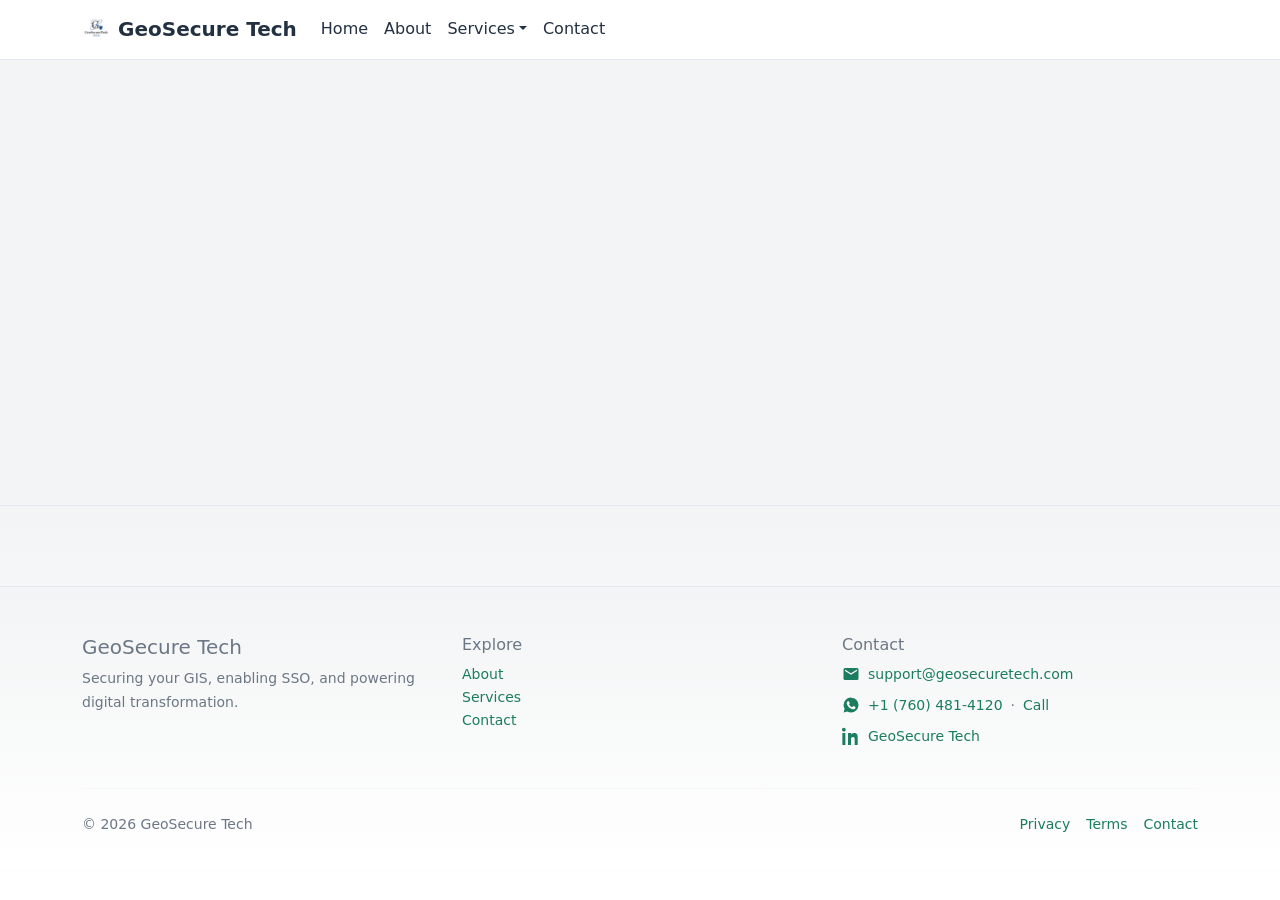
<file: index.html>
<!doctype html>
<html lang="en">
  <head>
    <meta charset="UTF-8" />
    <link rel="icon" href="/favicon.png" type="image/png" />
    <meta name="viewport" content="width=device-width, initial-scale=1.0" />

    <!-- Primary SEO -->
    <title>GeoSecure Tech</title>
    <meta
      name="description"
      content="GeoSecure Tech secures GIS platforms (ArcGIS Enterprise, ArcGIS Server, Portal for ArcGIS, GeoNetwork), enables Single Sign-On (Keycloak, SAML, OIDC, OAuth2), and builds modern bilingual web applications."
    />
    <meta
      name="keywords"
      content="GeoSecure Tech, GIS Security, ArcGIS, GeoNetwork, Keycloak, SAML, OIDC, OAuth2, Web Development, React, Node.js, DevOps"
    />
    <meta name="author" content="GeoSecure Tech" />

    <!-- Open Graph (Facebook/LinkedIn) -->
    <meta property="og:title" content="GeoSecure Tech | GIS Security & Modern Web Solutions" />
    <meta
      property="og:description"
      content="We specialize in securing GIS, enabling SSO, and building modern bilingual web apps."
    />
    <meta property="og:image" content="/og-image.jpg" />
    <meta property="og:url" content="https://www.geosecuretech.com/" />
    <meta property="og:type" content="website" />

    <!-- Twitter Card -->
    <meta name="twitter:card" content="summary_large_image" />
    <meta name="twitter:title" content="GeoSecure Tech | GIS Security & Modern Web Solutions" />
    <meta name="twitter:description" content="Secure GIS. Enable SSO. Build modern web apps." />
    <meta name="twitter:image" content="/og-image.jpg" />

    <!-- Canonical -->
    <link rel="canonical" href="https://www.geosecuretech.com/" />
    <script type="module" crossorigin src="/assets/index-DulRg8Bh.js"></script>
    <link rel="stylesheet" crossorigin href="/assets/index-C80bWF3i.css">
  </head>
  <body>
    <div id="root"></div>
  </body>
</html>
</file>
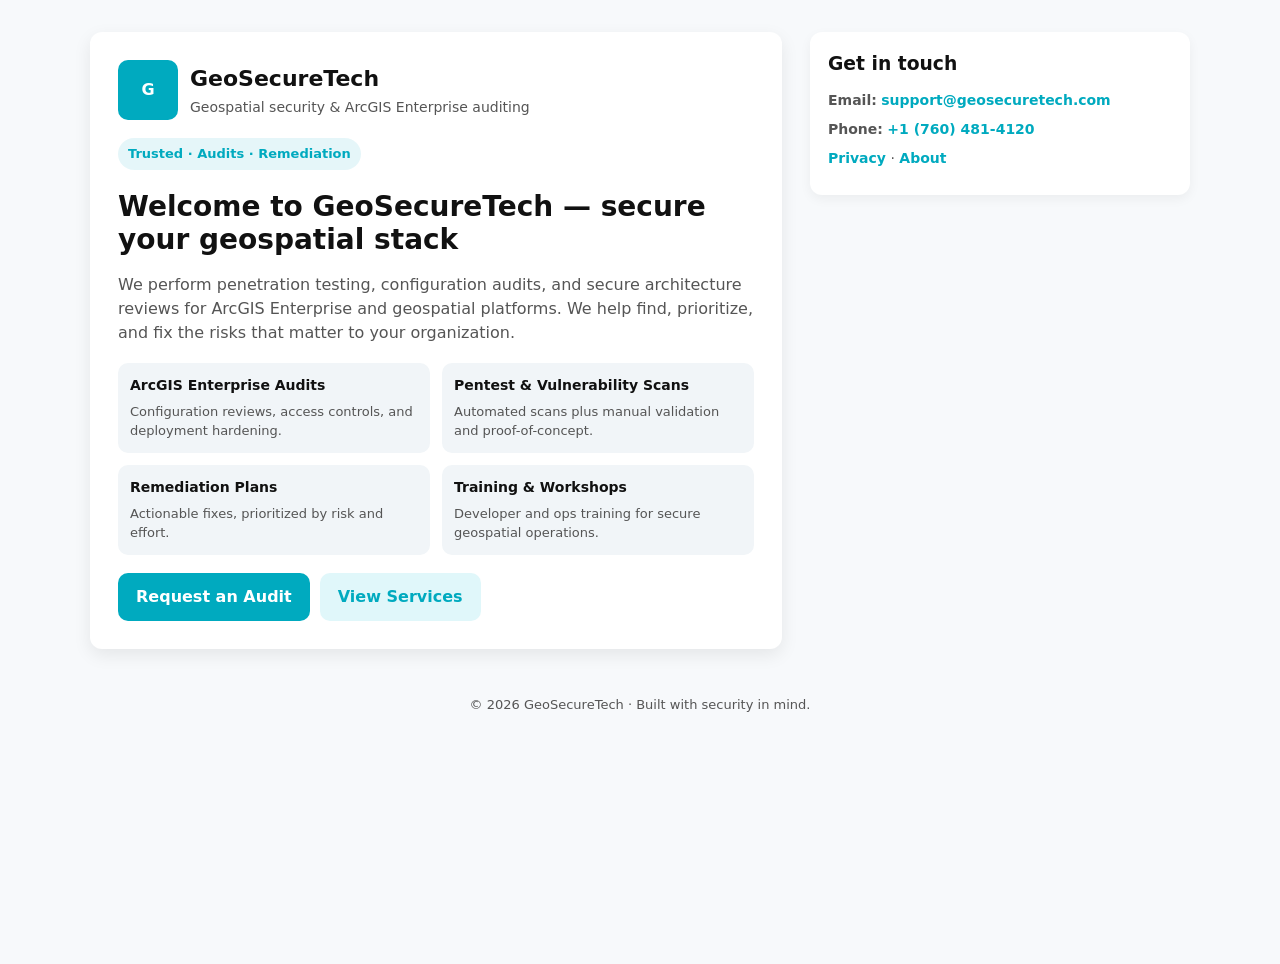
<file: index.old.html>
<!doctype html>
<html lang="en">
<head>
  <meta charset="utf-8" />
  <meta name="viewport" content="width=device-width,initial-scale=1" />
  <title>GeoSecureTech — Welcome</title>
  <meta name="description" content="GeoSecureTech — security, consulting and audit services for ArcGIS Enterprise and geospatial platforms." />
  <link rel="icon" href="favicon.ico" />

  <style>
    :root{
      --bg:#f7f9fb; /* light neutral background */
      --card:#ffffff; /* cards/panels */
      --muted:#555; /* secondary text */
      --accent:#00aabf; /* cyan/teal for links/buttons */
      --accent-hover:#007d8a;
      --radius:12px;
      font-family: Inter, ui-sans-serif, system-ui, -apple-system, "Segoe UI", Roboto, "Helvetica Neue", Arial;
    }

    body{
      margin:0;
      background: var(--bg);
      color:#111;
      line-height:1.5;
      min-height:100vh;
      padding:32px;
    }

    .container{
      max-width:1100px;
      margin:0 auto;
      display:grid;
      grid-template-columns: 1fr 380px;
      gap:28px;
      align-items:start;
    }

    header.site-brand{
      display:flex;
      gap:12px;
      align-items:center;
      margin-bottom:18px;
    }
    .logo{
      width:60px;
      height:60px;
      border-radius:10px;
      background:var(--accent);
      display:flex;
      align-items:center;
      justify-content:center;
      font-weight:700;
      color:#fff;
      flex-shrink:0;
    }
    .brand-title h1{ margin:0; font-size:22px; }
    .brand-title p{ margin:2px 0 0; color:var(--muted); font-size:14px; }

    .hero{
      background: var(--card);
      border-radius: var(--radius);
      padding:28px;
      box-shadow: 0 6px 18px rgba(0,0,0,0.08);
    }

    .tag{
      display:inline-block;
      padding:6px 10px;
      background:rgba(0,170,191,0.1);
      color:var(--accent);
      border-radius:999px;
      font-weight:600;
      font-size:13px;
      margin-bottom:14px;
    }

    .hero h2{ margin:6px 0 12px; font-size:28px; line-height:1.2; }
    .hero p.lead{ margin-bottom:18px; color:var(--muted); }

    .features{
      display:grid;
      grid-template-columns:repeat(2,1fr);
      gap:12px;
      margin-top:14px;
    }
    .feature{
      background: #f1f5f8;
      padding:12px;
      border-radius:10px;
      font-size:14px;
      color:#111;
    }
    .feature .title{ font-weight:700; margin-bottom:6px; }

    .actions{
      margin-top:18px;
      display:flex;
      gap:10px;
      flex-wrap:wrap;
    }

    a {
      color: var(--accent);
      text-decoration:none;
      font-weight:600;
      transition: color 0.2s ease, text-decoration 0.2s ease;
    }
    a:hover, a:focus { color: var(--accent-hover); text-decoration:underline; }

    /* Button Links */
    .btn-link{
      display:inline-block;
      padding:12px 18px;
      border-radius:10px;
      font-weight:700;
      text-decoration:none;
      transition:background 0.2s ease, transform 0.1s ease;
    }
    .btn-primary{
      background: var(--accent);
      color:#fff !important;
    }
    .btn-primary:hover{
      background: var(--accent-hover);
      transform: translateY(-2px);
    }
    .btn-ghost{
      background:#e0f7fa;
      color:var(--accent);
    }
    .btn-ghost:hover{
      background:#b2ebf2;
      transform: translateY(-2px);
    }

    .panel{
      background: var(--card);
      border-radius: var(--radius);
      padding:18px;
      box-shadow: 0 4px 12px rgba(0,0,0,0.05);
    }
    .panel h3{ margin:0 0 12px 0; }
    .contact-info p{ margin:8px 0; color:var(--muted); font-size:14px; }
    .small{ font-size:13px; color:var(--muted); }

    footer{ margin-top:18px; grid-column:1 / -1; text-align:center; color:var(--muted); font-size:13px; }

    @media (max-width:980px){
      .container{ grid-template-columns:1fr; gap:18px; padding:18px; }
      .hero h2{ font-size:22px; }
    }
  </style>
</head>
<body>
  <main class="container">
    <section class="hero">
      <header class="site-brand">
        <div class="logo">G</div>
        <div class="brand-title">
          <h1>GeoSecureTech</h1>
          <p>Geospatial security & ArcGIS Enterprise auditing</p>
        </div>
      </header>

      <span class="tag">Trusted · Audits · Remediation</span>

      <h2>Welcome to GeoSecureTech — secure your geospatial stack</h2>
      <p class="lead">We perform penetration testing, configuration audits, and secure architecture reviews for ArcGIS Enterprise and geospatial platforms. We help find, prioritize, and fix the risks that matter to your organization.</p>

      <div class="features">
        <div class="feature">
          <div class="title">ArcGIS Enterprise Audits</div>
          <div class="desc small">Configuration reviews, access controls, and deployment hardening.</div>
        </div>
        <div class="feature">
          <div class="title">Pentest & Vulnerability Scans</div>
          <div class="desc small">Automated scans plus manual validation and proof-of-concept.</div>
        </div>
        <div class="feature">
          <div class="title">Remediation Plans</div>
          <div class="desc small">Actionable fixes, prioritized by risk and effort.</div>
        </div>
        <div class="feature">
          <div class="title">Training & Workshops</div>
          <div class="desc small">Developer and ops training for secure geospatial operations.</div>
        </div>
      </div>

      <div class="actions">
        <a href="#contact" class="btn-link btn-primary">Request an Audit</a>
        <a href="#services" class="btn-link btn-ghost">View Services</a>
      </div>
    </section>

    <aside class="panel" id="contact">
      <h3>Get in touch</h3>
      <div class="contact-info">
        <p><strong>Email:</strong> <a href="mailto:support@geosecuretech.com">support@geosecuretech.com</a></p>
        <p><strong>Phone:</strong> <a href="tel:+17604814120">+1 (760) 481-4120</a></p>
        <p class="small">
          <a href="/privacy.html">Privacy</a> · 
          <a href="/about.html">About</a>
        </p>
      </div>
    </aside>

    <footer>
      © <span id="year"></span> GeoSecureTech · Built with security in mind.
    </footer>
  </main>

  <script>
    document.getElementById('year').textContent = new Date().getFullYear();
  </script>
</body>
</html>
</file>
<file: assets/index-C80bWF3i.css>
@charset "UTF-8";/*!
* Bootstrap  v5.3.8 (https://getbootstrap.com/)
* Copyright 2011-2025 The Bootstrap Authors
* Licensed under MIT (https://github.com/twbs/bootstrap/blob/main/LICENSE)
*/:root,[data-bs-theme=light]{--bs-blue:#0d6efd;--bs-indigo:#6610f2;--bs-purple:#6f42c1;--bs-pink:#d63384;--bs-red:#dc3545;--bs-orange:#fd7e14;--bs-yellow:#ffc107;--bs-green:#198754;--bs-teal:#20c997;--bs-cyan:#0dcaf0;--bs-black:#000;--bs-white:#fff;--bs-gray:#6c757d;--bs-gray-dark:#343a40;--bs-gray-100:#f8f9fa;--bs-gray-200:#e9ecef;--bs-gray-300:#dee2e6;--bs-gray-400:#ced4da;--bs-gray-500:#adb5bd;--bs-gray-600:#6c757d;--bs-gray-700:#495057;--bs-gray-800:#343a40;--bs-gray-900:#212529;--bs-primary:#0d6efd;--bs-secondary:#6c757d;--bs-success:#198754;--bs-info:#0dcaf0;--bs-warning:#ffc107;--bs-danger:#dc3545;--bs-light:#f8f9fa;--bs-dark:#212529;--bs-primary-rgb:13,110,253;--bs-secondary-rgb:108,117,125;--bs-success-rgb:25,135,84;--bs-info-rgb:13,202,240;--bs-warning-rgb:255,193,7;--bs-danger-rgb:220,53,69;--bs-light-rgb:248,249,250;--bs-dark-rgb:33,37,41;--bs-primary-text-emphasis:#052c65;--bs-secondary-text-emphasis:#2b2f32;--bs-success-text-emphasis:#0a3622;--bs-info-text-emphasis:#055160;--bs-warning-text-emphasis:#664d03;--bs-danger-text-emphasis:#58151c;--bs-light-text-emphasis:#495057;--bs-dark-text-emphasis:#495057;--bs-primary-bg-subtle:#cfe2ff;--bs-secondary-bg-subtle:#e2e3e5;--bs-success-bg-subtle:#d1e7dd;--bs-info-bg-subtle:#cff4fc;--bs-warning-bg-subtle:#fff3cd;--bs-danger-bg-subtle:#f8d7da;--bs-light-bg-subtle:#fcfcfd;--bs-dark-bg-subtle:#ced4da;--bs-primary-border-subtle:#9ec5fe;--bs-secondary-border-subtle:#c4c8cb;--bs-success-border-subtle:#a3cfbb;--bs-info-border-subtle:#9eeaf9;--bs-warning-border-subtle:#ffe69c;--bs-danger-border-subtle:#f1aeb5;--bs-light-border-subtle:#e9ecef;--bs-dark-border-subtle:#adb5bd;--bs-white-rgb:255,255,255;--bs-black-rgb:0,0,0;--bs-font-sans-serif:system-ui,-apple-system,"Segoe UI",Roboto,"Helvetica Neue","Noto Sans","Liberation Sans",Arial,sans-serif,"Apple Color Emoji","Segoe UI Emoji","Segoe UI Symbol","Noto Color Emoji";--bs-font-monospace:SFMono-Regular,Menlo,Monaco,Consolas,"Liberation Mono","Courier New",monospace;--bs-gradient:linear-gradient(180deg, rgba(255, 255, 255, .15), rgba(255, 255, 255, 0));--bs-body-font-family:var(--bs-font-sans-serif);--bs-body-font-size:1rem;--bs-body-font-weight:400;--bs-body-line-height:1.5;--bs-body-color:#212529;--bs-body-color-rgb:33,37,41;--bs-body-bg:#fff;--bs-body-bg-rgb:255,255,255;--bs-emphasis-color:#000;--bs-emphasis-color-rgb:0,0,0;--bs-secondary-color:rgba(33, 37, 41, .75);--bs-secondary-color-rgb:33,37,41;--bs-secondary-bg:#e9ecef;--bs-secondary-bg-rgb:233,236,239;--bs-tertiary-color:rgba(33, 37, 41, .5);--bs-tertiary-color-rgb:33,37,41;--bs-tertiary-bg:#f8f9fa;--bs-tertiary-bg-rgb:248,249,250;--bs-heading-color:inherit;--bs-link-color:#0d6efd;--bs-link-color-rgb:13,110,253;--bs-link-decoration:underline;--bs-link-hover-color:#0a58ca;--bs-link-hover-color-rgb:10,88,202;--bs-code-color:#d63384;--bs-highlight-color:#212529;--bs-highlight-bg:#fff3cd;--bs-border-width:1px;--bs-border-style:solid;--bs-border-color:#dee2e6;--bs-border-color-translucent:rgba(0, 0, 0, .175);--bs-border-radius:.375rem;--bs-border-radius-sm:.25rem;--bs-border-radius-lg:.5rem;--bs-border-radius-xl:1rem;--bs-border-radius-xxl:2rem;--bs-border-radius-2xl:var(--bs-border-radius-xxl);--bs-border-radius-pill:50rem;--bs-box-shadow:0 .5rem 1rem rgba(0, 0, 0, .15);--bs-box-shadow-sm:0 .125rem .25rem rgba(0, 0, 0, .075);--bs-box-shadow-lg:0 1rem 3rem rgba(0, 0, 0, .175);--bs-box-shadow-inset:inset 0 1px 2px rgba(0, 0, 0, .075);--bs-focus-ring-width:.25rem;--bs-focus-ring-opacity:.25;--bs-focus-ring-color:rgba(13, 110, 253, .25);--bs-form-valid-color:#198754;--bs-form-valid-border-color:#198754;--bs-form-invalid-color:#dc3545;--bs-form-invalid-border-color:#dc3545}[data-bs-theme=dark]{color-scheme:dark;--bs-body-color:#dee2e6;--bs-body-color-rgb:222,226,230;--bs-body-bg:#212529;--bs-body-bg-rgb:33,37,41;--bs-emphasis-color:#fff;--bs-emphasis-color-rgb:255,255,255;--bs-secondary-color:rgba(222, 226, 230, .75);--bs-secondary-color-rgb:222,226,230;--bs-secondary-bg:#343a40;--bs-secondary-bg-rgb:52,58,64;--bs-tertiary-color:rgba(222, 226, 230, .5);--bs-tertiary-color-rgb:222,226,230;--bs-tertiary-bg:#2b3035;--bs-tertiary-bg-rgb:43,48,53;--bs-primary-text-emphasis:#6ea8fe;--bs-secondary-text-emphasis:#a7acb1;--bs-success-text-emphasis:#75b798;--bs-info-text-emphasis:#6edff6;--bs-warning-text-emphasis:#ffda6a;--bs-danger-text-emphasis:#ea868f;--bs-light-text-emphasis:#f8f9fa;--bs-dark-text-emphasis:#dee2e6;--bs-primary-bg-subtle:#031633;--bs-secondary-bg-subtle:#161719;--bs-success-bg-subtle:#051b11;--bs-info-bg-subtle:#032830;--bs-warning-bg-subtle:#332701;--bs-danger-bg-subtle:#2c0b0e;--bs-light-bg-subtle:#343a40;--bs-dark-bg-subtle:#1a1d20;--bs-primary-border-subtle:#084298;--bs-secondary-border-subtle:#41464b;--bs-success-border-subtle:#0f5132;--bs-info-border-subtle:#087990;--bs-warning-border-subtle:#997404;--bs-danger-border-subtle:#842029;--bs-light-border-subtle:#495057;--bs-dark-border-subtle:#343a40;--bs-heading-color:inherit;--bs-link-color:#6ea8fe;--bs-link-hover-color:#8bb9fe;--bs-link-color-rgb:110,168,254;--bs-link-hover-color-rgb:139,185,254;--bs-code-color:#e685b5;--bs-highlight-color:#dee2e6;--bs-highlight-bg:#664d03;--bs-border-color:#495057;--bs-border-color-translucent:rgba(255, 255, 255, .15);--bs-form-valid-color:#75b798;--bs-form-valid-border-color:#75b798;--bs-form-invalid-color:#ea868f;--bs-form-invalid-border-color:#ea868f}*,:after,:before{box-sizing:border-box}@media (prefers-reduced-motion:no-preference){:root{scroll-behavior:smooth}}body{margin:0;font-family:var(--bs-body-font-family);font-size:var(--bs-body-font-size);font-weight:var(--bs-body-font-weight);line-height:var(--bs-body-line-height);color:var(--bs-body-color);text-align:var(--bs-body-text-align);background-color:var(--bs-body-bg);-webkit-text-size-adjust:100%;-webkit-tap-highlight-color:transparent}hr{margin:1rem 0;color:inherit;border:0;border-top:var(--bs-border-width) solid;opacity:.25}.h1,.h2,.h3,.h4,.h5,.h6,h1,h2,h3,h4,h5,h6{margin-top:0;margin-bottom:.5rem;font-weight:500;line-height:1.2;color:var(--bs-heading-color)}.h1,h1{font-size:calc(1.375rem + 1.5vw)}@media (min-width:1200px){.h1,h1{font-size:2.5rem}}.h2,h2{font-size:calc(1.325rem + .9vw)}@media (min-width:1200px){.h2,h2{font-size:2rem}}.h3,h3{font-size:calc(1.3rem + .6vw)}@media (min-width:1200px){.h3,h3{font-size:1.75rem}}.h4,h4{font-size:calc(1.275rem + .3vw)}@media (min-width:1200px){.h4,h4{font-size:1.5rem}}.h5,h5{font-size:1.25rem}.h6,h6{font-size:1rem}p{margin-top:0;margin-bottom:1rem}abbr[title]{-webkit-text-decoration:underline dotted;text-decoration:underline dotted;cursor:help;-webkit-text-decoration-skip-ink:none;text-decoration-skip-ink:none}address{margin-bottom:1rem;font-style:normal;line-height:inherit}ol,ul{padding-left:2rem}dl,ol,ul{margin-top:0;margin-bottom:1rem}ol ol,ol ul,ul ol,ul ul{margin-bottom:0}dt{font-weight:700}dd{margin-bottom:.5rem;margin-left:0}blockquote{margin:0 0 1rem}b,strong{font-weight:bolder}.small,small{font-size:.875em}.mark,mark{padding:.1875em;color:var(--bs-highlight-color);background-color:var(--bs-highlight-bg)}sub,sup{position:relative;font-size:.75em;line-height:0;vertical-align:baseline}sub{bottom:-.25em}sup{top:-.5em}a{color:rgba(var(--bs-link-color-rgb),var(--bs-link-opacity,1));text-decoration:underline}a:hover{--bs-link-color-rgb:var(--bs-link-hover-color-rgb)}a:not([href]):not([class]),a:not([href]):not([class]):hover{color:inherit;text-decoration:none}code,kbd,pre,samp{font-family:var(--bs-font-monospace);font-size:1em}pre{display:block;margin-top:0;margin-bottom:1rem;overflow:auto;font-size:.875em}pre code{font-size:inherit;color:inherit;word-break:normal}code{font-size:.875em;color:var(--bs-code-color);word-wrap:break-word}a>code{color:inherit}kbd{padding:.1875rem .375rem;font-size:.875em;color:var(--bs-body-bg);background-color:var(--bs-body-color);border-radius:.25rem}kbd kbd{padding:0;font-size:1em}figure{margin:0 0 1rem}img,svg{vertical-align:middle}table{caption-side:bottom;border-collapse:collapse}caption{padding-top:.5rem;padding-bottom:.5rem;color:var(--bs-secondary-color);text-align:left}th{text-align:inherit;text-align:-webkit-match-parent}tbody,td,tfoot,th,thead,tr{border-color:inherit;border-style:solid;border-width:0}label{display:inline-block}button{border-radius:0}button:focus:not(:focus-visible){outline:0}button,input,optgroup,select,textarea{margin:0;font-family:inherit;font-size:inherit;line-height:inherit}button,select{text-transform:none}[role=button]{cursor:pointer}select{word-wrap:normal}select:disabled{opacity:1}[list]:not([type=date]):not([type=datetime-local]):not([type=month]):not([type=week]):not([type=time])::-webkit-calendar-picker-indicator{display:none!important}[type=button],[type=reset],[type=submit],button{-webkit-appearance:button}[type=button]:not(:disabled),[type=reset]:not(:disabled),[type=submit]:not(:disabled),button:not(:disabled){cursor:pointer}::-moz-focus-inner{padding:0;border-style:none}textarea{resize:vertical}fieldset{min-width:0;padding:0;margin:0;border:0}legend{float:left;width:100%;padding:0;margin-bottom:.5rem;line-height:inherit;font-size:calc(1.275rem + .3vw)}@media (min-width:1200px){legend{font-size:1.5rem}}legend+*{clear:left}::-webkit-datetime-edit-day-field,::-webkit-datetime-edit-fields-wrapper,::-webkit-datetime-edit-hour-field,::-webkit-datetime-edit-minute,::-webkit-datetime-edit-month-field,::-webkit-datetime-edit-text,::-webkit-datetime-edit-year-field{padding:0}::-webkit-inner-spin-button{height:auto}[type=search]{-webkit-appearance:textfield;outline-offset:-2px}[type=search]::-webkit-search-cancel-button{cursor:pointer;filter:grayscale(1)}::-webkit-search-decoration{-webkit-appearance:none}::-webkit-color-swatch-wrapper{padding:0}::-webkit-file-upload-button{font:inherit;-webkit-appearance:button}::file-selector-button{font:inherit;-webkit-appearance:button}output{display:inline-block}iframe{border:0}summary{display:list-item;cursor:pointer}progress{vertical-align:baseline}[hidden]{display:none!important}.lead{font-size:1.25rem;font-weight:300}.display-1{font-weight:300;line-height:1.2;font-size:calc(1.625rem + 4.5vw)}@media (min-width:1200px){.display-1{font-size:5rem}}.display-2{font-weight:300;line-height:1.2;font-size:calc(1.575rem + 3.9vw)}@media (min-width:1200px){.display-2{font-size:4.5rem}}.display-3{font-weight:300;line-height:1.2;font-size:calc(1.525rem + 3.3vw)}@media (min-width:1200px){.display-3{font-size:4rem}}.display-4{font-weight:300;line-height:1.2;font-size:calc(1.475rem + 2.7vw)}@media (min-width:1200px){.display-4{font-size:3.5rem}}.display-5{font-weight:300;line-height:1.2;font-size:calc(1.425rem + 2.1vw)}@media (min-width:1200px){.display-5{font-size:3rem}}.display-6{font-weight:300;line-height:1.2;font-size:calc(1.375rem + 1.5vw)}@media (min-width:1200px){.display-6{font-size:2.5rem}}.list-unstyled,.list-inline{padding-left:0;list-style:none}.list-inline-item{display:inline-block}.list-inline-item:not(:last-child){margin-right:.5rem}.initialism{font-size:.875em;text-transform:uppercase}.blockquote{margin-bottom:1rem;font-size:1.25rem}.blockquote>:last-child{margin-bottom:0}.blockquote-footer{margin-top:-1rem;margin-bottom:1rem;font-size:.875em;color:#6c757d}.blockquote-footer:before{content:"— "}.img-fluid{max-width:100%;height:auto}.img-thumbnail{padding:.25rem;background-color:var(--bs-body-bg);border:var(--bs-border-width) solid var(--bs-border-color);border-radius:var(--bs-border-radius);max-width:100%;height:auto}.figure{display:inline-block}.figure-img{margin-bottom:.5rem;line-height:1}.figure-caption{font-size:.875em;color:var(--bs-secondary-color)}.container,.container-fluid,.container-lg,.container-md,.container-sm,.container-xl,.container-xxl{--bs-gutter-x:1.5rem;--bs-gutter-y:0;width:100%;padding-right:calc(var(--bs-gutter-x) * .5);padding-left:calc(var(--bs-gutter-x) * .5);margin-right:auto;margin-left:auto}@media (min-width:576px){.container,.container-sm{max-width:540px}}@media (min-width:768px){.container,.container-md,.container-sm{max-width:720px}}@media (min-width:992px){.container,.container-lg,.container-md,.container-sm{max-width:960px}}@media (min-width:1200px){.container,.container-lg,.container-md,.container-sm,.container-xl{max-width:1140px}}@media (min-width:1400px){.container,.container-lg,.container-md,.container-sm,.container-xl,.container-xxl{max-width:1320px}}:root{--bs-breakpoint-xs:0;--bs-breakpoint-sm:576px;--bs-breakpoint-md:768px;--bs-breakpoint-lg:992px;--bs-breakpoint-xl:1200px;--bs-breakpoint-xxl:1400px}.row{--bs-gutter-x:1.5rem;--bs-gutter-y:0;display:flex;flex-wrap:wrap;margin-top:calc(-1 * var(--bs-gutter-y));margin-right:calc(-.5 * var(--bs-gutter-x));margin-left:calc(-.5 * var(--bs-gutter-x))}.row>*{flex-shrink:0;width:100%;max-width:100%;padding-right:calc(var(--bs-gutter-x) * .5);padding-left:calc(var(--bs-gutter-x) * .5);margin-top:var(--bs-gutter-y)}.col{flex:1 0 0}.row-cols-auto>*{flex:0 0 auto;width:auto}.row-cols-1>*{flex:0 0 auto;width:100%}.row-cols-2>*{flex:0 0 auto;width:50%}.row-cols-3>*{flex:0 0 auto;width:33.33333333%}.row-cols-4>*{flex:0 0 auto;width:25%}.row-cols-5>*{flex:0 0 auto;width:20%}.row-cols-6>*{flex:0 0 auto;width:16.66666667%}.col-auto{flex:0 0 auto;width:auto}.col-1{flex:0 0 auto;width:8.33333333%}.col-2{flex:0 0 auto;width:16.66666667%}.col-3{flex:0 0 auto;width:25%}.col-4{flex:0 0 auto;width:33.33333333%}.col-5{flex:0 0 auto;width:41.66666667%}.col-6{flex:0 0 auto;width:50%}.col-7{flex:0 0 auto;width:58.33333333%}.col-8{flex:0 0 auto;width:66.66666667%}.col-9{flex:0 0 auto;width:75%}.col-10{flex:0 0 auto;width:83.33333333%}.col-11{flex:0 0 auto;width:91.66666667%}.col-12{flex:0 0 auto;width:100%}.offset-1{margin-left:8.33333333%}.offset-2{margin-left:16.66666667%}.offset-3{margin-left:25%}.offset-4{margin-left:33.33333333%}.offset-5{margin-left:41.66666667%}.offset-6{margin-left:50%}.offset-7{margin-left:58.33333333%}.offset-8{margin-left:66.66666667%}.offset-9{margin-left:75%}.offset-10{margin-left:83.33333333%}.offset-11{margin-left:91.66666667%}.g-0,.gx-0{--bs-gutter-x:0}.g-0,.gy-0{--bs-gutter-y:0}.g-1,.gx-1{--bs-gutter-x:.25rem}.g-1,.gy-1{--bs-gutter-y:.25rem}.g-2,.gx-2{--bs-gutter-x:.5rem}.g-2,.gy-2{--bs-gutter-y:.5rem}.g-3,.gx-3{--bs-gutter-x:1rem}.g-3,.gy-3{--bs-gutter-y:1rem}.g-4,.gx-4{--bs-gutter-x:1.5rem}.g-4,.gy-4{--bs-gutter-y:1.5rem}.g-5,.gx-5{--bs-gutter-x:3rem}.g-5,.gy-5{--bs-gutter-y:3rem}@media (min-width:576px){.col-sm{flex:1 0 0}.row-cols-sm-auto>*{flex:0 0 auto;width:auto}.row-cols-sm-1>*{flex:0 0 auto;width:100%}.row-cols-sm-2>*{flex:0 0 auto;width:50%}.row-cols-sm-3>*{flex:0 0 auto;width:33.33333333%}.row-cols-sm-4>*{flex:0 0 auto;width:25%}.row-cols-sm-5>*{flex:0 0 auto;width:20%}.row-cols-sm-6>*{flex:0 0 auto;width:16.66666667%}.col-sm-auto{flex:0 0 auto;width:auto}.col-sm-1{flex:0 0 auto;width:8.33333333%}.col-sm-2{flex:0 0 auto;width:16.66666667%}.col-sm-3{flex:0 0 auto;width:25%}.col-sm-4{flex:0 0 auto;width:33.33333333%}.col-sm-5{flex:0 0 auto;width:41.66666667%}.col-sm-6{flex:0 0 auto;width:50%}.col-sm-7{flex:0 0 auto;width:58.33333333%}.col-sm-8{flex:0 0 auto;width:66.66666667%}.col-sm-9{flex:0 0 auto;width:75%}.col-sm-10{flex:0 0 auto;width:83.33333333%}.col-sm-11{flex:0 0 auto;width:91.66666667%}.col-sm-12{flex:0 0 auto;width:100%}.offset-sm-0{margin-left:0}.offset-sm-1{margin-left:8.33333333%}.offset-sm-2{margin-left:16.66666667%}.offset-sm-3{margin-left:25%}.offset-sm-4{margin-left:33.33333333%}.offset-sm-5{margin-left:41.66666667%}.offset-sm-6{margin-left:50%}.offset-sm-7{margin-left:58.33333333%}.offset-sm-8{margin-left:66.66666667%}.offset-sm-9{margin-left:75%}.offset-sm-10{margin-left:83.33333333%}.offset-sm-11{margin-left:91.66666667%}.g-sm-0,.gx-sm-0{--bs-gutter-x:0}.g-sm-0,.gy-sm-0{--bs-gutter-y:0}.g-sm-1,.gx-sm-1{--bs-gutter-x:.25rem}.g-sm-1,.gy-sm-1{--bs-gutter-y:.25rem}.g-sm-2,.gx-sm-2{--bs-gutter-x:.5rem}.g-sm-2,.gy-sm-2{--bs-gutter-y:.5rem}.g-sm-3,.gx-sm-3{--bs-gutter-x:1rem}.g-sm-3,.gy-sm-3{--bs-gutter-y:1rem}.g-sm-4,.gx-sm-4{--bs-gutter-x:1.5rem}.g-sm-4,.gy-sm-4{--bs-gutter-y:1.5rem}.g-sm-5,.gx-sm-5{--bs-gutter-x:3rem}.g-sm-5,.gy-sm-5{--bs-gutter-y:3rem}}@media (min-width:768px){.col-md{flex:1 0 0}.row-cols-md-auto>*{flex:0 0 auto;width:auto}.row-cols-md-1>*{flex:0 0 auto;width:100%}.row-cols-md-2>*{flex:0 0 auto;width:50%}.row-cols-md-3>*{flex:0 0 auto;width:33.33333333%}.row-cols-md-4>*{flex:0 0 auto;width:25%}.row-cols-md-5>*{flex:0 0 auto;width:20%}.row-cols-md-6>*{flex:0 0 auto;width:16.66666667%}.col-md-auto{flex:0 0 auto;width:auto}.col-md-1{flex:0 0 auto;width:8.33333333%}.col-md-2{flex:0 0 auto;width:16.66666667%}.col-md-3{flex:0 0 auto;width:25%}.col-md-4{flex:0 0 auto;width:33.33333333%}.col-md-5{flex:0 0 auto;width:41.66666667%}.col-md-6{flex:0 0 auto;width:50%}.col-md-7{flex:0 0 auto;width:58.33333333%}.col-md-8{flex:0 0 auto;width:66.66666667%}.col-md-9{flex:0 0 auto;width:75%}.col-md-10{flex:0 0 auto;width:83.33333333%}.col-md-11{flex:0 0 auto;width:91.66666667%}.col-md-12{flex:0 0 auto;width:100%}.offset-md-0{margin-left:0}.offset-md-1{margin-left:8.33333333%}.offset-md-2{margin-left:16.66666667%}.offset-md-3{margin-left:25%}.offset-md-4{margin-left:33.33333333%}.offset-md-5{margin-left:41.66666667%}.offset-md-6{margin-left:50%}.offset-md-7{margin-left:58.33333333%}.offset-md-8{margin-left:66.66666667%}.offset-md-9{margin-left:75%}.offset-md-10{margin-left:83.33333333%}.offset-md-11{margin-left:91.66666667%}.g-md-0,.gx-md-0{--bs-gutter-x:0}.g-md-0,.gy-md-0{--bs-gutter-y:0}.g-md-1,.gx-md-1{--bs-gutter-x:.25rem}.g-md-1,.gy-md-1{--bs-gutter-y:.25rem}.g-md-2,.gx-md-2{--bs-gutter-x:.5rem}.g-md-2,.gy-md-2{--bs-gutter-y:.5rem}.g-md-3,.gx-md-3{--bs-gutter-x:1rem}.g-md-3,.gy-md-3{--bs-gutter-y:1rem}.g-md-4,.gx-md-4{--bs-gutter-x:1.5rem}.g-md-4,.gy-md-4{--bs-gutter-y:1.5rem}.g-md-5,.gx-md-5{--bs-gutter-x:3rem}.g-md-5,.gy-md-5{--bs-gutter-y:3rem}}@media (min-width:992px){.col-lg{flex:1 0 0}.row-cols-lg-auto>*{flex:0 0 auto;width:auto}.row-cols-lg-1>*{flex:0 0 auto;width:100%}.row-cols-lg-2>*{flex:0 0 auto;width:50%}.row-cols-lg-3>*{flex:0 0 auto;width:33.33333333%}.row-cols-lg-4>*{flex:0 0 auto;width:25%}.row-cols-lg-5>*{flex:0 0 auto;width:20%}.row-cols-lg-6>*{flex:0 0 auto;width:16.66666667%}.col-lg-auto{flex:0 0 auto;width:auto}.col-lg-1{flex:0 0 auto;width:8.33333333%}.col-lg-2{flex:0 0 auto;width:16.66666667%}.col-lg-3{flex:0 0 auto;width:25%}.col-lg-4{flex:0 0 auto;width:33.33333333%}.col-lg-5{flex:0 0 auto;width:41.66666667%}.col-lg-6{flex:0 0 auto;width:50%}.col-lg-7{flex:0 0 auto;width:58.33333333%}.col-lg-8{flex:0 0 auto;width:66.66666667%}.col-lg-9{flex:0 0 auto;width:75%}.col-lg-10{flex:0 0 auto;width:83.33333333%}.col-lg-11{flex:0 0 auto;width:91.66666667%}.col-lg-12{flex:0 0 auto;width:100%}.offset-lg-0{margin-left:0}.offset-lg-1{margin-left:8.33333333%}.offset-lg-2{margin-left:16.66666667%}.offset-lg-3{margin-left:25%}.offset-lg-4{margin-left:33.33333333%}.offset-lg-5{margin-left:41.66666667%}.offset-lg-6{margin-left:50%}.offset-lg-7{margin-left:58.33333333%}.offset-lg-8{margin-left:66.66666667%}.offset-lg-9{margin-left:75%}.offset-lg-10{margin-left:83.33333333%}.offset-lg-11{margin-left:91.66666667%}.g-lg-0,.gx-lg-0{--bs-gutter-x:0}.g-lg-0,.gy-lg-0{--bs-gutter-y:0}.g-lg-1,.gx-lg-1{--bs-gutter-x:.25rem}.g-lg-1,.gy-lg-1{--bs-gutter-y:.25rem}.g-lg-2,.gx-lg-2{--bs-gutter-x:.5rem}.g-lg-2,.gy-lg-2{--bs-gutter-y:.5rem}.g-lg-3,.gx-lg-3{--bs-gutter-x:1rem}.g-lg-3,.gy-lg-3{--bs-gutter-y:1rem}.g-lg-4,.gx-lg-4{--bs-gutter-x:1.5rem}.g-lg-4,.gy-lg-4{--bs-gutter-y:1.5rem}.g-lg-5,.gx-lg-5{--bs-gutter-x:3rem}.g-lg-5,.gy-lg-5{--bs-gutter-y:3rem}}@media (min-width:1200px){.col-xl{flex:1 0 0}.row-cols-xl-auto>*{flex:0 0 auto;width:auto}.row-cols-xl-1>*{flex:0 0 auto;width:100%}.row-cols-xl-2>*{flex:0 0 auto;width:50%}.row-cols-xl-3>*{flex:0 0 auto;width:33.33333333%}.row-cols-xl-4>*{flex:0 0 auto;width:25%}.row-cols-xl-5>*{flex:0 0 auto;width:20%}.row-cols-xl-6>*{flex:0 0 auto;width:16.66666667%}.col-xl-auto{flex:0 0 auto;width:auto}.col-xl-1{flex:0 0 auto;width:8.33333333%}.col-xl-2{flex:0 0 auto;width:16.66666667%}.col-xl-3{flex:0 0 auto;width:25%}.col-xl-4{flex:0 0 auto;width:33.33333333%}.col-xl-5{flex:0 0 auto;width:41.66666667%}.col-xl-6{flex:0 0 auto;width:50%}.col-xl-7{flex:0 0 auto;width:58.33333333%}.col-xl-8{flex:0 0 auto;width:66.66666667%}.col-xl-9{flex:0 0 auto;width:75%}.col-xl-10{flex:0 0 auto;width:83.33333333%}.col-xl-11{flex:0 0 auto;width:91.66666667%}.col-xl-12{flex:0 0 auto;width:100%}.offset-xl-0{margin-left:0}.offset-xl-1{margin-left:8.33333333%}.offset-xl-2{margin-left:16.66666667%}.offset-xl-3{margin-left:25%}.offset-xl-4{margin-left:33.33333333%}.offset-xl-5{margin-left:41.66666667%}.offset-xl-6{margin-left:50%}.offset-xl-7{margin-left:58.33333333%}.offset-xl-8{margin-left:66.66666667%}.offset-xl-9{margin-left:75%}.offset-xl-10{margin-left:83.33333333%}.offset-xl-11{margin-left:91.66666667%}.g-xl-0,.gx-xl-0{--bs-gutter-x:0}.g-xl-0,.gy-xl-0{--bs-gutter-y:0}.g-xl-1,.gx-xl-1{--bs-gutter-x:.25rem}.g-xl-1,.gy-xl-1{--bs-gutter-y:.25rem}.g-xl-2,.gx-xl-2{--bs-gutter-x:.5rem}.g-xl-2,.gy-xl-2{--bs-gutter-y:.5rem}.g-xl-3,.gx-xl-3{--bs-gutter-x:1rem}.g-xl-3,.gy-xl-3{--bs-gutter-y:1rem}.g-xl-4,.gx-xl-4{--bs-gutter-x:1.5rem}.g-xl-4,.gy-xl-4{--bs-gutter-y:1.5rem}.g-xl-5,.gx-xl-5{--bs-gutter-x:3rem}.g-xl-5,.gy-xl-5{--bs-gutter-y:3rem}}@media (min-width:1400px){.col-xxl{flex:1 0 0}.row-cols-xxl-auto>*{flex:0 0 auto;width:auto}.row-cols-xxl-1>*{flex:0 0 auto;width:100%}.row-cols-xxl-2>*{flex:0 0 auto;width:50%}.row-cols-xxl-3>*{flex:0 0 auto;width:33.33333333%}.row-cols-xxl-4>*{flex:0 0 auto;width:25%}.row-cols-xxl-5>*{flex:0 0 auto;width:20%}.row-cols-xxl-6>*{flex:0 0 auto;width:16.66666667%}.col-xxl-auto{flex:0 0 auto;width:auto}.col-xxl-1{flex:0 0 auto;width:8.33333333%}.col-xxl-2{flex:0 0 auto;width:16.66666667%}.col-xxl-3{flex:0 0 auto;width:25%}.col-xxl-4{flex:0 0 auto;width:33.33333333%}.col-xxl-5{flex:0 0 auto;width:41.66666667%}.col-xxl-6{flex:0 0 auto;width:50%}.col-xxl-7{flex:0 0 auto;width:58.33333333%}.col-xxl-8{flex:0 0 auto;width:66.66666667%}.col-xxl-9{flex:0 0 auto;width:75%}.col-xxl-10{flex:0 0 auto;width:83.33333333%}.col-xxl-11{flex:0 0 auto;width:91.66666667%}.col-xxl-12{flex:0 0 auto;width:100%}.offset-xxl-0{margin-left:0}.offset-xxl-1{margin-left:8.33333333%}.offset-xxl-2{margin-left:16.66666667%}.offset-xxl-3{margin-left:25%}.offset-xxl-4{margin-left:33.33333333%}.offset-xxl-5{margin-left:41.66666667%}.offset-xxl-6{margin-left:50%}.offset-xxl-7{margin-left:58.33333333%}.offset-xxl-8{margin-left:66.66666667%}.offset-xxl-9{margin-left:75%}.offset-xxl-10{margin-left:83.33333333%}.offset-xxl-11{margin-left:91.66666667%}.g-xxl-0,.gx-xxl-0{--bs-gutter-x:0}.g-xxl-0,.gy-xxl-0{--bs-gutter-y:0}.g-xxl-1,.gx-xxl-1{--bs-gutter-x:.25rem}.g-xxl-1,.gy-xxl-1{--bs-gutter-y:.25rem}.g-xxl-2,.gx-xxl-2{--bs-gutter-x:.5rem}.g-xxl-2,.gy-xxl-2{--bs-gutter-y:.5rem}.g-xxl-3,.gx-xxl-3{--bs-gutter-x:1rem}.g-xxl-3,.gy-xxl-3{--bs-gutter-y:1rem}.g-xxl-4,.gx-xxl-4{--bs-gutter-x:1.5rem}.g-xxl-4,.gy-xxl-4{--bs-gutter-y:1.5rem}.g-xxl-5,.gx-xxl-5{--bs-gutter-x:3rem}.g-xxl-5,.gy-xxl-5{--bs-gutter-y:3rem}}.table{--bs-table-color-type:initial;--bs-table-bg-type:initial;--bs-table-color-state:initial;--bs-table-bg-state:initial;--bs-table-color:var(--bs-emphasis-color);--bs-table-bg:var(--bs-body-bg);--bs-table-border-color:var(--bs-border-color);--bs-table-accent-bg:transparent;--bs-table-striped-color:var(--bs-emphasis-color);--bs-table-striped-bg:rgba(var(--bs-emphasis-color-rgb), .05);--bs-table-active-color:var(--bs-emphasis-color);--bs-table-active-bg:rgba(var(--bs-emphasis-color-rgb), .1);--bs-table-hover-color:var(--bs-emphasis-color);--bs-table-hover-bg:rgba(var(--bs-emphasis-color-rgb), .075);width:100%;margin-bottom:1rem;vertical-align:top;border-color:var(--bs-table-border-color)}.table>:not(caption)>*>*{padding:.5rem;color:var(--bs-table-color-state,var(--bs-table-color-type,var(--bs-table-color)));background-color:var(--bs-table-bg);border-bottom-width:var(--bs-border-width);box-shadow:inset 0 0 0 9999px var(--bs-table-bg-state,var(--bs-table-bg-type,var(--bs-table-accent-bg)))}.table>tbody{vertical-align:inherit}.table>thead{vertical-align:bottom}.table-group-divider{border-top:calc(var(--bs-border-width) * 2) solid currentcolor}.caption-top{caption-side:top}.table-sm>:not(caption)>*>*{padding:.25rem}.table-bordered>:not(caption)>*{border-width:var(--bs-border-width) 0}.table-bordered>:not(caption)>*>*{border-width:0 var(--bs-border-width)}.table-borderless>:not(caption)>*>*{border-bottom-width:0}.table-borderless>:not(:first-child){border-top-width:0}.table-striped>tbody>tr:nth-of-type(odd)>*{--bs-table-color-type:var(--bs-table-striped-color);--bs-table-bg-type:var(--bs-table-striped-bg)}.table-striped-columns>:not(caption)>tr>:nth-child(2n){--bs-table-color-type:var(--bs-table-striped-color);--bs-table-bg-type:var(--bs-table-striped-bg)}.table-active{--bs-table-color-state:var(--bs-table-active-color);--bs-table-bg-state:var(--bs-table-active-bg)}.table-hover>tbody>tr:hover>*{--bs-table-color-state:var(--bs-table-hover-color);--bs-table-bg-state:var(--bs-table-hover-bg)}.table-primary{--bs-table-color:#000;--bs-table-bg:#cfe2ff;--bs-table-border-color:#a6b5cc;--bs-table-striped-bg:#c5d7f2;--bs-table-striped-color:#000;--bs-table-active-bg:#bacbe6;--bs-table-active-color:#000;--bs-table-hover-bg:#bfd1ec;--bs-table-hover-color:#000;color:var(--bs-table-color);border-color:var(--bs-table-border-color)}.table-secondary{--bs-table-color:#000;--bs-table-bg:#e2e3e5;--bs-table-border-color:#b5b6b7;--bs-table-striped-bg:#d7d8da;--bs-table-striped-color:#000;--bs-table-active-bg:#cbccce;--bs-table-active-color:#000;--bs-table-hover-bg:#d1d2d4;--bs-table-hover-color:#000;color:var(--bs-table-color);border-color:var(--bs-table-border-color)}.table-success{--bs-table-color:#000;--bs-table-bg:#d1e7dd;--bs-table-border-color:#a7b9b1;--bs-table-striped-bg:#c7dbd2;--bs-table-striped-color:#000;--bs-table-active-bg:#bcd0c7;--bs-table-active-color:#000;--bs-table-hover-bg:#c1d6cc;--bs-table-hover-color:#000;color:var(--bs-table-color);border-color:var(--bs-table-border-color)}.table-info{--bs-table-color:#000;--bs-table-bg:#cff4fc;--bs-table-border-color:#a6c3ca;--bs-table-striped-bg:#c5e8ef;--bs-table-striped-color:#000;--bs-table-active-bg:#badce3;--bs-table-active-color:#000;--bs-table-hover-bg:#bfe2e9;--bs-table-hover-color:#000;color:var(--bs-table-color);border-color:var(--bs-table-border-color)}.table-warning{--bs-table-color:#000;--bs-table-bg:#fff3cd;--bs-table-border-color:#ccc2a4;--bs-table-striped-bg:#f2e7c3;--bs-table-striped-color:#000;--bs-table-active-bg:#e6dbb9;--bs-table-active-color:#000;--bs-table-hover-bg:#ece1be;--bs-table-hover-color:#000;color:var(--bs-table-color);border-color:var(--bs-table-border-color)}.table-danger{--bs-table-color:#000;--bs-table-bg:#f8d7da;--bs-table-border-color:#c6acae;--bs-table-striped-bg:#eccccf;--bs-table-striped-color:#000;--bs-table-active-bg:#dfc2c4;--bs-table-active-color:#000;--bs-table-hover-bg:#e5c7ca;--bs-table-hover-color:#000;color:var(--bs-table-color);border-color:var(--bs-table-border-color)}.table-light{--bs-table-color:#000;--bs-table-bg:#f8f9fa;--bs-table-border-color:#c6c7c8;--bs-table-striped-bg:#ecedee;--bs-table-striped-color:#000;--bs-table-active-bg:#dfe0e1;--bs-table-active-color:#000;--bs-table-hover-bg:#e5e6e7;--bs-table-hover-color:#000;color:var(--bs-table-color);border-color:var(--bs-table-border-color)}.table-dark{--bs-table-color:#fff;--bs-table-bg:#212529;--bs-table-border-color:#4d5154;--bs-table-striped-bg:#2c3034;--bs-table-striped-color:#fff;--bs-table-active-bg:#373b3e;--bs-table-active-color:#fff;--bs-table-hover-bg:#323539;--bs-table-hover-color:#fff;color:var(--bs-table-color);border-color:var(--bs-table-border-color)}.table-responsive{overflow-x:auto;-webkit-overflow-scrolling:touch}@media (max-width:575.98px){.table-responsive-sm{overflow-x:auto;-webkit-overflow-scrolling:touch}}@media (max-width:767.98px){.table-responsive-md{overflow-x:auto;-webkit-overflow-scrolling:touch}}@media (max-width:991.98px){.table-responsive-lg{overflow-x:auto;-webkit-overflow-scrolling:touch}}@media (max-width:1199.98px){.table-responsive-xl{overflow-x:auto;-webkit-overflow-scrolling:touch}}@media (max-width:1399.98px){.table-responsive-xxl{overflow-x:auto;-webkit-overflow-scrolling:touch}}.form-label{margin-bottom:.5rem}.col-form-label{padding-top:calc(.375rem + var(--bs-border-width));padding-bottom:calc(.375rem + var(--bs-border-width));margin-bottom:0;font-size:inherit;line-height:1.5}.col-form-label-lg{padding-top:calc(.5rem + var(--bs-border-width));padding-bottom:calc(.5rem + var(--bs-border-width));font-size:1.25rem}.col-form-label-sm{padding-top:calc(.25rem + var(--bs-border-width));padding-bottom:calc(.25rem + var(--bs-border-width));font-size:.875rem}.form-text{margin-top:.25rem;font-size:.875em;color:var(--bs-secondary-color)}.form-control{display:block;width:100%;padding:.375rem .75rem;font-size:1rem;font-weight:400;line-height:1.5;color:var(--bs-body-color);-webkit-appearance:none;-moz-appearance:none;appearance:none;background-color:var(--bs-body-bg);background-clip:padding-box;border:var(--bs-border-width) solid var(--bs-border-color);border-radius:var(--bs-border-radius);transition:border-color .15s ease-in-out,box-shadow .15s ease-in-out}@media (prefers-reduced-motion:reduce){.form-control{transition:none}}.form-control[type=file]{overflow:hidden}.form-control[type=file]:not(:disabled):not([readonly]){cursor:pointer}.form-control:focus{color:var(--bs-body-color);background-color:var(--bs-body-bg);border-color:#86b7fe;outline:0;box-shadow:0 0 0 .25rem #0d6efd40}.form-control::-webkit-date-and-time-value{min-width:85px;height:1.5em;margin:0}.form-control::-webkit-datetime-edit{display:block;padding:0}.form-control::placeholder{color:var(--bs-secondary-color);opacity:1}.form-control:disabled{background-color:var(--bs-secondary-bg);opacity:1}.form-control::-webkit-file-upload-button{padding:.375rem .75rem;margin:-.375rem -.75rem;-webkit-margin-end:.75rem;margin-inline-end:.75rem;color:var(--bs-body-color);background-color:var(--bs-tertiary-bg);pointer-events:none;border-color:inherit;border-style:solid;border-width:0;border-inline-end-width:var(--bs-border-width);border-radius:0;-webkit-transition:color .15s ease-in-out,background-color .15s ease-in-out,border-color .15s ease-in-out,box-shadow .15s ease-in-out;transition:color .15s ease-in-out,background-color .15s ease-in-out,border-color .15s ease-in-out,box-shadow .15s ease-in-out}.form-control::file-selector-button{padding:.375rem .75rem;margin:-.375rem -.75rem;-webkit-margin-end:.75rem;margin-inline-end:.75rem;color:var(--bs-body-color);background-color:var(--bs-tertiary-bg);pointer-events:none;border-color:inherit;border-style:solid;border-width:0;border-inline-end-width:var(--bs-border-width);border-radius:0;transition:color .15s ease-in-out,background-color .15s ease-in-out,border-color .15s ease-in-out,box-shadow .15s ease-in-out}@media (prefers-reduced-motion:reduce){.form-control::-webkit-file-upload-button{-webkit-transition:none;transition:none}.form-control::file-selector-button{transition:none}}.form-control:hover:not(:disabled):not([readonly])::-webkit-file-upload-button{background-color:var(--bs-secondary-bg)}.form-control:hover:not(:disabled):not([readonly])::file-selector-button{background-color:var(--bs-secondary-bg)}.form-control-plaintext{display:block;width:100%;padding:.375rem 0;margin-bottom:0;line-height:1.5;color:var(--bs-body-color);background-color:transparent;border:solid transparent;border-width:var(--bs-border-width) 0}.form-control-plaintext:focus{outline:0}.form-control-plaintext.form-control-lg,.form-control-plaintext.form-control-sm{padding-right:0;padding-left:0}.form-control-sm{min-height:calc(1.5em + .5rem + calc(var(--bs-border-width) * 2));padding:.25rem .5rem;font-size:.875rem;border-radius:var(--bs-border-radius-sm)}.form-control-sm::-webkit-file-upload-button{padding:.25rem .5rem;margin:-.25rem -.5rem;-webkit-margin-end:.5rem;margin-inline-end:.5rem}.form-control-sm::file-selector-button{padding:.25rem .5rem;margin:-.25rem -.5rem;-webkit-margin-end:.5rem;margin-inline-end:.5rem}.form-control-lg{min-height:calc(1.5em + 1rem + calc(var(--bs-border-width) * 2));padding:.5rem 1rem;font-size:1.25rem;border-radius:var(--bs-border-radius-lg)}.form-control-lg::-webkit-file-upload-button{padding:.5rem 1rem;margin:-.5rem -1rem;-webkit-margin-end:1rem;margin-inline-end:1rem}.form-control-lg::file-selector-button{padding:.5rem 1rem;margin:-.5rem -1rem;-webkit-margin-end:1rem;margin-inline-end:1rem}textarea.form-control{min-height:calc(1.5em + .75rem + calc(var(--bs-border-width) * 2))}textarea.form-control-sm{min-height:calc(1.5em + .5rem + calc(var(--bs-border-width) * 2))}textarea.form-control-lg{min-height:calc(1.5em + 1rem + calc(var(--bs-border-width) * 2))}.form-control-color{width:3rem;height:calc(1.5em + .75rem + calc(var(--bs-border-width) * 2));padding:.375rem}.form-control-color:not(:disabled):not([readonly]){cursor:pointer}.form-control-color::-moz-color-swatch{border:0!important;border-radius:var(--bs-border-radius)}.form-control-color::-webkit-color-swatch{border:0!important;border-radius:var(--bs-border-radius)}.form-control-color.form-control-sm{height:calc(1.5em + .5rem + calc(var(--bs-border-width) * 2))}.form-control-color.form-control-lg{height:calc(1.5em + 1rem + calc(var(--bs-border-width) * 2))}.form-select{--bs-form-select-bg-img:url("data:image/svg+xml,%3csvg xmlns='http://www.w3.org/2000/svg' viewBox='0 0 16 16'%3e%3cpath fill='none' stroke='%23343a40' stroke-linecap='round' stroke-linejoin='round' stroke-width='2' d='m2 5 6 6 6-6'/%3e%3c/svg%3e");display:block;width:100%;padding:.375rem 2.25rem .375rem .75rem;font-size:1rem;font-weight:400;line-height:1.5;color:var(--bs-body-color);-webkit-appearance:none;-moz-appearance:none;appearance:none;background-color:var(--bs-body-bg);background-image:var(--bs-form-select-bg-img),var(--bs-form-select-bg-icon,none);background-repeat:no-repeat;background-position:right .75rem center;background-size:16px 12px;border:var(--bs-border-width) solid var(--bs-border-color);border-radius:var(--bs-border-radius);transition:border-color .15s ease-in-out,box-shadow .15s ease-in-out}@media (prefers-reduced-motion:reduce){.form-select{transition:none}}.form-select:focus{border-color:#86b7fe;outline:0;box-shadow:0 0 0 .25rem #0d6efd40}.form-select[multiple],.form-select[size]:not([size="1"]){padding-right:.75rem;background-image:none}.form-select:disabled{background-color:var(--bs-secondary-bg)}.form-select:-moz-focusring{color:transparent;text-shadow:0 0 0 var(--bs-body-color)}.form-select-sm{padding-top:.25rem;padding-bottom:.25rem;padding-left:.5rem;font-size:.875rem;border-radius:var(--bs-border-radius-sm)}.form-select-lg{padding-top:.5rem;padding-bottom:.5rem;padding-left:1rem;font-size:1.25rem;border-radius:var(--bs-border-radius-lg)}[data-bs-theme=dark] .form-select{--bs-form-select-bg-img:url("data:image/svg+xml,%3csvg xmlns='http://www.w3.org/2000/svg' viewBox='0 0 16 16'%3e%3cpath fill='none' stroke='%23dee2e6' stroke-linecap='round' stroke-linejoin='round' stroke-width='2' d='m2 5 6 6 6-6'/%3e%3c/svg%3e")}.form-check{display:block;min-height:1.5rem;padding-left:1.5em;margin-bottom:.125rem}.form-check .form-check-input{float:left;margin-left:-1.5em}.form-check-reverse{padding-right:1.5em;padding-left:0;text-align:right}.form-check-reverse .form-check-input{float:right;margin-right:-1.5em;margin-left:0}.form-check-input{--bs-form-check-bg:var(--bs-body-bg);flex-shrink:0;width:1em;height:1em;margin-top:.25em;vertical-align:top;-webkit-appearance:none;-moz-appearance:none;appearance:none;background-color:var(--bs-form-check-bg);background-image:var(--bs-form-check-bg-image);background-repeat:no-repeat;background-position:center;background-size:contain;border:var(--bs-border-width) solid var(--bs-border-color);-webkit-print-color-adjust:exact;color-adjust:exact;print-color-adjust:exact}.form-check-input[type=checkbox]{border-radius:.25em}.form-check-input[type=radio]{border-radius:50%}.form-check-input:active{filter:brightness(90%)}.form-check-input:focus{border-color:#86b7fe;outline:0;box-shadow:0 0 0 .25rem #0d6efd40}.form-check-input:checked{background-color:#0d6efd;border-color:#0d6efd}.form-check-input:checked[type=checkbox]{--bs-form-check-bg-image:url("data:image/svg+xml,%3csvg xmlns='http://www.w3.org/2000/svg' viewBox='0 0 20 20'%3e%3cpath fill='none' stroke='%23fff' stroke-linecap='round' stroke-linejoin='round' stroke-width='3' d='m6 10 3 3 6-6'/%3e%3c/svg%3e")}.form-check-input:checked[type=radio]{--bs-form-check-bg-image:url("data:image/svg+xml,%3csvg xmlns='http://www.w3.org/2000/svg' viewBox='-4 -4 8 8'%3e%3ccircle r='2' fill='%23fff'/%3e%3c/svg%3e")}.form-check-input[type=checkbox]:indeterminate{background-color:#0d6efd;border-color:#0d6efd;--bs-form-check-bg-image:url("data:image/svg+xml,%3csvg xmlns='http://www.w3.org/2000/svg' viewBox='0 0 20 20'%3e%3cpath fill='none' stroke='%23fff' stroke-linecap='round' stroke-linejoin='round' stroke-width='3' d='M6 10h8'/%3e%3c/svg%3e")}.form-check-input:disabled{pointer-events:none;filter:none;opacity:.5}.form-check-input:disabled~.form-check-label,.form-check-input[disabled]~.form-check-label{cursor:default;opacity:.5}.form-switch{padding-left:2.5em}.form-switch .form-check-input{--bs-form-switch-bg:url("data:image/svg+xml,%3csvg xmlns='http://www.w3.org/2000/svg' viewBox='-4 -4 8 8'%3e%3ccircle r='3' fill='rgba%280, 0, 0, 0.25%29'/%3e%3c/svg%3e");width:2em;margin-left:-2.5em;background-image:var(--bs-form-switch-bg);background-position:left center;border-radius:2em;transition:background-position .15s ease-in-out}@media (prefers-reduced-motion:reduce){.form-switch .form-check-input{transition:none}}.form-switch .form-check-input:focus{--bs-form-switch-bg:url("data:image/svg+xml,%3csvg xmlns='http://www.w3.org/2000/svg' viewBox='-4 -4 8 8'%3e%3ccircle r='3' fill='%2386b7fe'/%3e%3c/svg%3e")}.form-switch .form-check-input:checked{background-position:right center;--bs-form-switch-bg:url("data:image/svg+xml,%3csvg xmlns='http://www.w3.org/2000/svg' viewBox='-4 -4 8 8'%3e%3ccircle r='3' fill='%23fff'/%3e%3c/svg%3e")}.form-switch.form-check-reverse{padding-right:2.5em;padding-left:0}.form-switch.form-check-reverse .form-check-input{margin-right:-2.5em;margin-left:0}.form-check-inline{display:inline-block;margin-right:1rem}.btn-check{position:absolute;clip:rect(0,0,0,0);pointer-events:none}.btn-check:disabled+.btn,.btn-check[disabled]+.btn{pointer-events:none;filter:none;opacity:.65}[data-bs-theme=dark] .form-switch .form-check-input:not(:checked):not(:focus){--bs-form-switch-bg:url("data:image/svg+xml,%3csvg xmlns='http://www.w3.org/2000/svg' viewBox='-4 -4 8 8'%3e%3ccircle r='3' fill='rgba%28255, 255, 255, 0.25%29'/%3e%3c/svg%3e")}.form-range{width:100%;height:1.5rem;padding:0;-webkit-appearance:none;-moz-appearance:none;appearance:none;background-color:transparent}.form-range:focus{outline:0}.form-range:focus::-webkit-slider-thumb{box-shadow:0 0 0 1px #fff,0 0 0 .25rem #0d6efd40}.form-range:focus::-moz-range-thumb{box-shadow:0 0 0 1px #fff,0 0 0 .25rem #0d6efd40}.form-range::-moz-focus-outer{border:0}.form-range::-webkit-slider-thumb{width:1rem;height:1rem;margin-top:-.25rem;-webkit-appearance:none;appearance:none;background-color:#0d6efd;border:0;border-radius:1rem;-webkit-transition:background-color .15s ease-in-out,border-color .15s ease-in-out,box-shadow .15s ease-in-out;transition:background-color .15s ease-in-out,border-color .15s ease-in-out,box-shadow .15s ease-in-out}@media (prefers-reduced-motion:reduce){.form-range::-webkit-slider-thumb{-webkit-transition:none;transition:none}}.form-range::-webkit-slider-thumb:active{background-color:#b6d4fe}.form-range::-webkit-slider-runnable-track{width:100%;height:.5rem;color:transparent;cursor:pointer;background-color:var(--bs-secondary-bg);border-color:transparent;border-radius:1rem}.form-range::-moz-range-thumb{width:1rem;height:1rem;-moz-appearance:none;appearance:none;background-color:#0d6efd;border:0;border-radius:1rem;-moz-transition:background-color .15s ease-in-out,border-color .15s ease-in-out,box-shadow .15s ease-in-out;transition:background-color .15s ease-in-out,border-color .15s ease-in-out,box-shadow .15s ease-in-out}@media (prefers-reduced-motion:reduce){.form-range::-moz-range-thumb{-moz-transition:none;transition:none}}.form-range::-moz-range-thumb:active{background-color:#b6d4fe}.form-range::-moz-range-track{width:100%;height:.5rem;color:transparent;cursor:pointer;background-color:var(--bs-secondary-bg);border-color:transparent;border-radius:1rem}.form-range:disabled{pointer-events:none}.form-range:disabled::-webkit-slider-thumb{background-color:var(--bs-secondary-color)}.form-range:disabled::-moz-range-thumb{background-color:var(--bs-secondary-color)}.form-floating{position:relative}.form-floating>.form-control,.form-floating>.form-control-plaintext,.form-floating>.form-select{height:calc(3.5rem + calc(var(--bs-border-width) * 2));min-height:calc(3.5rem + calc(var(--bs-border-width) * 2));line-height:1.25}.form-floating>label{position:absolute;top:0;left:0;z-index:2;max-width:100%;height:100%;padding:1rem .75rem;overflow:hidden;color:rgba(var(--bs-body-color-rgb),.65);text-align:start;text-overflow:ellipsis;white-space:nowrap;pointer-events:none;border:var(--bs-border-width) solid transparent;transform-origin:0 0;transition:opacity .1s ease-in-out,transform .1s ease-in-out}@media (prefers-reduced-motion:reduce){.form-floating>label{transition:none}}.form-floating>.form-control,.form-floating>.form-control-plaintext{padding:1rem .75rem}.form-floating>.form-control-plaintext::placeholder,.form-floating>.form-control::placeholder{color:transparent}.form-floating>.form-control-plaintext:focus,.form-floating>.form-control-plaintext:not(:placeholder-shown),.form-floating>.form-control:focus,.form-floating>.form-control:not(:placeholder-shown){padding-top:1.625rem;padding-bottom:.625rem}.form-floating>.form-control-plaintext:-webkit-autofill,.form-floating>.form-control:-webkit-autofill{padding-top:1.625rem;padding-bottom:.625rem}.form-floating>.form-select{padding-top:1.625rem;padding-bottom:.625rem;padding-left:.75rem}.form-floating>.form-control-plaintext~label,.form-floating>.form-control:focus~label,.form-floating>.form-control:not(:placeholder-shown)~label,.form-floating>.form-select~label{transform:scale(.85) translateY(-.5rem) translate(.15rem)}.form-floating>.form-control:-webkit-autofill~label{transform:scale(.85) translateY(-.5rem) translate(.15rem)}.form-floating>textarea:focus~label:after,.form-floating>textarea:not(:placeholder-shown)~label:after{position:absolute;inset:1rem .375rem;z-index:-1;height:1.5em;content:"";background-color:var(--bs-body-bg);border-radius:var(--bs-border-radius)}.form-floating>textarea:disabled~label:after{background-color:var(--bs-secondary-bg)}.form-floating>.form-control-plaintext~label{border-width:var(--bs-border-width) 0}.form-floating>.form-control:disabled~label,.form-floating>:disabled~label{color:#6c757d}.input-group{position:relative;display:flex;flex-wrap:wrap;align-items:stretch;width:100%}.input-group>.form-control,.input-group>.form-floating,.input-group>.form-select{position:relative;flex:1 1 auto;width:1%;min-width:0}.input-group>.form-control:focus,.input-group>.form-floating:focus-within,.input-group>.form-select:focus{z-index:5}.input-group .btn{position:relative;z-index:2}.input-group .btn:focus{z-index:5}.input-group-text{display:flex;align-items:center;padding:.375rem .75rem;font-size:1rem;font-weight:400;line-height:1.5;color:var(--bs-body-color);text-align:center;white-space:nowrap;background-color:var(--bs-tertiary-bg);border:var(--bs-border-width) solid var(--bs-border-color);border-radius:var(--bs-border-radius)}.input-group-lg>.btn,.input-group-lg>.form-control,.input-group-lg>.form-select,.input-group-lg>.input-group-text{padding:.5rem 1rem;font-size:1.25rem;border-radius:var(--bs-border-radius-lg)}.input-group-sm>.btn,.input-group-sm>.form-control,.input-group-sm>.form-select,.input-group-sm>.input-group-text{padding:.25rem .5rem;font-size:.875rem;border-radius:var(--bs-border-radius-sm)}.input-group-lg>.form-select,.input-group-sm>.form-select{padding-right:3rem}.input-group:not(.has-validation)>.dropdown-toggle:nth-last-child(n+3),.input-group:not(.has-validation)>.form-floating:not(:last-child)>.form-control,.input-group:not(.has-validation)>.form-floating:not(:last-child)>.form-select,.input-group:not(.has-validation)>:not(:last-child):not(.dropdown-toggle):not(.dropdown-menu):not(.form-floating){border-top-right-radius:0;border-bottom-right-radius:0}.input-group.has-validation>.dropdown-toggle:nth-last-child(n+4),.input-group.has-validation>.form-floating:nth-last-child(n+3)>.form-control,.input-group.has-validation>.form-floating:nth-last-child(n+3)>.form-select,.input-group.has-validation>:nth-last-child(n+3):not(.dropdown-toggle):not(.dropdown-menu):not(.form-floating){border-top-right-radius:0;border-bottom-right-radius:0}.input-group>:not(:first-child):not(.dropdown-menu):not(.valid-tooltip):not(.valid-feedback):not(.invalid-tooltip):not(.invalid-feedback){margin-left:calc(-1 * var(--bs-border-width));border-top-left-radius:0;border-bottom-left-radius:0}.input-group>.form-floating:not(:first-child)>.form-control,.input-group>.form-floating:not(:first-child)>.form-select{border-top-left-radius:0;border-bottom-left-radius:0}.valid-feedback{display:none;width:100%;margin-top:.25rem;font-size:.875em;color:var(--bs-form-valid-color)}.valid-tooltip{position:absolute;top:100%;z-index:5;display:none;max-width:100%;padding:.25rem .5rem;margin-top:.1rem;font-size:.875rem;color:#fff;background-color:var(--bs-success);border-radius:var(--bs-border-radius)}.is-valid~.valid-feedback,.is-valid~.valid-tooltip,.was-validated :valid~.valid-feedback,.was-validated :valid~.valid-tooltip{display:block}.form-control.is-valid,.was-validated .form-control:valid{border-color:var(--bs-form-valid-border-color);padding-right:calc(1.5em + .75rem);background-image:url("data:image/svg+xml,%3csvg xmlns='http://www.w3.org/2000/svg' viewBox='0 0 8 8'%3e%3cpath fill='%23198754' d='M2.3 6.73.6 4.53c-.4-1.04.46-1.4 1.1-.8l1.1 1.4 3.4-3.8c.6-.63 1.6-.27 1.2.7l-4 4.6c-.43.5-.8.4-1.1.1'/%3e%3c/svg%3e");background-repeat:no-repeat;background-position:right calc(.375em + .1875rem) center;background-size:calc(.75em + .375rem) calc(.75em + .375rem)}.form-control.is-valid:focus,.was-validated .form-control:valid:focus{border-color:var(--bs-form-valid-border-color);box-shadow:0 0 0 .25rem rgba(var(--bs-success-rgb),.25)}.was-validated textarea.form-control:valid,textarea.form-control.is-valid{padding-right:calc(1.5em + .75rem);background-position:top calc(.375em + .1875rem) right calc(.375em + .1875rem)}.form-select.is-valid,.was-validated .form-select:valid{border-color:var(--bs-form-valid-border-color)}.form-select.is-valid:not([multiple]):not([size]),.form-select.is-valid:not([multiple])[size="1"],.was-validated .form-select:valid:not([multiple]):not([size]),.was-validated .form-select:valid:not([multiple])[size="1"]{--bs-form-select-bg-icon:url("data:image/svg+xml,%3csvg xmlns='http://www.w3.org/2000/svg' viewBox='0 0 8 8'%3e%3cpath fill='%23198754' d='M2.3 6.73.6 4.53c-.4-1.04.46-1.4 1.1-.8l1.1 1.4 3.4-3.8c.6-.63 1.6-.27 1.2.7l-4 4.6c-.43.5-.8.4-1.1.1'/%3e%3c/svg%3e");padding-right:4.125rem;background-position:right .75rem center,center right 2.25rem;background-size:16px 12px,calc(.75em + .375rem) calc(.75em + .375rem)}.form-select.is-valid:focus,.was-validated .form-select:valid:focus{border-color:var(--bs-form-valid-border-color);box-shadow:0 0 0 .25rem rgba(var(--bs-success-rgb),.25)}.form-control-color.is-valid,.was-validated .form-control-color:valid{width:calc(3.75rem + 1.5em)}.form-check-input.is-valid,.was-validated .form-check-input:valid{border-color:var(--bs-form-valid-border-color)}.form-check-input.is-valid:checked,.was-validated .form-check-input:valid:checked{background-color:var(--bs-form-valid-color)}.form-check-input.is-valid:focus,.was-validated .form-check-input:valid:focus{box-shadow:0 0 0 .25rem rgba(var(--bs-success-rgb),.25)}.form-check-input.is-valid~.form-check-label,.was-validated .form-check-input:valid~.form-check-label{color:var(--bs-form-valid-color)}.form-check-inline .form-check-input~.valid-feedback{margin-left:.5em}.input-group>.form-control:not(:focus).is-valid,.input-group>.form-floating:not(:focus-within).is-valid,.input-group>.form-select:not(:focus).is-valid,.was-validated .input-group>.form-control:not(:focus):valid,.was-validated .input-group>.form-floating:not(:focus-within):valid,.was-validated .input-group>.form-select:not(:focus):valid{z-index:3}.invalid-feedback{display:none;width:100%;margin-top:.25rem;font-size:.875em;color:var(--bs-form-invalid-color)}.invalid-tooltip{position:absolute;top:100%;z-index:5;display:none;max-width:100%;padding:.25rem .5rem;margin-top:.1rem;font-size:.875rem;color:#fff;background-color:var(--bs-danger);border-radius:var(--bs-border-radius)}.is-invalid~.invalid-feedback,.is-invalid~.invalid-tooltip,.was-validated :invalid~.invalid-feedback,.was-validated :invalid~.invalid-tooltip{display:block}.form-control.is-invalid,.was-validated .form-control:invalid{border-color:var(--bs-form-invalid-border-color);padding-right:calc(1.5em + .75rem);background-image:url("data:image/svg+xml,%3csvg xmlns='http://www.w3.org/2000/svg' viewBox='0 0 12 12' width='12' height='12' fill='none' stroke='%23dc3545'%3e%3ccircle cx='6' cy='6' r='4.5'/%3e%3cpath stroke-linejoin='round' d='M5.8 3.6h.4L6 6.5z'/%3e%3ccircle cx='6' cy='8.2' r='.6' fill='%23dc3545' stroke='none'/%3e%3c/svg%3e");background-repeat:no-repeat;background-position:right calc(.375em + .1875rem) center;background-size:calc(.75em + .375rem) calc(.75em + .375rem)}.form-control.is-invalid:focus,.was-validated .form-control:invalid:focus{border-color:var(--bs-form-invalid-border-color);box-shadow:0 0 0 .25rem rgba(var(--bs-danger-rgb),.25)}.was-validated textarea.form-control:invalid,textarea.form-control.is-invalid{padding-right:calc(1.5em + .75rem);background-position:top calc(.375em + .1875rem) right calc(.375em + .1875rem)}.form-select.is-invalid,.was-validated .form-select:invalid{border-color:var(--bs-form-invalid-border-color)}.form-select.is-invalid:not([multiple]):not([size]),.form-select.is-invalid:not([multiple])[size="1"],.was-validated .form-select:invalid:not([multiple]):not([size]),.was-validated .form-select:invalid:not([multiple])[size="1"]{--bs-form-select-bg-icon:url("data:image/svg+xml,%3csvg xmlns='http://www.w3.org/2000/svg' viewBox='0 0 12 12' width='12' height='12' fill='none' stroke='%23dc3545'%3e%3ccircle cx='6' cy='6' r='4.5'/%3e%3cpath stroke-linejoin='round' d='M5.8 3.6h.4L6 6.5z'/%3e%3ccircle cx='6' cy='8.2' r='.6' fill='%23dc3545' stroke='none'/%3e%3c/svg%3e");padding-right:4.125rem;background-position:right .75rem center,center right 2.25rem;background-size:16px 12px,calc(.75em + .375rem) calc(.75em + .375rem)}.form-select.is-invalid:focus,.was-validated .form-select:invalid:focus{border-color:var(--bs-form-invalid-border-color);box-shadow:0 0 0 .25rem rgba(var(--bs-danger-rgb),.25)}.form-control-color.is-invalid,.was-validated .form-control-color:invalid{width:calc(3.75rem + 1.5em)}.form-check-input.is-invalid,.was-validated .form-check-input:invalid{border-color:var(--bs-form-invalid-border-color)}.form-check-input.is-invalid:checked,.was-validated .form-check-input:invalid:checked{background-color:var(--bs-form-invalid-color)}.form-check-input.is-invalid:focus,.was-validated .form-check-input:invalid:focus{box-shadow:0 0 0 .25rem rgba(var(--bs-danger-rgb),.25)}.form-check-input.is-invalid~.form-check-label,.was-validated .form-check-input:invalid~.form-check-label{color:var(--bs-form-invalid-color)}.form-check-inline .form-check-input~.invalid-feedback{margin-left:.5em}.input-group>.form-control:not(:focus).is-invalid,.input-group>.form-floating:not(:focus-within).is-invalid,.input-group>.form-select:not(:focus).is-invalid,.was-validated .input-group>.form-control:not(:focus):invalid,.was-validated .input-group>.form-floating:not(:focus-within):invalid,.was-validated .input-group>.form-select:not(:focus):invalid{z-index:4}.btn{--bs-btn-padding-x:.75rem;--bs-btn-padding-y:.375rem;--bs-btn-font-family: ;--bs-btn-font-size:1rem;--bs-btn-font-weight:400;--bs-btn-line-height:1.5;--bs-btn-color:var(--bs-body-color);--bs-btn-bg:transparent;--bs-btn-border-width:var(--bs-border-width);--bs-btn-border-color:transparent;--bs-btn-border-radius:var(--bs-border-radius);--bs-btn-hover-border-color:transparent;--bs-btn-box-shadow:inset 0 1px 0 rgba(255, 255, 255, .15),0 1px 1px rgba(0, 0, 0, .075);--bs-btn-disabled-opacity:.65;--bs-btn-focus-box-shadow:0 0 0 .25rem rgba(var(--bs-btn-focus-shadow-rgb), .5);display:inline-block;padding:var(--bs-btn-padding-y) var(--bs-btn-padding-x);font-family:var(--bs-btn-font-family);font-size:var(--bs-btn-font-size);font-weight:var(--bs-btn-font-weight);line-height:var(--bs-btn-line-height);color:var(--bs-btn-color);text-align:center;text-decoration:none;vertical-align:middle;cursor:pointer;-webkit-user-select:none;-moz-user-select:none;user-select:none;border:var(--bs-btn-border-width) solid var(--bs-btn-border-color);border-radius:var(--bs-btn-border-radius);background-color:var(--bs-btn-bg);transition:color .15s ease-in-out,background-color .15s ease-in-out,border-color .15s ease-in-out,box-shadow .15s ease-in-out}@media (prefers-reduced-motion:reduce){.btn{transition:none}}.btn:hover{color:var(--bs-btn-hover-color);background-color:var(--bs-btn-hover-bg);border-color:var(--bs-btn-hover-border-color)}.btn-check+.btn:hover{color:var(--bs-btn-color);background-color:var(--bs-btn-bg);border-color:var(--bs-btn-border-color)}.btn:focus-visible{color:var(--bs-btn-hover-color);background-color:var(--bs-btn-hover-bg);border-color:var(--bs-btn-hover-border-color);outline:0;box-shadow:var(--bs-btn-focus-box-shadow)}.btn-check:focus-visible+.btn{border-color:var(--bs-btn-hover-border-color);outline:0;box-shadow:var(--bs-btn-focus-box-shadow)}.btn-check:checked+.btn,.btn.active,.btn.show,.btn:first-child:active,:not(.btn-check)+.btn:active{color:var(--bs-btn-active-color);background-color:var(--bs-btn-active-bg);border-color:var(--bs-btn-active-border-color)}.btn-check:checked+.btn:focus-visible,.btn.active:focus-visible,.btn.show:focus-visible,.btn:first-child:active:focus-visible,:not(.btn-check)+.btn:active:focus-visible{box-shadow:var(--bs-btn-focus-box-shadow)}.btn-check:checked:focus-visible+.btn{box-shadow:var(--bs-btn-focus-box-shadow)}.btn.disabled,.btn:disabled,fieldset:disabled .btn{color:var(--bs-btn-disabled-color);pointer-events:none;background-color:var(--bs-btn-disabled-bg);border-color:var(--bs-btn-disabled-border-color);opacity:var(--bs-btn-disabled-opacity)}.btn-primary{--bs-btn-color:#fff;--bs-btn-bg:#0d6efd;--bs-btn-border-color:#0d6efd;--bs-btn-hover-color:#fff;--bs-btn-hover-bg:#0b5ed7;--bs-btn-hover-border-color:#0a58ca;--bs-btn-focus-shadow-rgb:49,132,253;--bs-btn-active-color:#fff;--bs-btn-active-bg:#0a58ca;--bs-btn-active-border-color:#0a53be;--bs-btn-active-shadow:inset 0 3px 5px rgba(0, 0, 0, .125);--bs-btn-disabled-color:#fff;--bs-btn-disabled-bg:#0d6efd;--bs-btn-disabled-border-color:#0d6efd}.btn-secondary{--bs-btn-color:#fff;--bs-btn-bg:#6c757d;--bs-btn-border-color:#6c757d;--bs-btn-hover-color:#fff;--bs-btn-hover-bg:#5c636a;--bs-btn-hover-border-color:#565e64;--bs-btn-focus-shadow-rgb:130,138,145;--bs-btn-active-color:#fff;--bs-btn-active-bg:#565e64;--bs-btn-active-border-color:#51585e;--bs-btn-active-shadow:inset 0 3px 5px rgba(0, 0, 0, .125);--bs-btn-disabled-color:#fff;--bs-btn-disabled-bg:#6c757d;--bs-btn-disabled-border-color:#6c757d}.btn-success{--bs-btn-color:#fff;--bs-btn-bg:#198754;--bs-btn-border-color:#198754;--bs-btn-hover-color:#fff;--bs-btn-hover-bg:#157347;--bs-btn-hover-border-color:#146c43;--bs-btn-focus-shadow-rgb:60,153,110;--bs-btn-active-color:#fff;--bs-btn-active-bg:#146c43;--bs-btn-active-border-color:#13653f;--bs-btn-active-shadow:inset 0 3px 5px rgba(0, 0, 0, .125);--bs-btn-disabled-color:#fff;--bs-btn-disabled-bg:#198754;--bs-btn-disabled-border-color:#198754}.btn-info{--bs-btn-color:#000;--bs-btn-bg:#0dcaf0;--bs-btn-border-color:#0dcaf0;--bs-btn-hover-color:#000;--bs-btn-hover-bg:#31d2f2;--bs-btn-hover-border-color:#25cff2;--bs-btn-focus-shadow-rgb:11,172,204;--bs-btn-active-color:#000;--bs-btn-active-bg:#3dd5f3;--bs-btn-active-border-color:#25cff2;--bs-btn-active-shadow:inset 0 3px 5px rgba(0, 0, 0, .125);--bs-btn-disabled-color:#000;--bs-btn-disabled-bg:#0dcaf0;--bs-btn-disabled-border-color:#0dcaf0}.btn-warning{--bs-btn-color:#000;--bs-btn-bg:#ffc107;--bs-btn-border-color:#ffc107;--bs-btn-hover-color:#000;--bs-btn-hover-bg:#ffca2c;--bs-btn-hover-border-color:#ffc720;--bs-btn-focus-shadow-rgb:217,164,6;--bs-btn-active-color:#000;--bs-btn-active-bg:#ffcd39;--bs-btn-active-border-color:#ffc720;--bs-btn-active-shadow:inset 0 3px 5px rgba(0, 0, 0, .125);--bs-btn-disabled-color:#000;--bs-btn-disabled-bg:#ffc107;--bs-btn-disabled-border-color:#ffc107}.btn-danger{--bs-btn-color:#fff;--bs-btn-bg:#dc3545;--bs-btn-border-color:#dc3545;--bs-btn-hover-color:#fff;--bs-btn-hover-bg:#bb2d3b;--bs-btn-hover-border-color:#b02a37;--bs-btn-focus-shadow-rgb:225,83,97;--bs-btn-active-color:#fff;--bs-btn-active-bg:#b02a37;--bs-btn-active-border-color:#a52834;--bs-btn-active-shadow:inset 0 3px 5px rgba(0, 0, 0, .125);--bs-btn-disabled-color:#fff;--bs-btn-disabled-bg:#dc3545;--bs-btn-disabled-border-color:#dc3545}.btn-light{--bs-btn-color:#000;--bs-btn-bg:#f8f9fa;--bs-btn-border-color:#f8f9fa;--bs-btn-hover-color:#000;--bs-btn-hover-bg:#d3d4d5;--bs-btn-hover-border-color:#c6c7c8;--bs-btn-focus-shadow-rgb:211,212,213;--bs-btn-active-color:#000;--bs-btn-active-bg:#c6c7c8;--bs-btn-active-border-color:#babbbc;--bs-btn-active-shadow:inset 0 3px 5px rgba(0, 0, 0, .125);--bs-btn-disabled-color:#000;--bs-btn-disabled-bg:#f8f9fa;--bs-btn-disabled-border-color:#f8f9fa}.btn-dark{--bs-btn-color:#fff;--bs-btn-bg:#212529;--bs-btn-border-color:#212529;--bs-btn-hover-color:#fff;--bs-btn-hover-bg:#424649;--bs-btn-hover-border-color:#373b3e;--bs-btn-focus-shadow-rgb:66,70,73;--bs-btn-active-color:#fff;--bs-btn-active-bg:#4d5154;--bs-btn-active-border-color:#373b3e;--bs-btn-active-shadow:inset 0 3px 5px rgba(0, 0, 0, .125);--bs-btn-disabled-color:#fff;--bs-btn-disabled-bg:#212529;--bs-btn-disabled-border-color:#212529}.btn-outline-primary{--bs-btn-color:#0d6efd;--bs-btn-border-color:#0d6efd;--bs-btn-hover-color:#fff;--bs-btn-hover-bg:#0d6efd;--bs-btn-hover-border-color:#0d6efd;--bs-btn-focus-shadow-rgb:13,110,253;--bs-btn-active-color:#fff;--bs-btn-active-bg:#0d6efd;--bs-btn-active-border-color:#0d6efd;--bs-btn-active-shadow:inset 0 3px 5px rgba(0, 0, 0, .125);--bs-btn-disabled-color:#0d6efd;--bs-btn-disabled-bg:transparent;--bs-btn-disabled-border-color:#0d6efd;--bs-gradient:none}.btn-outline-secondary{--bs-btn-color:#6c757d;--bs-btn-border-color:#6c757d;--bs-btn-hover-color:#fff;--bs-btn-hover-bg:#6c757d;--bs-btn-hover-border-color:#6c757d;--bs-btn-focus-shadow-rgb:108,117,125;--bs-btn-active-color:#fff;--bs-btn-active-bg:#6c757d;--bs-btn-active-border-color:#6c757d;--bs-btn-active-shadow:inset 0 3px 5px rgba(0, 0, 0, .125);--bs-btn-disabled-color:#6c757d;--bs-btn-disabled-bg:transparent;--bs-btn-disabled-border-color:#6c757d;--bs-gradient:none}.btn-outline-success{--bs-btn-color:#198754;--bs-btn-border-color:#198754;--bs-btn-hover-color:#fff;--bs-btn-hover-bg:#198754;--bs-btn-hover-border-color:#198754;--bs-btn-focus-shadow-rgb:25,135,84;--bs-btn-active-color:#fff;--bs-btn-active-bg:#198754;--bs-btn-active-border-color:#198754;--bs-btn-active-shadow:inset 0 3px 5px rgba(0, 0, 0, .125);--bs-btn-disabled-color:#198754;--bs-btn-disabled-bg:transparent;--bs-btn-disabled-border-color:#198754;--bs-gradient:none}.btn-outline-info{--bs-btn-color:#0dcaf0;--bs-btn-border-color:#0dcaf0;--bs-btn-hover-color:#000;--bs-btn-hover-bg:#0dcaf0;--bs-btn-hover-border-color:#0dcaf0;--bs-btn-focus-shadow-rgb:13,202,240;--bs-btn-active-color:#000;--bs-btn-active-bg:#0dcaf0;--bs-btn-active-border-color:#0dcaf0;--bs-btn-active-shadow:inset 0 3px 5px rgba(0, 0, 0, .125);--bs-btn-disabled-color:#0dcaf0;--bs-btn-disabled-bg:transparent;--bs-btn-disabled-border-color:#0dcaf0;--bs-gradient:none}.btn-outline-warning{--bs-btn-color:#ffc107;--bs-btn-border-color:#ffc107;--bs-btn-hover-color:#000;--bs-btn-hover-bg:#ffc107;--bs-btn-hover-border-color:#ffc107;--bs-btn-focus-shadow-rgb:255,193,7;--bs-btn-active-color:#000;--bs-btn-active-bg:#ffc107;--bs-btn-active-border-color:#ffc107;--bs-btn-active-shadow:inset 0 3px 5px rgba(0, 0, 0, .125);--bs-btn-disabled-color:#ffc107;--bs-btn-disabled-bg:transparent;--bs-btn-disabled-border-color:#ffc107;--bs-gradient:none}.btn-outline-danger{--bs-btn-color:#dc3545;--bs-btn-border-color:#dc3545;--bs-btn-hover-color:#fff;--bs-btn-hover-bg:#dc3545;--bs-btn-hover-border-color:#dc3545;--bs-btn-focus-shadow-rgb:220,53,69;--bs-btn-active-color:#fff;--bs-btn-active-bg:#dc3545;--bs-btn-active-border-color:#dc3545;--bs-btn-active-shadow:inset 0 3px 5px rgba(0, 0, 0, .125);--bs-btn-disabled-color:#dc3545;--bs-btn-disabled-bg:transparent;--bs-btn-disabled-border-color:#dc3545;--bs-gradient:none}.btn-outline-light{--bs-btn-color:#f8f9fa;--bs-btn-border-color:#f8f9fa;--bs-btn-hover-color:#000;--bs-btn-hover-bg:#f8f9fa;--bs-btn-hover-border-color:#f8f9fa;--bs-btn-focus-shadow-rgb:248,249,250;--bs-btn-active-color:#000;--bs-btn-active-bg:#f8f9fa;--bs-btn-active-border-color:#f8f9fa;--bs-btn-active-shadow:inset 0 3px 5px rgba(0, 0, 0, .125);--bs-btn-disabled-color:#f8f9fa;--bs-btn-disabled-bg:transparent;--bs-btn-disabled-border-color:#f8f9fa;--bs-gradient:none}.btn-outline-dark{--bs-btn-color:#212529;--bs-btn-border-color:#212529;--bs-btn-hover-color:#fff;--bs-btn-hover-bg:#212529;--bs-btn-hover-border-color:#212529;--bs-btn-focus-shadow-rgb:33,37,41;--bs-btn-active-color:#fff;--bs-btn-active-bg:#212529;--bs-btn-active-border-color:#212529;--bs-btn-active-shadow:inset 0 3px 5px rgba(0, 0, 0, .125);--bs-btn-disabled-color:#212529;--bs-btn-disabled-bg:transparent;--bs-btn-disabled-border-color:#212529;--bs-gradient:none}.btn-link{--bs-btn-font-weight:400;--bs-btn-color:var(--bs-link-color);--bs-btn-bg:transparent;--bs-btn-border-color:transparent;--bs-btn-hover-color:var(--bs-link-hover-color);--bs-btn-hover-border-color:transparent;--bs-btn-active-color:var(--bs-link-hover-color);--bs-btn-active-border-color:transparent;--bs-btn-disabled-color:#6c757d;--bs-btn-disabled-border-color:transparent;--bs-btn-box-shadow:0 0 0 #000;--bs-btn-focus-shadow-rgb:49,132,253;text-decoration:underline}.btn-link:focus-visible{color:var(--bs-btn-color)}.btn-link:hover{color:var(--bs-btn-hover-color)}.btn-group-lg>.btn,.btn-lg{--bs-btn-padding-y:.5rem;--bs-btn-padding-x:1rem;--bs-btn-font-size:1.25rem;--bs-btn-border-radius:var(--bs-border-radius-lg)}.btn-group-sm>.btn,.btn-sm{--bs-btn-padding-y:.25rem;--bs-btn-padding-x:.5rem;--bs-btn-font-size:.875rem;--bs-btn-border-radius:var(--bs-border-radius-sm)}.fade{transition:opacity .15s linear}@media (prefers-reduced-motion:reduce){.fade{transition:none}}.fade:not(.show){opacity:0}.collapse:not(.show){display:none}.collapsing{height:0;overflow:hidden;transition:height .35s ease}@media (prefers-reduced-motion:reduce){.collapsing{transition:none}}.collapsing.collapse-horizontal{width:0;height:auto;transition:width .35s ease}@media (prefers-reduced-motion:reduce){.collapsing.collapse-horizontal{transition:none}}.dropdown,.dropdown-center,.dropend,.dropstart,.dropup,.dropup-center{position:relative}.dropdown-toggle{white-space:nowrap}.dropdown-toggle:after{display:inline-block;margin-left:.255em;vertical-align:.255em;content:"";border-top:.3em solid;border-right:.3em solid transparent;border-bottom:0;border-left:.3em solid transparent}.dropdown-toggle:empty:after{margin-left:0}.dropdown-menu{--bs-dropdown-zindex:1000;--bs-dropdown-min-width:10rem;--bs-dropdown-padding-x:0;--bs-dropdown-padding-y:.5rem;--bs-dropdown-spacer:.125rem;--bs-dropdown-font-size:1rem;--bs-dropdown-color:var(--bs-body-color);--bs-dropdown-bg:var(--bs-body-bg);--bs-dropdown-border-color:var(--bs-border-color-translucent);--bs-dropdown-border-radius:var(--bs-border-radius);--bs-dropdown-border-width:var(--bs-border-width);--bs-dropdown-inner-border-radius:calc(var(--bs-border-radius) - var(--bs-border-width));--bs-dropdown-divider-bg:var(--bs-border-color-translucent);--bs-dropdown-divider-margin-y:.5rem;--bs-dropdown-box-shadow:var(--bs-box-shadow);--bs-dropdown-link-color:var(--bs-body-color);--bs-dropdown-link-hover-color:var(--bs-body-color);--bs-dropdown-link-hover-bg:var(--bs-tertiary-bg);--bs-dropdown-link-active-color:#fff;--bs-dropdown-link-active-bg:#0d6efd;--bs-dropdown-link-disabled-color:var(--bs-tertiary-color);--bs-dropdown-item-padding-x:1rem;--bs-dropdown-item-padding-y:.25rem;--bs-dropdown-header-color:#6c757d;--bs-dropdown-header-padding-x:1rem;--bs-dropdown-header-padding-y:.5rem;position:absolute;z-index:var(--bs-dropdown-zindex);display:none;min-width:var(--bs-dropdown-min-width);padding:var(--bs-dropdown-padding-y) var(--bs-dropdown-padding-x);margin:0;font-size:var(--bs-dropdown-font-size);color:var(--bs-dropdown-color);text-align:left;list-style:none;background-color:var(--bs-dropdown-bg);background-clip:padding-box;border:var(--bs-dropdown-border-width) solid var(--bs-dropdown-border-color);border-radius:var(--bs-dropdown-border-radius)}.dropdown-menu[data-bs-popper]{top:100%;left:0;margin-top:var(--bs-dropdown-spacer)}.dropdown-menu-start{--bs-position:start}.dropdown-menu-start[data-bs-popper]{right:auto;left:0}.dropdown-menu-end{--bs-position:end}.dropdown-menu-end[data-bs-popper]{right:0;left:auto}@media (min-width:576px){.dropdown-menu-sm-start{--bs-position:start}.dropdown-menu-sm-start[data-bs-popper]{right:auto;left:0}.dropdown-menu-sm-end{--bs-position:end}.dropdown-menu-sm-end[data-bs-popper]{right:0;left:auto}}@media (min-width:768px){.dropdown-menu-md-start{--bs-position:start}.dropdown-menu-md-start[data-bs-popper]{right:auto;left:0}.dropdown-menu-md-end{--bs-position:end}.dropdown-menu-md-end[data-bs-popper]{right:0;left:auto}}@media (min-width:992px){.dropdown-menu-lg-start{--bs-position:start}.dropdown-menu-lg-start[data-bs-popper]{right:auto;left:0}.dropdown-menu-lg-end{--bs-position:end}.dropdown-menu-lg-end[data-bs-popper]{right:0;left:auto}}@media (min-width:1200px){.dropdown-menu-xl-start{--bs-position:start}.dropdown-menu-xl-start[data-bs-popper]{right:auto;left:0}.dropdown-menu-xl-end{--bs-position:end}.dropdown-menu-xl-end[data-bs-popper]{right:0;left:auto}}@media (min-width:1400px){.dropdown-menu-xxl-start{--bs-position:start}.dropdown-menu-xxl-start[data-bs-popper]{right:auto;left:0}.dropdown-menu-xxl-end{--bs-position:end}.dropdown-menu-xxl-end[data-bs-popper]{right:0;left:auto}}.dropup .dropdown-menu[data-bs-popper]{top:auto;bottom:100%;margin-top:0;margin-bottom:var(--bs-dropdown-spacer)}.dropup .dropdown-toggle:after{display:inline-block;margin-left:.255em;vertical-align:.255em;content:"";border-top:0;border-right:.3em solid transparent;border-bottom:.3em solid;border-left:.3em solid transparent}.dropup .dropdown-toggle:empty:after{margin-left:0}.dropend .dropdown-menu[data-bs-popper]{top:0;right:auto;left:100%;margin-top:0;margin-left:var(--bs-dropdown-spacer)}.dropend .dropdown-toggle:after{display:inline-block;margin-left:.255em;vertical-align:.255em;content:"";border-top:.3em solid transparent;border-right:0;border-bottom:.3em solid transparent;border-left:.3em solid}.dropend .dropdown-toggle:empty:after{margin-left:0}.dropend .dropdown-toggle:after{vertical-align:0}.dropstart .dropdown-menu[data-bs-popper]{top:0;right:100%;left:auto;margin-top:0;margin-right:var(--bs-dropdown-spacer)}.dropstart .dropdown-toggle:after{display:inline-block;margin-left:.255em;vertical-align:.255em;content:""}.dropstart .dropdown-toggle:after{display:none}.dropstart .dropdown-toggle:before{display:inline-block;margin-right:.255em;vertical-align:.255em;content:"";border-top:.3em solid transparent;border-right:.3em solid;border-bottom:.3em solid transparent}.dropstart .dropdown-toggle:empty:after{margin-left:0}.dropstart .dropdown-toggle:before{vertical-align:0}.dropdown-divider{height:0;margin:var(--bs-dropdown-divider-margin-y) 0;overflow:hidden;border-top:1px solid var(--bs-dropdown-divider-bg);opacity:1}.dropdown-item{display:block;width:100%;padding:var(--bs-dropdown-item-padding-y) var(--bs-dropdown-item-padding-x);clear:both;font-weight:400;color:var(--bs-dropdown-link-color);text-align:inherit;text-decoration:none;white-space:nowrap;background-color:transparent;border:0;border-radius:var(--bs-dropdown-item-border-radius,0)}.dropdown-item:focus,.dropdown-item:hover{color:var(--bs-dropdown-link-hover-color);background-color:var(--bs-dropdown-link-hover-bg)}.dropdown-item.active,.dropdown-item:active{color:var(--bs-dropdown-link-active-color);text-decoration:none;background-color:var(--bs-dropdown-link-active-bg)}.dropdown-item.disabled,.dropdown-item:disabled{color:var(--bs-dropdown-link-disabled-color);pointer-events:none;background-color:transparent}.dropdown-menu.show{display:block}.dropdown-header{display:block;padding:var(--bs-dropdown-header-padding-y) var(--bs-dropdown-header-padding-x);margin-bottom:0;font-size:.875rem;color:var(--bs-dropdown-header-color);white-space:nowrap}.dropdown-item-text{display:block;padding:var(--bs-dropdown-item-padding-y) var(--bs-dropdown-item-padding-x);color:var(--bs-dropdown-link-color)}.dropdown-menu-dark{--bs-dropdown-color:#dee2e6;--bs-dropdown-bg:#343a40;--bs-dropdown-border-color:var(--bs-border-color-translucent);--bs-dropdown-box-shadow: ;--bs-dropdown-link-color:#dee2e6;--bs-dropdown-link-hover-color:#fff;--bs-dropdown-divider-bg:var(--bs-border-color-translucent);--bs-dropdown-link-hover-bg:rgba(255, 255, 255, .15);--bs-dropdown-link-active-color:#fff;--bs-dropdown-link-active-bg:#0d6efd;--bs-dropdown-link-disabled-color:#adb5bd;--bs-dropdown-header-color:#adb5bd}.btn-group,.btn-group-vertical{position:relative;display:inline-flex;vertical-align:middle}.btn-group-vertical>.btn,.btn-group>.btn{position:relative;flex:1 1 auto}.btn-group-vertical>.btn-check:checked+.btn,.btn-group-vertical>.btn-check:focus+.btn,.btn-group-vertical>.btn.active,.btn-group-vertical>.btn:active,.btn-group-vertical>.btn:focus,.btn-group-vertical>.btn:hover,.btn-group>.btn-check:checked+.btn,.btn-group>.btn-check:focus+.btn,.btn-group>.btn.active,.btn-group>.btn:active,.btn-group>.btn:focus,.btn-group>.btn:hover{z-index:1}.btn-toolbar{display:flex;flex-wrap:wrap;justify-content:flex-start}.btn-toolbar .input-group{width:auto}.btn-group{border-radius:var(--bs-border-radius)}.btn-group>.btn-group:not(:first-child),.btn-group>:not(.btn-check:first-child)+.btn{margin-left:calc(-1 * var(--bs-border-width))}.btn-group>.btn-group:not(:last-child)>.btn,.btn-group>.btn.dropdown-toggle-split:first-child,.btn-group>.btn:not(:last-child):not(.dropdown-toggle){border-top-right-radius:0;border-bottom-right-radius:0}.btn-group>.btn-group:not(:first-child)>.btn,.btn-group>.btn:nth-child(n+3),.btn-group>:not(.btn-check)+.btn{border-top-left-radius:0;border-bottom-left-radius:0}.dropdown-toggle-split{padding-right:.5625rem;padding-left:.5625rem}.dropdown-toggle-split:after,.dropend .dropdown-toggle-split:after,.dropup .dropdown-toggle-split:after{margin-left:0}.dropstart .dropdown-toggle-split:before{margin-right:0}.btn-group-sm>.btn+.dropdown-toggle-split,.btn-sm+.dropdown-toggle-split{padding-right:.375rem;padding-left:.375rem}.btn-group-lg>.btn+.dropdown-toggle-split,.btn-lg+.dropdown-toggle-split{padding-right:.75rem;padding-left:.75rem}.btn-group-vertical{flex-direction:column;align-items:flex-start;justify-content:center}.btn-group-vertical>.btn,.btn-group-vertical>.btn-group{width:100%}.btn-group-vertical>.btn-group:not(:first-child),.btn-group-vertical>.btn:not(:first-child){margin-top:calc(-1 * var(--bs-border-width))}.btn-group-vertical>.btn-group:not(:last-child)>.btn,.btn-group-vertical>.btn:not(:last-child):not(.dropdown-toggle){border-bottom-right-radius:0;border-bottom-left-radius:0}.btn-group-vertical>.btn-group:not(:first-child)>.btn,.btn-group-vertical>.btn:nth-child(n+3),.btn-group-vertical>:not(.btn-check)+.btn{border-top-left-radius:0;border-top-right-radius:0}.nav{--bs-nav-link-padding-x:1rem;--bs-nav-link-padding-y:.5rem;--bs-nav-link-font-weight: ;--bs-nav-link-color:var(--bs-link-color);--bs-nav-link-hover-color:var(--bs-link-hover-color);--bs-nav-link-disabled-color:var(--bs-secondary-color);display:flex;flex-wrap:wrap;padding-left:0;margin-bottom:0;list-style:none}.nav-link{display:block;padding:var(--bs-nav-link-padding-y) var(--bs-nav-link-padding-x);font-size:var(--bs-nav-link-font-size);font-weight:var(--bs-nav-link-font-weight);color:var(--bs-nav-link-color);text-decoration:none;background:0 0;border:0;transition:color .15s ease-in-out,background-color .15s ease-in-out,border-color .15s ease-in-out}@media (prefers-reduced-motion:reduce){.nav-link{transition:none}}.nav-link:focus,.nav-link:hover{color:var(--bs-nav-link-hover-color)}.nav-link:focus-visible{outline:0;box-shadow:0 0 0 .25rem #0d6efd40}.nav-link.disabled,.nav-link:disabled{color:var(--bs-nav-link-disabled-color);pointer-events:none;cursor:default}.nav-tabs{--bs-nav-tabs-border-width:var(--bs-border-width);--bs-nav-tabs-border-color:var(--bs-border-color);--bs-nav-tabs-border-radius:var(--bs-border-radius);--bs-nav-tabs-link-hover-border-color:var(--bs-secondary-bg) var(--bs-secondary-bg) var(--bs-border-color);--bs-nav-tabs-link-active-color:var(--bs-emphasis-color);--bs-nav-tabs-link-active-bg:var(--bs-body-bg);--bs-nav-tabs-link-active-border-color:var(--bs-border-color) var(--bs-border-color) var(--bs-body-bg);border-bottom:var(--bs-nav-tabs-border-width) solid var(--bs-nav-tabs-border-color)}.nav-tabs .nav-link{margin-bottom:calc(-1 * var(--bs-nav-tabs-border-width));border:var(--bs-nav-tabs-border-width) solid transparent;border-top-left-radius:var(--bs-nav-tabs-border-radius);border-top-right-radius:var(--bs-nav-tabs-border-radius)}.nav-tabs .nav-link:focus,.nav-tabs .nav-link:hover{isolation:isolate;border-color:var(--bs-nav-tabs-link-hover-border-color)}.nav-tabs .nav-item.show .nav-link,.nav-tabs .nav-link.active{color:var(--bs-nav-tabs-link-active-color);background-color:var(--bs-nav-tabs-link-active-bg);border-color:var(--bs-nav-tabs-link-active-border-color)}.nav-tabs .dropdown-menu{margin-top:calc(-1 * var(--bs-nav-tabs-border-width));border-top-left-radius:0;border-top-right-radius:0}.nav-pills{--bs-nav-pills-border-radius:var(--bs-border-radius);--bs-nav-pills-link-active-color:#fff;--bs-nav-pills-link-active-bg:#0d6efd}.nav-pills .nav-link{border-radius:var(--bs-nav-pills-border-radius)}.nav-pills .nav-link.active,.nav-pills .show>.nav-link{color:var(--bs-nav-pills-link-active-color);background-color:var(--bs-nav-pills-link-active-bg)}.nav-underline{--bs-nav-underline-gap:1rem;--bs-nav-underline-border-width:.125rem;--bs-nav-underline-link-active-color:var(--bs-emphasis-color);gap:var(--bs-nav-underline-gap)}.nav-underline .nav-link{padding-right:0;padding-left:0;border-bottom:var(--bs-nav-underline-border-width) solid transparent}.nav-underline .nav-link:focus,.nav-underline .nav-link:hover{border-bottom-color:currentcolor}.nav-underline .nav-link.active,.nav-underline .show>.nav-link{font-weight:700;color:var(--bs-nav-underline-link-active-color);border-bottom-color:currentcolor}.nav-fill .nav-item,.nav-fill>.nav-link{flex:1 1 auto;text-align:center}.nav-justified .nav-item,.nav-justified>.nav-link{flex-grow:1;flex-basis:0;text-align:center}.nav-fill .nav-item .nav-link,.nav-justified .nav-item .nav-link{width:100%}.tab-content>.tab-pane{display:none}.tab-content>.active{display:block}.navbar{--bs-navbar-padding-x:0;--bs-navbar-padding-y:.5rem;--bs-navbar-color:rgba(var(--bs-emphasis-color-rgb), .65);--bs-navbar-hover-color:rgba(var(--bs-emphasis-color-rgb), .8);--bs-navbar-disabled-color:rgba(var(--bs-emphasis-color-rgb), .3);--bs-navbar-active-color:rgba(var(--bs-emphasis-color-rgb), 1);--bs-navbar-brand-padding-y:.3125rem;--bs-navbar-brand-margin-end:1rem;--bs-navbar-brand-font-size:1.25rem;--bs-navbar-brand-color:rgba(var(--bs-emphasis-color-rgb), 1);--bs-navbar-brand-hover-color:rgba(var(--bs-emphasis-color-rgb), 1);--bs-navbar-nav-link-padding-x:.5rem;--bs-navbar-toggler-padding-y:.25rem;--bs-navbar-toggler-padding-x:.75rem;--bs-navbar-toggler-font-size:1.25rem;--bs-navbar-toggler-icon-bg:url("data:image/svg+xml,%3csvg xmlns='http://www.w3.org/2000/svg' viewBox='0 0 30 30'%3e%3cpath stroke='rgba%2833, 37, 41, 0.75%29' stroke-linecap='round' stroke-miterlimit='10' stroke-width='2' d='M4 7h22M4 15h22M4 23h22'/%3e%3c/svg%3e");--bs-navbar-toggler-border-color:rgba(var(--bs-emphasis-color-rgb), .15);--bs-navbar-toggler-border-radius:var(--bs-border-radius);--bs-navbar-toggler-focus-width:.25rem;--bs-navbar-toggler-transition:box-shadow .15s ease-in-out;position:relative;display:flex;flex-wrap:wrap;align-items:center;justify-content:space-between;padding:var(--bs-navbar-padding-y) var(--bs-navbar-padding-x)}.navbar>.container,.navbar>.container-fluid,.navbar>.container-lg,.navbar>.container-md,.navbar>.container-sm,.navbar>.container-xl,.navbar>.container-xxl{display:flex;flex-wrap:inherit;align-items:center;justify-content:space-between}.navbar-brand{padding-top:var(--bs-navbar-brand-padding-y);padding-bottom:var(--bs-navbar-brand-padding-y);margin-right:var(--bs-navbar-brand-margin-end);font-size:var(--bs-navbar-brand-font-size);color:var(--bs-navbar-brand-color);text-decoration:none;white-space:nowrap}.navbar-brand:focus,.navbar-brand:hover{color:var(--bs-navbar-brand-hover-color)}.navbar-nav{--bs-nav-link-padding-x:0;--bs-nav-link-padding-y:.5rem;--bs-nav-link-font-weight: ;--bs-nav-link-color:var(--bs-navbar-color);--bs-nav-link-hover-color:var(--bs-navbar-hover-color);--bs-nav-link-disabled-color:var(--bs-navbar-disabled-color);display:flex;flex-direction:column;padding-left:0;margin-bottom:0;list-style:none}.navbar-nav .nav-link.active,.navbar-nav .nav-link.show{color:var(--bs-navbar-active-color)}.navbar-nav .dropdown-menu{position:static}.navbar-text{padding-top:.5rem;padding-bottom:.5rem;color:var(--bs-navbar-color)}.navbar-text a,.navbar-text a:focus,.navbar-text a:hover{color:var(--bs-navbar-active-color)}.navbar-collapse{flex-grow:1;flex-basis:100%;align-items:center}.navbar-toggler{padding:var(--bs-navbar-toggler-padding-y) var(--bs-navbar-toggler-padding-x);font-size:var(--bs-navbar-toggler-font-size);line-height:1;color:var(--bs-navbar-color);background-color:transparent;border:var(--bs-border-width) solid var(--bs-navbar-toggler-border-color);border-radius:var(--bs-navbar-toggler-border-radius);transition:var(--bs-navbar-toggler-transition)}@media (prefers-reduced-motion:reduce){.navbar-toggler{transition:none}}.navbar-toggler:hover{text-decoration:none}.navbar-toggler:focus{text-decoration:none;outline:0;box-shadow:0 0 0 var(--bs-navbar-toggler-focus-width)}.navbar-toggler-icon{display:inline-block;width:1.5em;height:1.5em;vertical-align:middle;background-image:var(--bs-navbar-toggler-icon-bg);background-repeat:no-repeat;background-position:center;background-size:100%}.navbar-nav-scroll{max-height:var(--bs-scroll-height,75vh);overflow-y:auto}@media (min-width:576px){.navbar-expand-sm{flex-wrap:nowrap;justify-content:flex-start}.navbar-expand-sm .navbar-nav{flex-direction:row}.navbar-expand-sm .navbar-nav .dropdown-menu{position:absolute}.navbar-expand-sm .navbar-nav .nav-link{padding-right:var(--bs-navbar-nav-link-padding-x);padding-left:var(--bs-navbar-nav-link-padding-x)}.navbar-expand-sm .navbar-nav-scroll{overflow:visible}.navbar-expand-sm .navbar-collapse{display:flex!important;flex-basis:auto}.navbar-expand-sm .navbar-toggler{display:none}.navbar-expand-sm .offcanvas{position:static;z-index:auto;flex-grow:1;width:auto!important;height:auto!important;visibility:visible!important;background-color:transparent!important;border:0!important;transform:none!important;transition:none}.navbar-expand-sm .offcanvas .offcanvas-header{display:none}.navbar-expand-sm .offcanvas .offcanvas-body{display:flex;flex-grow:0;padding:0;overflow-y:visible}}@media (min-width:768px){.navbar-expand-md{flex-wrap:nowrap;justify-content:flex-start}.navbar-expand-md .navbar-nav{flex-direction:row}.navbar-expand-md .navbar-nav .dropdown-menu{position:absolute}.navbar-expand-md .navbar-nav .nav-link{padding-right:var(--bs-navbar-nav-link-padding-x);padding-left:var(--bs-navbar-nav-link-padding-x)}.navbar-expand-md .navbar-nav-scroll{overflow:visible}.navbar-expand-md .navbar-collapse{display:flex!important;flex-basis:auto}.navbar-expand-md .navbar-toggler{display:none}.navbar-expand-md .offcanvas{position:static;z-index:auto;flex-grow:1;width:auto!important;height:auto!important;visibility:visible!important;background-color:transparent!important;border:0!important;transform:none!important;transition:none}.navbar-expand-md .offcanvas .offcanvas-header{display:none}.navbar-expand-md .offcanvas .offcanvas-body{display:flex;flex-grow:0;padding:0;overflow-y:visible}}@media (min-width:992px){.navbar-expand-lg{flex-wrap:nowrap;justify-content:flex-start}.navbar-expand-lg .navbar-nav{flex-direction:row}.navbar-expand-lg .navbar-nav .dropdown-menu{position:absolute}.navbar-expand-lg .navbar-nav .nav-link{padding-right:var(--bs-navbar-nav-link-padding-x);padding-left:var(--bs-navbar-nav-link-padding-x)}.navbar-expand-lg .navbar-nav-scroll{overflow:visible}.navbar-expand-lg .navbar-collapse{display:flex!important;flex-basis:auto}.navbar-expand-lg .navbar-toggler{display:none}.navbar-expand-lg .offcanvas{position:static;z-index:auto;flex-grow:1;width:auto!important;height:auto!important;visibility:visible!important;background-color:transparent!important;border:0!important;transform:none!important;transition:none}.navbar-expand-lg .offcanvas .offcanvas-header{display:none}.navbar-expand-lg .offcanvas .offcanvas-body{display:flex;flex-grow:0;padding:0;overflow-y:visible}}@media (min-width:1200px){.navbar-expand-xl{flex-wrap:nowrap;justify-content:flex-start}.navbar-expand-xl .navbar-nav{flex-direction:row}.navbar-expand-xl .navbar-nav .dropdown-menu{position:absolute}.navbar-expand-xl .navbar-nav .nav-link{padding-right:var(--bs-navbar-nav-link-padding-x);padding-left:var(--bs-navbar-nav-link-padding-x)}.navbar-expand-xl .navbar-nav-scroll{overflow:visible}.navbar-expand-xl .navbar-collapse{display:flex!important;flex-basis:auto}.navbar-expand-xl .navbar-toggler{display:none}.navbar-expand-xl .offcanvas{position:static;z-index:auto;flex-grow:1;width:auto!important;height:auto!important;visibility:visible!important;background-color:transparent!important;border:0!important;transform:none!important;transition:none}.navbar-expand-xl .offcanvas .offcanvas-header{display:none}.navbar-expand-xl .offcanvas .offcanvas-body{display:flex;flex-grow:0;padding:0;overflow-y:visible}}@media (min-width:1400px){.navbar-expand-xxl{flex-wrap:nowrap;justify-content:flex-start}.navbar-expand-xxl .navbar-nav{flex-direction:row}.navbar-expand-xxl .navbar-nav .dropdown-menu{position:absolute}.navbar-expand-xxl .navbar-nav .nav-link{padding-right:var(--bs-navbar-nav-link-padding-x);padding-left:var(--bs-navbar-nav-link-padding-x)}.navbar-expand-xxl .navbar-nav-scroll{overflow:visible}.navbar-expand-xxl .navbar-collapse{display:flex!important;flex-basis:auto}.navbar-expand-xxl .navbar-toggler{display:none}.navbar-expand-xxl .offcanvas{position:static;z-index:auto;flex-grow:1;width:auto!important;height:auto!important;visibility:visible!important;background-color:transparent!important;border:0!important;transform:none!important;transition:none}.navbar-expand-xxl .offcanvas .offcanvas-header{display:none}.navbar-expand-xxl .offcanvas .offcanvas-body{display:flex;flex-grow:0;padding:0;overflow-y:visible}}.navbar-expand{flex-wrap:nowrap;justify-content:flex-start}.navbar-expand .navbar-nav{flex-direction:row}.navbar-expand .navbar-nav .dropdown-menu{position:absolute}.navbar-expand .navbar-nav .nav-link{padding-right:var(--bs-navbar-nav-link-padding-x);padding-left:var(--bs-navbar-nav-link-padding-x)}.navbar-expand .navbar-nav-scroll{overflow:visible}.navbar-expand .navbar-collapse{display:flex!important;flex-basis:auto}.navbar-expand .navbar-toggler{display:none}.navbar-expand .offcanvas{position:static;z-index:auto;flex-grow:1;width:auto!important;height:auto!important;visibility:visible!important;background-color:transparent!important;border:0!important;transform:none!important;transition:none}.navbar-expand .offcanvas .offcanvas-header{display:none}.navbar-expand .offcanvas .offcanvas-body{display:flex;flex-grow:0;padding:0;overflow-y:visible}.navbar-dark,.navbar[data-bs-theme=dark]{--bs-navbar-color:rgba(255, 255, 255, .55);--bs-navbar-hover-color:rgba(255, 255, 255, .75);--bs-navbar-disabled-color:rgba(255, 255, 255, .25);--bs-navbar-active-color:#fff;--bs-navbar-brand-color:#fff;--bs-navbar-brand-hover-color:#fff;--bs-navbar-toggler-border-color:rgba(255, 255, 255, .1);--bs-navbar-toggler-icon-bg:url("data:image/svg+xml,%3csvg xmlns='http://www.w3.org/2000/svg' viewBox='0 0 30 30'%3e%3cpath stroke='rgba%28255, 255, 255, 0.55%29' stroke-linecap='round' stroke-miterlimit='10' stroke-width='2' d='M4 7h22M4 15h22M4 23h22'/%3e%3c/svg%3e")}[data-bs-theme=dark] .navbar-toggler-icon{--bs-navbar-toggler-icon-bg:url("data:image/svg+xml,%3csvg xmlns='http://www.w3.org/2000/svg' viewBox='0 0 30 30'%3e%3cpath stroke='rgba%28255, 255, 255, 0.55%29' stroke-linecap='round' stroke-miterlimit='10' stroke-width='2' d='M4 7h22M4 15h22M4 23h22'/%3e%3c/svg%3e")}.card{--bs-card-spacer-y:1rem;--bs-card-spacer-x:1rem;--bs-card-title-spacer-y:.5rem;--bs-card-title-color: ;--bs-card-subtitle-color: ;--bs-card-border-width:var(--bs-border-width);--bs-card-border-color:var(--bs-border-color-translucent);--bs-card-border-radius:var(--bs-border-radius);--bs-card-box-shadow: ;--bs-card-inner-border-radius:calc(var(--bs-border-radius) - (var(--bs-border-width)));--bs-card-cap-padding-y:.5rem;--bs-card-cap-padding-x:1rem;--bs-card-cap-bg:rgba(var(--bs-body-color-rgb), .03);--bs-card-cap-color: ;--bs-card-height: ;--bs-card-color: ;--bs-card-bg:var(--bs-body-bg);--bs-card-img-overlay-padding:1rem;--bs-card-group-margin:.75rem;position:relative;display:flex;flex-direction:column;min-width:0;height:var(--bs-card-height);color:var(--bs-body-color);word-wrap:break-word;background-color:var(--bs-card-bg);background-clip:border-box;border:var(--bs-card-border-width) solid var(--bs-card-border-color);border-radius:var(--bs-card-border-radius)}.card>hr{margin-right:0;margin-left:0}.card>.list-group{border-top:inherit;border-bottom:inherit}.card>.list-group:first-child{border-top-width:0;border-top-left-radius:var(--bs-card-inner-border-radius);border-top-right-radius:var(--bs-card-inner-border-radius)}.card>.list-group:last-child{border-bottom-width:0;border-bottom-right-radius:var(--bs-card-inner-border-radius);border-bottom-left-radius:var(--bs-card-inner-border-radius)}.card>.card-header+.list-group,.card>.list-group+.card-footer{border-top:0}.card-body{flex:1 1 auto;padding:var(--bs-card-spacer-y) var(--bs-card-spacer-x);color:var(--bs-card-color)}.card-title{margin-bottom:var(--bs-card-title-spacer-y);color:var(--bs-card-title-color)}.card-subtitle{margin-top:calc(-.5 * var(--bs-card-title-spacer-y));margin-bottom:0;color:var(--bs-card-subtitle-color)}.card-text:last-child{margin-bottom:0}.card-link+.card-link{margin-left:var(--bs-card-spacer-x)}.card-header{padding:var(--bs-card-cap-padding-y) var(--bs-card-cap-padding-x);margin-bottom:0;color:var(--bs-card-cap-color);background-color:var(--bs-card-cap-bg);border-bottom:var(--bs-card-border-width) solid var(--bs-card-border-color)}.card-header:first-child{border-radius:var(--bs-card-inner-border-radius) var(--bs-card-inner-border-radius) 0 0}.card-footer{padding:var(--bs-card-cap-padding-y) var(--bs-card-cap-padding-x);color:var(--bs-card-cap-color);background-color:var(--bs-card-cap-bg);border-top:var(--bs-card-border-width) solid var(--bs-card-border-color)}.card-footer:last-child{border-radius:0 0 var(--bs-card-inner-border-radius) var(--bs-card-inner-border-radius)}.card-header-tabs{margin-right:calc(-.5 * var(--bs-card-cap-padding-x));margin-bottom:calc(-1 * var(--bs-card-cap-padding-y));margin-left:calc(-.5 * var(--bs-card-cap-padding-x));border-bottom:0}.card-header-tabs .nav-link.active{background-color:var(--bs-card-bg);border-bottom-color:var(--bs-card-bg)}.card-header-pills{margin-right:calc(-.5 * var(--bs-card-cap-padding-x));margin-left:calc(-.5 * var(--bs-card-cap-padding-x))}.card-img-overlay{position:absolute;inset:0;padding:var(--bs-card-img-overlay-padding);border-radius:var(--bs-card-inner-border-radius)}.card-img,.card-img-bottom,.card-img-top{width:100%}.card-img,.card-img-top{border-top-left-radius:var(--bs-card-inner-border-radius);border-top-right-radius:var(--bs-card-inner-border-radius)}.card-img,.card-img-bottom{border-bottom-right-radius:var(--bs-card-inner-border-radius);border-bottom-left-radius:var(--bs-card-inner-border-radius)}.card-group>.card{margin-bottom:var(--bs-card-group-margin)}@media (min-width:576px){.card-group{display:flex;flex-flow:row wrap}.card-group>.card{flex:1 0 0;margin-bottom:0}.card-group>.card+.card{margin-left:0;border-left:0}.card-group>.card:not(:last-child){border-top-right-radius:0;border-bottom-right-radius:0}.card-group>.card:not(:last-child)>.card-header,.card-group>.card:not(:last-child)>.card-img-top{border-top-right-radius:0}.card-group>.card:not(:last-child)>.card-footer,.card-group>.card:not(:last-child)>.card-img-bottom{border-bottom-right-radius:0}.card-group>.card:not(:first-child){border-top-left-radius:0;border-bottom-left-radius:0}.card-group>.card:not(:first-child)>.card-header,.card-group>.card:not(:first-child)>.card-img-top{border-top-left-radius:0}.card-group>.card:not(:first-child)>.card-footer,.card-group>.card:not(:first-child)>.card-img-bottom{border-bottom-left-radius:0}}.accordion{--bs-accordion-color:var(--bs-body-color);--bs-accordion-bg:var(--bs-body-bg);--bs-accordion-transition:color .15s ease-in-out,background-color .15s ease-in-out,border-color .15s ease-in-out,box-shadow .15s ease-in-out,border-radius .15s ease;--bs-accordion-border-color:var(--bs-border-color);--bs-accordion-border-width:var(--bs-border-width);--bs-accordion-border-radius:var(--bs-border-radius);--bs-accordion-inner-border-radius:calc(var(--bs-border-radius) - (var(--bs-border-width)));--bs-accordion-btn-padding-x:1.25rem;--bs-accordion-btn-padding-y:1rem;--bs-accordion-btn-color:var(--bs-body-color);--bs-accordion-btn-bg:var(--bs-accordion-bg);--bs-accordion-btn-icon:url("data:image/svg+xml,%3csvg xmlns='http://www.w3.org/2000/svg' viewBox='0 0 16 16' fill='none' stroke='%23212529' stroke-linecap='round' stroke-linejoin='round'%3e%3cpath d='m2 5 6 6 6-6'/%3e%3c/svg%3e");--bs-accordion-btn-icon-width:1.25rem;--bs-accordion-btn-icon-transform:rotate(-180deg);--bs-accordion-btn-icon-transition:transform .2s ease-in-out;--bs-accordion-btn-active-icon:url("data:image/svg+xml,%3csvg xmlns='http://www.w3.org/2000/svg' viewBox='0 0 16 16' fill='none' stroke='%23052c65' stroke-linecap='round' stroke-linejoin='round'%3e%3cpath d='m2 5 6 6 6-6'/%3e%3c/svg%3e");--bs-accordion-btn-focus-box-shadow:0 0 0 .25rem rgba(13, 110, 253, .25);--bs-accordion-body-padding-x:1.25rem;--bs-accordion-body-padding-y:1rem;--bs-accordion-active-color:var(--bs-primary-text-emphasis);--bs-accordion-active-bg:var(--bs-primary-bg-subtle)}.accordion-button{position:relative;display:flex;align-items:center;width:100%;padding:var(--bs-accordion-btn-padding-y) var(--bs-accordion-btn-padding-x);font-size:1rem;color:var(--bs-accordion-btn-color);text-align:left;background-color:var(--bs-accordion-btn-bg);border:0;border-radius:0;overflow-anchor:none;transition:var(--bs-accordion-transition)}@media (prefers-reduced-motion:reduce){.accordion-button{transition:none}}.accordion-button:not(.collapsed){color:var(--bs-accordion-active-color);background-color:var(--bs-accordion-active-bg);box-shadow:inset 0 calc(-1 * var(--bs-accordion-border-width)) 0 var(--bs-accordion-border-color)}.accordion-button:not(.collapsed):after{background-image:var(--bs-accordion-btn-active-icon);transform:var(--bs-accordion-btn-icon-transform)}.accordion-button:after{flex-shrink:0;width:var(--bs-accordion-btn-icon-width);height:var(--bs-accordion-btn-icon-width);margin-left:auto;content:"";background-image:var(--bs-accordion-btn-icon);background-repeat:no-repeat;background-size:var(--bs-accordion-btn-icon-width);transition:var(--bs-accordion-btn-icon-transition)}@media (prefers-reduced-motion:reduce){.accordion-button:after{transition:none}}.accordion-button:hover{z-index:2}.accordion-button:focus{z-index:3;outline:0;box-shadow:var(--bs-accordion-btn-focus-box-shadow)}.accordion-header{margin-bottom:0}.accordion-item{color:var(--bs-accordion-color);background-color:var(--bs-accordion-bg);border:var(--bs-accordion-border-width) solid var(--bs-accordion-border-color)}.accordion-item:first-of-type{border-top-left-radius:var(--bs-accordion-border-radius);border-top-right-radius:var(--bs-accordion-border-radius)}.accordion-item:first-of-type>.accordion-header .accordion-button{border-top-left-radius:var(--bs-accordion-inner-border-radius);border-top-right-radius:var(--bs-accordion-inner-border-radius)}.accordion-item:not(:first-of-type){border-top:0}.accordion-item:last-of-type{border-bottom-right-radius:var(--bs-accordion-border-radius);border-bottom-left-radius:var(--bs-accordion-border-radius)}.accordion-item:last-of-type>.accordion-header .accordion-button.collapsed{border-bottom-right-radius:var(--bs-accordion-inner-border-radius);border-bottom-left-radius:var(--bs-accordion-inner-border-radius)}.accordion-item:last-of-type>.accordion-collapse{border-bottom-right-radius:var(--bs-accordion-border-radius);border-bottom-left-radius:var(--bs-accordion-border-radius)}.accordion-body{padding:var(--bs-accordion-body-padding-y) var(--bs-accordion-body-padding-x)}.accordion-flush>.accordion-item{border-right:0;border-left:0;border-radius:0}.accordion-flush>.accordion-item:first-child{border-top:0}.accordion-flush>.accordion-item:last-child{border-bottom:0}.accordion-flush>.accordion-item>.accordion-collapse,.accordion-flush>.accordion-item>.accordion-header .accordion-button,.accordion-flush>.accordion-item>.accordion-header .accordion-button.collapsed{border-radius:0}[data-bs-theme=dark] .accordion-button:after{--bs-accordion-btn-icon:url("data:image/svg+xml,%3csvg xmlns='http://www.w3.org/2000/svg' viewBox='0 0 16 16' fill='%236ea8fe'%3e%3cpath fill-rule='evenodd' d='M1.646 4.646a.5.5 0 0 1 .708 0L8 10.293l5.646-5.647a.5.5 0 0 1 .708.708l-6 6a.5.5 0 0 1-.708 0l-6-6a.5.5 0 0 1 0-.708'/%3e%3c/svg%3e");--bs-accordion-btn-active-icon:url("data:image/svg+xml,%3csvg xmlns='http://www.w3.org/2000/svg' viewBox='0 0 16 16' fill='%236ea8fe'%3e%3cpath fill-rule='evenodd' d='M1.646 4.646a.5.5 0 0 1 .708 0L8 10.293l5.646-5.647a.5.5 0 0 1 .708.708l-6 6a.5.5 0 0 1-.708 0l-6-6a.5.5 0 0 1 0-.708'/%3e%3c/svg%3e")}.breadcrumb{--bs-breadcrumb-padding-x:0;--bs-breadcrumb-padding-y:0;--bs-breadcrumb-margin-bottom:1rem;--bs-breadcrumb-bg: ;--bs-breadcrumb-border-radius: ;--bs-breadcrumb-divider-color:var(--bs-secondary-color);--bs-breadcrumb-item-padding-x:.5rem;--bs-breadcrumb-item-active-color:var(--bs-secondary-color);display:flex;flex-wrap:wrap;padding:var(--bs-breadcrumb-padding-y) var(--bs-breadcrumb-padding-x);margin-bottom:var(--bs-breadcrumb-margin-bottom);font-size:var(--bs-breadcrumb-font-size);list-style:none;background-color:var(--bs-breadcrumb-bg);border-radius:var(--bs-breadcrumb-border-radius)}.breadcrumb-item+.breadcrumb-item{padding-left:var(--bs-breadcrumb-item-padding-x)}.breadcrumb-item+.breadcrumb-item:before{float:left;padding-right:var(--bs-breadcrumb-item-padding-x);color:var(--bs-breadcrumb-divider-color);content:var(--bs-breadcrumb-divider, "/")}.breadcrumb-item.active{color:var(--bs-breadcrumb-item-active-color)}.pagination{--bs-pagination-padding-x:.75rem;--bs-pagination-padding-y:.375rem;--bs-pagination-font-size:1rem;--bs-pagination-color:var(--bs-link-color);--bs-pagination-bg:var(--bs-body-bg);--bs-pagination-border-width:var(--bs-border-width);--bs-pagination-border-color:var(--bs-border-color);--bs-pagination-border-radius:var(--bs-border-radius);--bs-pagination-hover-color:var(--bs-link-hover-color);--bs-pagination-hover-bg:var(--bs-tertiary-bg);--bs-pagination-hover-border-color:var(--bs-border-color);--bs-pagination-focus-color:var(--bs-link-hover-color);--bs-pagination-focus-bg:var(--bs-secondary-bg);--bs-pagination-focus-box-shadow:0 0 0 .25rem rgba(13, 110, 253, .25);--bs-pagination-active-color:#fff;--bs-pagination-active-bg:#0d6efd;--bs-pagination-active-border-color:#0d6efd;--bs-pagination-disabled-color:var(--bs-secondary-color);--bs-pagination-disabled-bg:var(--bs-secondary-bg);--bs-pagination-disabled-border-color:var(--bs-border-color);display:flex;padding-left:0;list-style:none}.page-link{position:relative;display:block;padding:var(--bs-pagination-padding-y) var(--bs-pagination-padding-x);font-size:var(--bs-pagination-font-size);color:var(--bs-pagination-color);text-decoration:none;background-color:var(--bs-pagination-bg);border:var(--bs-pagination-border-width) solid var(--bs-pagination-border-color);transition:color .15s ease-in-out,background-color .15s ease-in-out,border-color .15s ease-in-out,box-shadow .15s ease-in-out}@media (prefers-reduced-motion:reduce){.page-link{transition:none}}.page-link:hover{z-index:2;color:var(--bs-pagination-hover-color);background-color:var(--bs-pagination-hover-bg);border-color:var(--bs-pagination-hover-border-color)}.page-link:focus{z-index:3;color:var(--bs-pagination-focus-color);background-color:var(--bs-pagination-focus-bg);outline:0;box-shadow:var(--bs-pagination-focus-box-shadow)}.active>.page-link,.page-link.active{z-index:3;color:var(--bs-pagination-active-color);background-color:var(--bs-pagination-active-bg);border-color:var(--bs-pagination-active-border-color)}.disabled>.page-link,.page-link.disabled{color:var(--bs-pagination-disabled-color);pointer-events:none;background-color:var(--bs-pagination-disabled-bg);border-color:var(--bs-pagination-disabled-border-color)}.page-item:not(:first-child) .page-link{margin-left:calc(-1 * var(--bs-border-width))}.page-item:first-child .page-link{border-top-left-radius:var(--bs-pagination-border-radius);border-bottom-left-radius:var(--bs-pagination-border-radius)}.page-item:last-child .page-link{border-top-right-radius:var(--bs-pagination-border-radius);border-bottom-right-radius:var(--bs-pagination-border-radius)}.pagination-lg{--bs-pagination-padding-x:1.5rem;--bs-pagination-padding-y:.75rem;--bs-pagination-font-size:1.25rem;--bs-pagination-border-radius:var(--bs-border-radius-lg)}.pagination-sm{--bs-pagination-padding-x:.5rem;--bs-pagination-padding-y:.25rem;--bs-pagination-font-size:.875rem;--bs-pagination-border-radius:var(--bs-border-radius-sm)}.badge{--bs-badge-padding-x:.65em;--bs-badge-padding-y:.35em;--bs-badge-font-size:.75em;--bs-badge-font-weight:700;--bs-badge-color:#fff;--bs-badge-border-radius:var(--bs-border-radius);display:inline-block;padding:var(--bs-badge-padding-y) var(--bs-badge-padding-x);font-size:var(--bs-badge-font-size);font-weight:var(--bs-badge-font-weight);line-height:1;color:var(--bs-badge-color);text-align:center;white-space:nowrap;vertical-align:baseline;border-radius:var(--bs-badge-border-radius)}.badge:empty{display:none}.btn .badge{position:relative;top:-1px}.alert{--bs-alert-bg:transparent;--bs-alert-padding-x:1rem;--bs-alert-padding-y:1rem;--bs-alert-margin-bottom:1rem;--bs-alert-color:inherit;--bs-alert-border-color:transparent;--bs-alert-border:var(--bs-border-width) solid var(--bs-alert-border-color);--bs-alert-border-radius:var(--bs-border-radius);--bs-alert-link-color:inherit;position:relative;padding:var(--bs-alert-padding-y) var(--bs-alert-padding-x);margin-bottom:var(--bs-alert-margin-bottom);color:var(--bs-alert-color);background-color:var(--bs-alert-bg);border:var(--bs-alert-border);border-radius:var(--bs-alert-border-radius)}.alert-heading{color:inherit}.alert-link{font-weight:700;color:var(--bs-alert-link-color)}.alert-dismissible{padding-right:3rem}.alert-dismissible .btn-close{position:absolute;top:0;right:0;z-index:2;padding:1.25rem 1rem}.alert-primary{--bs-alert-color:var(--bs-primary-text-emphasis);--bs-alert-bg:var(--bs-primary-bg-subtle);--bs-alert-border-color:var(--bs-primary-border-subtle);--bs-alert-link-color:var(--bs-primary-text-emphasis)}.alert-secondary{--bs-alert-color:var(--bs-secondary-text-emphasis);--bs-alert-bg:var(--bs-secondary-bg-subtle);--bs-alert-border-color:var(--bs-secondary-border-subtle);--bs-alert-link-color:var(--bs-secondary-text-emphasis)}.alert-success{--bs-alert-color:var(--bs-success-text-emphasis);--bs-alert-bg:var(--bs-success-bg-subtle);--bs-alert-border-color:var(--bs-success-border-subtle);--bs-alert-link-color:var(--bs-success-text-emphasis)}.alert-info{--bs-alert-color:var(--bs-info-text-emphasis);--bs-alert-bg:var(--bs-info-bg-subtle);--bs-alert-border-color:var(--bs-info-border-subtle);--bs-alert-link-color:var(--bs-info-text-emphasis)}.alert-warning{--bs-alert-color:var(--bs-warning-text-emphasis);--bs-alert-bg:var(--bs-warning-bg-subtle);--bs-alert-border-color:var(--bs-warning-border-subtle);--bs-alert-link-color:var(--bs-warning-text-emphasis)}.alert-danger{--bs-alert-color:var(--bs-danger-text-emphasis);--bs-alert-bg:var(--bs-danger-bg-subtle);--bs-alert-border-color:var(--bs-danger-border-subtle);--bs-alert-link-color:var(--bs-danger-text-emphasis)}.alert-light{--bs-alert-color:var(--bs-light-text-emphasis);--bs-alert-bg:var(--bs-light-bg-subtle);--bs-alert-border-color:var(--bs-light-border-subtle);--bs-alert-link-color:var(--bs-light-text-emphasis)}.alert-dark{--bs-alert-color:var(--bs-dark-text-emphasis);--bs-alert-bg:var(--bs-dark-bg-subtle);--bs-alert-border-color:var(--bs-dark-border-subtle);--bs-alert-link-color:var(--bs-dark-text-emphasis)}@keyframes progress-bar-stripes{0%{background-position-x:var(--bs-progress-height)}}.progress,.progress-stacked{--bs-progress-height:1rem;--bs-progress-font-size:.75rem;--bs-progress-bg:var(--bs-secondary-bg);--bs-progress-border-radius:var(--bs-border-radius);--bs-progress-box-shadow:var(--bs-box-shadow-inset);--bs-progress-bar-color:#fff;--bs-progress-bar-bg:#0d6efd;--bs-progress-bar-transition:width .6s ease;display:flex;height:var(--bs-progress-height);overflow:hidden;font-size:var(--bs-progress-font-size);background-color:var(--bs-progress-bg);border-radius:var(--bs-progress-border-radius)}.progress-bar{display:flex;flex-direction:column;justify-content:center;overflow:hidden;color:var(--bs-progress-bar-color);text-align:center;white-space:nowrap;background-color:var(--bs-progress-bar-bg);transition:var(--bs-progress-bar-transition)}@media (prefers-reduced-motion:reduce){.progress-bar{transition:none}}.progress-bar-striped{background-image:linear-gradient(45deg,rgba(255,255,255,.15) 25%,transparent 25%,transparent 50%,rgba(255,255,255,.15) 50%,rgba(255,255,255,.15) 75%,transparent 75%,transparent);background-size:var(--bs-progress-height) var(--bs-progress-height)}.progress-stacked>.progress{overflow:visible}.progress-stacked>.progress>.progress-bar{width:100%}.progress-bar-animated{animation:1s linear infinite progress-bar-stripes}@media (prefers-reduced-motion:reduce){.progress-bar-animated{animation:none}}.list-group{--bs-list-group-color:var(--bs-body-color);--bs-list-group-bg:var(--bs-body-bg);--bs-list-group-border-color:var(--bs-border-color);--bs-list-group-border-width:var(--bs-border-width);--bs-list-group-border-radius:var(--bs-border-radius);--bs-list-group-item-padding-x:1rem;--bs-list-group-item-padding-y:.5rem;--bs-list-group-action-color:var(--bs-secondary-color);--bs-list-group-action-hover-color:var(--bs-emphasis-color);--bs-list-group-action-hover-bg:var(--bs-tertiary-bg);--bs-list-group-action-active-color:var(--bs-body-color);--bs-list-group-action-active-bg:var(--bs-secondary-bg);--bs-list-group-disabled-color:var(--bs-secondary-color);--bs-list-group-disabled-bg:var(--bs-body-bg);--bs-list-group-active-color:#fff;--bs-list-group-active-bg:#0d6efd;--bs-list-group-active-border-color:#0d6efd;display:flex;flex-direction:column;padding-left:0;margin-bottom:0;border-radius:var(--bs-list-group-border-radius)}.list-group-numbered{list-style-type:none;counter-reset:section}.list-group-numbered>.list-group-item:before{content:counters(section,".") ". ";counter-increment:section}.list-group-item{position:relative;display:block;padding:var(--bs-list-group-item-padding-y) var(--bs-list-group-item-padding-x);color:var(--bs-list-group-color);text-decoration:none;background-color:var(--bs-list-group-bg);border:var(--bs-list-group-border-width) solid var(--bs-list-group-border-color)}.list-group-item:first-child{border-top-left-radius:inherit;border-top-right-radius:inherit}.list-group-item:last-child{border-bottom-right-radius:inherit;border-bottom-left-radius:inherit}.list-group-item.disabled,.list-group-item:disabled{color:var(--bs-list-group-disabled-color);pointer-events:none;background-color:var(--bs-list-group-disabled-bg)}.list-group-item.active{z-index:2;color:var(--bs-list-group-active-color);background-color:var(--bs-list-group-active-bg);border-color:var(--bs-list-group-active-border-color)}.list-group-item+.list-group-item{border-top-width:0}.list-group-item+.list-group-item.active{margin-top:calc(-1 * var(--bs-list-group-border-width));border-top-width:var(--bs-list-group-border-width)}.list-group-item-action{width:100%;color:var(--bs-list-group-action-color);text-align:inherit}.list-group-item-action:not(.active):focus,.list-group-item-action:not(.active):hover{z-index:1;color:var(--bs-list-group-action-hover-color);text-decoration:none;background-color:var(--bs-list-group-action-hover-bg)}.list-group-item-action:not(.active):active{color:var(--bs-list-group-action-active-color);background-color:var(--bs-list-group-action-active-bg)}.list-group-horizontal{flex-direction:row}.list-group-horizontal>.list-group-item:first-child:not(:last-child){border-bottom-left-radius:var(--bs-list-group-border-radius);border-top-right-radius:0}.list-group-horizontal>.list-group-item:last-child:not(:first-child){border-top-right-radius:var(--bs-list-group-border-radius);border-bottom-left-radius:0}.list-group-horizontal>.list-group-item.active{margin-top:0}.list-group-horizontal>.list-group-item+.list-group-item{border-top-width:var(--bs-list-group-border-width);border-left-width:0}.list-group-horizontal>.list-group-item+.list-group-item.active{margin-left:calc(-1 * var(--bs-list-group-border-width));border-left-width:var(--bs-list-group-border-width)}@media (min-width:576px){.list-group-horizontal-sm{flex-direction:row}.list-group-horizontal-sm>.list-group-item:first-child:not(:last-child){border-bottom-left-radius:var(--bs-list-group-border-radius);border-top-right-radius:0}.list-group-horizontal-sm>.list-group-item:last-child:not(:first-child){border-top-right-radius:var(--bs-list-group-border-radius);border-bottom-left-radius:0}.list-group-horizontal-sm>.list-group-item.active{margin-top:0}.list-group-horizontal-sm>.list-group-item+.list-group-item{border-top-width:var(--bs-list-group-border-width);border-left-width:0}.list-group-horizontal-sm>.list-group-item+.list-group-item.active{margin-left:calc(-1 * var(--bs-list-group-border-width));border-left-width:var(--bs-list-group-border-width)}}@media (min-width:768px){.list-group-horizontal-md{flex-direction:row}.list-group-horizontal-md>.list-group-item:first-child:not(:last-child){border-bottom-left-radius:var(--bs-list-group-border-radius);border-top-right-radius:0}.list-group-horizontal-md>.list-group-item:last-child:not(:first-child){border-top-right-radius:var(--bs-list-group-border-radius);border-bottom-left-radius:0}.list-group-horizontal-md>.list-group-item.active{margin-top:0}.list-group-horizontal-md>.list-group-item+.list-group-item{border-top-width:var(--bs-list-group-border-width);border-left-width:0}.list-group-horizontal-md>.list-group-item+.list-group-item.active{margin-left:calc(-1 * var(--bs-list-group-border-width));border-left-width:var(--bs-list-group-border-width)}}@media (min-width:992px){.list-group-horizontal-lg{flex-direction:row}.list-group-horizontal-lg>.list-group-item:first-child:not(:last-child){border-bottom-left-radius:var(--bs-list-group-border-radius);border-top-right-radius:0}.list-group-horizontal-lg>.list-group-item:last-child:not(:first-child){border-top-right-radius:var(--bs-list-group-border-radius);border-bottom-left-radius:0}.list-group-horizontal-lg>.list-group-item.active{margin-top:0}.list-group-horizontal-lg>.list-group-item+.list-group-item{border-top-width:var(--bs-list-group-border-width);border-left-width:0}.list-group-horizontal-lg>.list-group-item+.list-group-item.active{margin-left:calc(-1 * var(--bs-list-group-border-width));border-left-width:var(--bs-list-group-border-width)}}@media (min-width:1200px){.list-group-horizontal-xl{flex-direction:row}.list-group-horizontal-xl>.list-group-item:first-child:not(:last-child){border-bottom-left-radius:var(--bs-list-group-border-radius);border-top-right-radius:0}.list-group-horizontal-xl>.list-group-item:last-child:not(:first-child){border-top-right-radius:var(--bs-list-group-border-radius);border-bottom-left-radius:0}.list-group-horizontal-xl>.list-group-item.active{margin-top:0}.list-group-horizontal-xl>.list-group-item+.list-group-item{border-top-width:var(--bs-list-group-border-width);border-left-width:0}.list-group-horizontal-xl>.list-group-item+.list-group-item.active{margin-left:calc(-1 * var(--bs-list-group-border-width));border-left-width:var(--bs-list-group-border-width)}}@media (min-width:1400px){.list-group-horizontal-xxl{flex-direction:row}.list-group-horizontal-xxl>.list-group-item:first-child:not(:last-child){border-bottom-left-radius:var(--bs-list-group-border-radius);border-top-right-radius:0}.list-group-horizontal-xxl>.list-group-item:last-child:not(:first-child){border-top-right-radius:var(--bs-list-group-border-radius);border-bottom-left-radius:0}.list-group-horizontal-xxl>.list-group-item.active{margin-top:0}.list-group-horizontal-xxl>.list-group-item+.list-group-item{border-top-width:var(--bs-list-group-border-width);border-left-width:0}.list-group-horizontal-xxl>.list-group-item+.list-group-item.active{margin-left:calc(-1 * var(--bs-list-group-border-width));border-left-width:var(--bs-list-group-border-width)}}.list-group-flush{border-radius:0}.list-group-flush>.list-group-item{border-width:0 0 var(--bs-list-group-border-width)}.list-group-flush>.list-group-item:last-child{border-bottom-width:0}.list-group-item-primary{--bs-list-group-color:var(--bs-primary-text-emphasis);--bs-list-group-bg:var(--bs-primary-bg-subtle);--bs-list-group-border-color:var(--bs-primary-border-subtle);--bs-list-group-action-hover-color:var(--bs-emphasis-color);--bs-list-group-action-hover-bg:var(--bs-primary-border-subtle);--bs-list-group-action-active-color:var(--bs-emphasis-color);--bs-list-group-action-active-bg:var(--bs-primary-border-subtle);--bs-list-group-active-color:var(--bs-primary-bg-subtle);--bs-list-group-active-bg:var(--bs-primary-text-emphasis);--bs-list-group-active-border-color:var(--bs-primary-text-emphasis)}.list-group-item-secondary{--bs-list-group-color:var(--bs-secondary-text-emphasis);--bs-list-group-bg:var(--bs-secondary-bg-subtle);--bs-list-group-border-color:var(--bs-secondary-border-subtle);--bs-list-group-action-hover-color:var(--bs-emphasis-color);--bs-list-group-action-hover-bg:var(--bs-secondary-border-subtle);--bs-list-group-action-active-color:var(--bs-emphasis-color);--bs-list-group-action-active-bg:var(--bs-secondary-border-subtle);--bs-list-group-active-color:var(--bs-secondary-bg-subtle);--bs-list-group-active-bg:var(--bs-secondary-text-emphasis);--bs-list-group-active-border-color:var(--bs-secondary-text-emphasis)}.list-group-item-success{--bs-list-group-color:var(--bs-success-text-emphasis);--bs-list-group-bg:var(--bs-success-bg-subtle);--bs-list-group-border-color:var(--bs-success-border-subtle);--bs-list-group-action-hover-color:var(--bs-emphasis-color);--bs-list-group-action-hover-bg:var(--bs-success-border-subtle);--bs-list-group-action-active-color:var(--bs-emphasis-color);--bs-list-group-action-active-bg:var(--bs-success-border-subtle);--bs-list-group-active-color:var(--bs-success-bg-subtle);--bs-list-group-active-bg:var(--bs-success-text-emphasis);--bs-list-group-active-border-color:var(--bs-success-text-emphasis)}.list-group-item-info{--bs-list-group-color:var(--bs-info-text-emphasis);--bs-list-group-bg:var(--bs-info-bg-subtle);--bs-list-group-border-color:var(--bs-info-border-subtle);--bs-list-group-action-hover-color:var(--bs-emphasis-color);--bs-list-group-action-hover-bg:var(--bs-info-border-subtle);--bs-list-group-action-active-color:var(--bs-emphasis-color);--bs-list-group-action-active-bg:var(--bs-info-border-subtle);--bs-list-group-active-color:var(--bs-info-bg-subtle);--bs-list-group-active-bg:var(--bs-info-text-emphasis);--bs-list-group-active-border-color:var(--bs-info-text-emphasis)}.list-group-item-warning{--bs-list-group-color:var(--bs-warning-text-emphasis);--bs-list-group-bg:var(--bs-warning-bg-subtle);--bs-list-group-border-color:var(--bs-warning-border-subtle);--bs-list-group-action-hover-color:var(--bs-emphasis-color);--bs-list-group-action-hover-bg:var(--bs-warning-border-subtle);--bs-list-group-action-active-color:var(--bs-emphasis-color);--bs-list-group-action-active-bg:var(--bs-warning-border-subtle);--bs-list-group-active-color:var(--bs-warning-bg-subtle);--bs-list-group-active-bg:var(--bs-warning-text-emphasis);--bs-list-group-active-border-color:var(--bs-warning-text-emphasis)}.list-group-item-danger{--bs-list-group-color:var(--bs-danger-text-emphasis);--bs-list-group-bg:var(--bs-danger-bg-subtle);--bs-list-group-border-color:var(--bs-danger-border-subtle);--bs-list-group-action-hover-color:var(--bs-emphasis-color);--bs-list-group-action-hover-bg:var(--bs-danger-border-subtle);--bs-list-group-action-active-color:var(--bs-emphasis-color);--bs-list-group-action-active-bg:var(--bs-danger-border-subtle);--bs-list-group-active-color:var(--bs-danger-bg-subtle);--bs-list-group-active-bg:var(--bs-danger-text-emphasis);--bs-list-group-active-border-color:var(--bs-danger-text-emphasis)}.list-group-item-light{--bs-list-group-color:var(--bs-light-text-emphasis);--bs-list-group-bg:var(--bs-light-bg-subtle);--bs-list-group-border-color:var(--bs-light-border-subtle);--bs-list-group-action-hover-color:var(--bs-emphasis-color);--bs-list-group-action-hover-bg:var(--bs-light-border-subtle);--bs-list-group-action-active-color:var(--bs-emphasis-color);--bs-list-group-action-active-bg:var(--bs-light-border-subtle);--bs-list-group-active-color:var(--bs-light-bg-subtle);--bs-list-group-active-bg:var(--bs-light-text-emphasis);--bs-list-group-active-border-color:var(--bs-light-text-emphasis)}.list-group-item-dark{--bs-list-group-color:var(--bs-dark-text-emphasis);--bs-list-group-bg:var(--bs-dark-bg-subtle);--bs-list-group-border-color:var(--bs-dark-border-subtle);--bs-list-group-action-hover-color:var(--bs-emphasis-color);--bs-list-group-action-hover-bg:var(--bs-dark-border-subtle);--bs-list-group-action-active-color:var(--bs-emphasis-color);--bs-list-group-action-active-bg:var(--bs-dark-border-subtle);--bs-list-group-active-color:var(--bs-dark-bg-subtle);--bs-list-group-active-bg:var(--bs-dark-text-emphasis);--bs-list-group-active-border-color:var(--bs-dark-text-emphasis)}.btn-close{--bs-btn-close-color:#000;--bs-btn-close-bg:url("data:image/svg+xml,%3csvg xmlns='http://www.w3.org/2000/svg' viewBox='0 0 16 16' fill='%23000'%3e%3cpath d='M.293.293a1 1 0 0 1 1.414 0L8 6.586 14.293.293a1 1 0 1 1 1.414 1.414L9.414 8l6.293 6.293a1 1 0 0 1-1.414 1.414L8 9.414l-6.293 6.293a1 1 0 0 1-1.414-1.414L6.586 8 .293 1.707a1 1 0 0 1 0-1.414'/%3e%3c/svg%3e");--bs-btn-close-opacity:.5;--bs-btn-close-hover-opacity:.75;--bs-btn-close-focus-shadow:0 0 0 .25rem rgba(13, 110, 253, .25);--bs-btn-close-focus-opacity:1;--bs-btn-close-disabled-opacity:.25;box-sizing:content-box;width:1em;height:1em;padding:.25em;color:var(--bs-btn-close-color);background:transparent var(--bs-btn-close-bg) center/1em auto no-repeat;filter:var(--bs-btn-close-filter);border:0;border-radius:.375rem;opacity:var(--bs-btn-close-opacity)}.btn-close:hover{color:var(--bs-btn-close-color);text-decoration:none;opacity:var(--bs-btn-close-hover-opacity)}.btn-close:focus{outline:0;box-shadow:var(--bs-btn-close-focus-shadow);opacity:var(--bs-btn-close-focus-opacity)}.btn-close.disabled,.btn-close:disabled{pointer-events:none;-webkit-user-select:none;-moz-user-select:none;user-select:none;opacity:var(--bs-btn-close-disabled-opacity)}.btn-close-white{--bs-btn-close-filter:invert(1) grayscale(100%) brightness(200%)}:root,[data-bs-theme=light]{--bs-btn-close-filter: }[data-bs-theme=dark]{--bs-btn-close-filter:invert(1) grayscale(100%) brightness(200%)}.toast{--bs-toast-zindex:1090;--bs-toast-padding-x:.75rem;--bs-toast-padding-y:.5rem;--bs-toast-spacing:1.5rem;--bs-toast-max-width:350px;--bs-toast-font-size:.875rem;--bs-toast-color: ;--bs-toast-bg:rgba(var(--bs-body-bg-rgb), .85);--bs-toast-border-width:var(--bs-border-width);--bs-toast-border-color:var(--bs-border-color-translucent);--bs-toast-border-radius:var(--bs-border-radius);--bs-toast-box-shadow:var(--bs-box-shadow);--bs-toast-header-color:var(--bs-secondary-color);--bs-toast-header-bg:rgba(var(--bs-body-bg-rgb), .85);--bs-toast-header-border-color:var(--bs-border-color-translucent);width:var(--bs-toast-max-width);max-width:100%;font-size:var(--bs-toast-font-size);color:var(--bs-toast-color);pointer-events:auto;background-color:var(--bs-toast-bg);background-clip:padding-box;border:var(--bs-toast-border-width) solid var(--bs-toast-border-color);box-shadow:var(--bs-toast-box-shadow);border-radius:var(--bs-toast-border-radius)}.toast.showing{opacity:0}.toast:not(.show){display:none}.toast-container{--bs-toast-zindex:1090;position:absolute;z-index:var(--bs-toast-zindex);width:-webkit-max-content;width:-moz-max-content;width:max-content;max-width:100%;pointer-events:none}.toast-container>:not(:last-child){margin-bottom:var(--bs-toast-spacing)}.toast-header{display:flex;align-items:center;padding:var(--bs-toast-padding-y) var(--bs-toast-padding-x);color:var(--bs-toast-header-color);background-color:var(--bs-toast-header-bg);background-clip:padding-box;border-bottom:var(--bs-toast-border-width) solid var(--bs-toast-header-border-color);border-top-left-radius:calc(var(--bs-toast-border-radius) - var(--bs-toast-border-width));border-top-right-radius:calc(var(--bs-toast-border-radius) - var(--bs-toast-border-width))}.toast-header .btn-close{margin-right:calc(-.5 * var(--bs-toast-padding-x));margin-left:var(--bs-toast-padding-x)}.toast-body{padding:var(--bs-toast-padding-x);word-wrap:break-word}.modal{--bs-modal-zindex:1055;--bs-modal-width:500px;--bs-modal-padding:1rem;--bs-modal-margin:.5rem;--bs-modal-color:var(--bs-body-color);--bs-modal-bg:var(--bs-body-bg);--bs-modal-border-color:var(--bs-border-color-translucent);--bs-modal-border-width:var(--bs-border-width);--bs-modal-border-radius:var(--bs-border-radius-lg);--bs-modal-box-shadow:var(--bs-box-shadow-sm);--bs-modal-inner-border-radius:calc(var(--bs-border-radius-lg) - (var(--bs-border-width)));--bs-modal-header-padding-x:1rem;--bs-modal-header-padding-y:1rem;--bs-modal-header-padding:1rem 1rem;--bs-modal-header-border-color:var(--bs-border-color);--bs-modal-header-border-width:var(--bs-border-width);--bs-modal-title-line-height:1.5;--bs-modal-footer-gap:.5rem;--bs-modal-footer-bg: ;--bs-modal-footer-border-color:var(--bs-border-color);--bs-modal-footer-border-width:var(--bs-border-width);position:fixed;top:0;left:0;z-index:var(--bs-modal-zindex);display:none;width:100%;height:100%;overflow-x:hidden;overflow-y:auto;outline:0}.modal-dialog{position:relative;width:auto;margin:var(--bs-modal-margin);pointer-events:none}.modal.fade .modal-dialog{transform:translateY(-50px);transition:transform .3s ease-out}@media (prefers-reduced-motion:reduce){.modal.fade .modal-dialog{transition:none}}.modal.show .modal-dialog{transform:none}.modal.modal-static .modal-dialog{transform:scale(1.02)}.modal-dialog-scrollable{height:calc(100% - var(--bs-modal-margin) * 2)}.modal-dialog-scrollable .modal-content{max-height:100%;overflow:hidden}.modal-dialog-scrollable .modal-body{overflow-y:auto}.modal-dialog-centered{display:flex;align-items:center;min-height:calc(100% - var(--bs-modal-margin) * 2)}.modal-content{position:relative;display:flex;flex-direction:column;width:100%;color:var(--bs-modal-color);pointer-events:auto;background-color:var(--bs-modal-bg);background-clip:padding-box;border:var(--bs-modal-border-width) solid var(--bs-modal-border-color);border-radius:var(--bs-modal-border-radius);outline:0}.modal-backdrop{--bs-backdrop-zindex:1050;--bs-backdrop-bg:#000;--bs-backdrop-opacity:.5;position:fixed;top:0;left:0;z-index:var(--bs-backdrop-zindex);width:100vw;height:100vh;background-color:var(--bs-backdrop-bg)}.modal-backdrop.fade{opacity:0}.modal-backdrop.show{opacity:var(--bs-backdrop-opacity)}.modal-header{display:flex;flex-shrink:0;align-items:center;padding:var(--bs-modal-header-padding);border-bottom:var(--bs-modal-header-border-width) solid var(--bs-modal-header-border-color);border-top-left-radius:var(--bs-modal-inner-border-radius);border-top-right-radius:var(--bs-modal-inner-border-radius)}.modal-header .btn-close{padding:calc(var(--bs-modal-header-padding-y) * .5) calc(var(--bs-modal-header-padding-x) * .5);margin-top:calc(-.5 * var(--bs-modal-header-padding-y));margin-right:calc(-.5 * var(--bs-modal-header-padding-x));margin-bottom:calc(-.5 * var(--bs-modal-header-padding-y));margin-left:auto}.modal-title{margin-bottom:0;line-height:var(--bs-modal-title-line-height)}.modal-body{position:relative;flex:1 1 auto;padding:var(--bs-modal-padding)}.modal-footer{display:flex;flex-shrink:0;flex-wrap:wrap;align-items:center;justify-content:flex-end;padding:calc(var(--bs-modal-padding) - var(--bs-modal-footer-gap) * .5);background-color:var(--bs-modal-footer-bg);border-top:var(--bs-modal-footer-border-width) solid var(--bs-modal-footer-border-color);border-bottom-right-radius:var(--bs-modal-inner-border-radius);border-bottom-left-radius:var(--bs-modal-inner-border-radius)}.modal-footer>*{margin:calc(var(--bs-modal-footer-gap) * .5)}@media (min-width:576px){.modal{--bs-modal-margin:1.75rem;--bs-modal-box-shadow:var(--bs-box-shadow)}.modal-dialog{max-width:var(--bs-modal-width);margin-right:auto;margin-left:auto}.modal-sm{--bs-modal-width:300px}}@media (min-width:992px){.modal-lg,.modal-xl{--bs-modal-width:800px}}@media (min-width:1200px){.modal-xl{--bs-modal-width:1140px}}.modal-fullscreen{width:100vw;max-width:none;height:100%;margin:0}.modal-fullscreen .modal-content{height:100%;border:0;border-radius:0}.modal-fullscreen .modal-footer,.modal-fullscreen .modal-header{border-radius:0}.modal-fullscreen .modal-body{overflow-y:auto}@media (max-width:575.98px){.modal-fullscreen-sm-down{width:100vw;max-width:none;height:100%;margin:0}.modal-fullscreen-sm-down .modal-content{height:100%;border:0;border-radius:0}.modal-fullscreen-sm-down .modal-footer,.modal-fullscreen-sm-down .modal-header{border-radius:0}.modal-fullscreen-sm-down .modal-body{overflow-y:auto}}@media (max-width:767.98px){.modal-fullscreen-md-down{width:100vw;max-width:none;height:100%;margin:0}.modal-fullscreen-md-down .modal-content{height:100%;border:0;border-radius:0}.modal-fullscreen-md-down .modal-footer,.modal-fullscreen-md-down .modal-header{border-radius:0}.modal-fullscreen-md-down .modal-body{overflow-y:auto}}@media (max-width:991.98px){.modal-fullscreen-lg-down{width:100vw;max-width:none;height:100%;margin:0}.modal-fullscreen-lg-down .modal-content{height:100%;border:0;border-radius:0}.modal-fullscreen-lg-down .modal-footer,.modal-fullscreen-lg-down .modal-header{border-radius:0}.modal-fullscreen-lg-down .modal-body{overflow-y:auto}}@media (max-width:1199.98px){.modal-fullscreen-xl-down{width:100vw;max-width:none;height:100%;margin:0}.modal-fullscreen-xl-down .modal-content{height:100%;border:0;border-radius:0}.modal-fullscreen-xl-down .modal-footer,.modal-fullscreen-xl-down .modal-header{border-radius:0}.modal-fullscreen-xl-down .modal-body{overflow-y:auto}}@media (max-width:1399.98px){.modal-fullscreen-xxl-down{width:100vw;max-width:none;height:100%;margin:0}.modal-fullscreen-xxl-down .modal-content{height:100%;border:0;border-radius:0}.modal-fullscreen-xxl-down .modal-footer,.modal-fullscreen-xxl-down .modal-header{border-radius:0}.modal-fullscreen-xxl-down .modal-body{overflow-y:auto}}.tooltip{--bs-tooltip-zindex:1080;--bs-tooltip-max-width:200px;--bs-tooltip-padding-x:.5rem;--bs-tooltip-padding-y:.25rem;--bs-tooltip-margin: ;--bs-tooltip-font-size:.875rem;--bs-tooltip-color:var(--bs-body-bg);--bs-tooltip-bg:var(--bs-emphasis-color);--bs-tooltip-border-radius:var(--bs-border-radius);--bs-tooltip-opacity:.9;--bs-tooltip-arrow-width:.8rem;--bs-tooltip-arrow-height:.4rem;z-index:var(--bs-tooltip-zindex);display:block;margin:var(--bs-tooltip-margin);font-family:var(--bs-font-sans-serif);font-style:normal;font-weight:400;line-height:1.5;text-align:left;text-align:start;text-decoration:none;text-shadow:none;text-transform:none;letter-spacing:normal;word-break:normal;white-space:normal;word-spacing:normal;line-break:auto;font-size:var(--bs-tooltip-font-size);word-wrap:break-word;opacity:0}.tooltip.show{opacity:var(--bs-tooltip-opacity)}.tooltip .tooltip-arrow{display:block;width:var(--bs-tooltip-arrow-width);height:var(--bs-tooltip-arrow-height)}.tooltip .tooltip-arrow:before{position:absolute;content:"";border-color:transparent;border-style:solid}.bs-tooltip-auto[data-popper-placement^=top] .tooltip-arrow,.bs-tooltip-top .tooltip-arrow{bottom:calc(-1 * var(--bs-tooltip-arrow-height))}.bs-tooltip-auto[data-popper-placement^=top] .tooltip-arrow:before,.bs-tooltip-top .tooltip-arrow:before{top:-1px;border-width:var(--bs-tooltip-arrow-height) calc(var(--bs-tooltip-arrow-width) * .5) 0;border-top-color:var(--bs-tooltip-bg)}.bs-tooltip-auto[data-popper-placement^=right] .tooltip-arrow,.bs-tooltip-end .tooltip-arrow{left:calc(-1 * var(--bs-tooltip-arrow-height));width:var(--bs-tooltip-arrow-height);height:var(--bs-tooltip-arrow-width)}.bs-tooltip-auto[data-popper-placement^=right] .tooltip-arrow:before,.bs-tooltip-end .tooltip-arrow:before{right:-1px;border-width:calc(var(--bs-tooltip-arrow-width) * .5) var(--bs-tooltip-arrow-height) calc(var(--bs-tooltip-arrow-width) * .5) 0;border-right-color:var(--bs-tooltip-bg)}.bs-tooltip-auto[data-popper-placement^=bottom] .tooltip-arrow,.bs-tooltip-bottom .tooltip-arrow{top:calc(-1 * var(--bs-tooltip-arrow-height))}.bs-tooltip-auto[data-popper-placement^=bottom] .tooltip-arrow:before,.bs-tooltip-bottom .tooltip-arrow:before{bottom:-1px;border-width:0 calc(var(--bs-tooltip-arrow-width) * .5) var(--bs-tooltip-arrow-height);border-bottom-color:var(--bs-tooltip-bg)}.bs-tooltip-auto[data-popper-placement^=left] .tooltip-arrow,.bs-tooltip-start .tooltip-arrow{right:calc(-1 * var(--bs-tooltip-arrow-height));width:var(--bs-tooltip-arrow-height);height:var(--bs-tooltip-arrow-width)}.bs-tooltip-auto[data-popper-placement^=left] .tooltip-arrow:before,.bs-tooltip-start .tooltip-arrow:before{left:-1px;border-width:calc(var(--bs-tooltip-arrow-width) * .5) 0 calc(var(--bs-tooltip-arrow-width) * .5) var(--bs-tooltip-arrow-height);border-left-color:var(--bs-tooltip-bg)}.tooltip-inner{max-width:var(--bs-tooltip-max-width);padding:var(--bs-tooltip-padding-y) var(--bs-tooltip-padding-x);color:var(--bs-tooltip-color);text-align:center;background-color:var(--bs-tooltip-bg);border-radius:var(--bs-tooltip-border-radius)}.popover{--bs-popover-zindex:1070;--bs-popover-max-width:276px;--bs-popover-font-size:.875rem;--bs-popover-bg:var(--bs-body-bg);--bs-popover-border-width:var(--bs-border-width);--bs-popover-border-color:var(--bs-border-color-translucent);--bs-popover-border-radius:var(--bs-border-radius-lg);--bs-popover-inner-border-radius:calc(var(--bs-border-radius-lg) - var(--bs-border-width));--bs-popover-box-shadow:var(--bs-box-shadow);--bs-popover-header-padding-x:1rem;--bs-popover-header-padding-y:.5rem;--bs-popover-header-font-size:1rem;--bs-popover-header-color:inherit;--bs-popover-header-bg:var(--bs-secondary-bg);--bs-popover-body-padding-x:1rem;--bs-popover-body-padding-y:1rem;--bs-popover-body-color:var(--bs-body-color);--bs-popover-arrow-width:1rem;--bs-popover-arrow-height:.5rem;--bs-popover-arrow-border:var(--bs-popover-border-color);z-index:var(--bs-popover-zindex);display:block;max-width:var(--bs-popover-max-width);font-family:var(--bs-font-sans-serif);font-style:normal;font-weight:400;line-height:1.5;text-align:left;text-align:start;text-decoration:none;text-shadow:none;text-transform:none;letter-spacing:normal;word-break:normal;white-space:normal;word-spacing:normal;line-break:auto;font-size:var(--bs-popover-font-size);word-wrap:break-word;background-color:var(--bs-popover-bg);background-clip:padding-box;border:var(--bs-popover-border-width) solid var(--bs-popover-border-color);border-radius:var(--bs-popover-border-radius)}.popover .popover-arrow{display:block;width:var(--bs-popover-arrow-width);height:var(--bs-popover-arrow-height)}.popover .popover-arrow:after,.popover .popover-arrow:before{position:absolute;display:block;content:"";border-color:transparent;border-style:solid;border-width:0}.bs-popover-auto[data-popper-placement^=top]>.popover-arrow,.bs-popover-top>.popover-arrow{bottom:calc(-1 * (var(--bs-popover-arrow-height)) - var(--bs-popover-border-width))}.bs-popover-auto[data-popper-placement^=top]>.popover-arrow:after,.bs-popover-auto[data-popper-placement^=top]>.popover-arrow:before,.bs-popover-top>.popover-arrow:after,.bs-popover-top>.popover-arrow:before{border-width:var(--bs-popover-arrow-height) calc(var(--bs-popover-arrow-width) * .5) 0}.bs-popover-auto[data-popper-placement^=top]>.popover-arrow:before,.bs-popover-top>.popover-arrow:before{bottom:0;border-top-color:var(--bs-popover-arrow-border)}.bs-popover-auto[data-popper-placement^=top]>.popover-arrow:after,.bs-popover-top>.popover-arrow:after{bottom:var(--bs-popover-border-width);border-top-color:var(--bs-popover-bg)}.bs-popover-auto[data-popper-placement^=right]>.popover-arrow,.bs-popover-end>.popover-arrow{left:calc(-1 * (var(--bs-popover-arrow-height)) - var(--bs-popover-border-width));width:var(--bs-popover-arrow-height);height:var(--bs-popover-arrow-width)}.bs-popover-auto[data-popper-placement^=right]>.popover-arrow:after,.bs-popover-auto[data-popper-placement^=right]>.popover-arrow:before,.bs-popover-end>.popover-arrow:after,.bs-popover-end>.popover-arrow:before{border-width:calc(var(--bs-popover-arrow-width) * .5) var(--bs-popover-arrow-height) calc(var(--bs-popover-arrow-width) * .5) 0}.bs-popover-auto[data-popper-placement^=right]>.popover-arrow:before,.bs-popover-end>.popover-arrow:before{left:0;border-right-color:var(--bs-popover-arrow-border)}.bs-popover-auto[data-popper-placement^=right]>.popover-arrow:after,.bs-popover-end>.popover-arrow:after{left:var(--bs-popover-border-width);border-right-color:var(--bs-popover-bg)}.bs-popover-auto[data-popper-placement^=bottom]>.popover-arrow,.bs-popover-bottom>.popover-arrow{top:calc(-1 * (var(--bs-popover-arrow-height)) - var(--bs-popover-border-width))}.bs-popover-auto[data-popper-placement^=bottom]>.popover-arrow:after,.bs-popover-auto[data-popper-placement^=bottom]>.popover-arrow:before,.bs-popover-bottom>.popover-arrow:after,.bs-popover-bottom>.popover-arrow:before{border-width:0 calc(var(--bs-popover-arrow-width) * .5) var(--bs-popover-arrow-height)}.bs-popover-auto[data-popper-placement^=bottom]>.popover-arrow:before,.bs-popover-bottom>.popover-arrow:before{top:0;border-bottom-color:var(--bs-popover-arrow-border)}.bs-popover-auto[data-popper-placement^=bottom]>.popover-arrow:after,.bs-popover-bottom>.popover-arrow:after{top:var(--bs-popover-border-width);border-bottom-color:var(--bs-popover-bg)}.bs-popover-auto[data-popper-placement^=bottom] .popover-header:before,.bs-popover-bottom .popover-header:before{position:absolute;top:0;left:50%;display:block;width:var(--bs-popover-arrow-width);margin-left:calc(-.5 * var(--bs-popover-arrow-width));content:"";border-bottom:var(--bs-popover-border-width) solid var(--bs-popover-header-bg)}.bs-popover-auto[data-popper-placement^=left]>.popover-arrow,.bs-popover-start>.popover-arrow{right:calc(-1 * (var(--bs-popover-arrow-height)) - var(--bs-popover-border-width));width:var(--bs-popover-arrow-height);height:var(--bs-popover-arrow-width)}.bs-popover-auto[data-popper-placement^=left]>.popover-arrow:after,.bs-popover-auto[data-popper-placement^=left]>.popover-arrow:before,.bs-popover-start>.popover-arrow:after,.bs-popover-start>.popover-arrow:before{border-width:calc(var(--bs-popover-arrow-width) * .5) 0 calc(var(--bs-popover-arrow-width) * .5) var(--bs-popover-arrow-height)}.bs-popover-auto[data-popper-placement^=left]>.popover-arrow:before,.bs-popover-start>.popover-arrow:before{right:0;border-left-color:var(--bs-popover-arrow-border)}.bs-popover-auto[data-popper-placement^=left]>.popover-arrow:after,.bs-popover-start>.popover-arrow:after{right:var(--bs-popover-border-width);border-left-color:var(--bs-popover-bg)}.popover-header{padding:var(--bs-popover-header-padding-y) var(--bs-popover-header-padding-x);margin-bottom:0;font-size:var(--bs-popover-header-font-size);color:var(--bs-popover-header-color);background-color:var(--bs-popover-header-bg);border-bottom:var(--bs-popover-border-width) solid var(--bs-popover-border-color);border-top-left-radius:var(--bs-popover-inner-border-radius);border-top-right-radius:var(--bs-popover-inner-border-radius)}.popover-header:empty{display:none}.popover-body{padding:var(--bs-popover-body-padding-y) var(--bs-popover-body-padding-x);color:var(--bs-popover-body-color)}.carousel{position:relative}.carousel.pointer-event{touch-action:pan-y}.carousel-inner{position:relative;width:100%;overflow:hidden}.carousel-inner:after{display:block;clear:both;content:""}.carousel-item{position:relative;display:none;float:left;width:100%;margin-right:-100%;-webkit-backface-visibility:hidden;backface-visibility:hidden;transition:transform .6s ease-in-out}@media (prefers-reduced-motion:reduce){.carousel-item{transition:none}}.carousel-item-next,.carousel-item-prev,.carousel-item.active{display:block}.active.carousel-item-end,.carousel-item-next:not(.carousel-item-start){transform:translate(100%)}.active.carousel-item-start,.carousel-item-prev:not(.carousel-item-end){transform:translate(-100%)}.carousel-fade .carousel-item{opacity:0;transition-property:opacity;transform:none}.carousel-fade .carousel-item-next.carousel-item-start,.carousel-fade .carousel-item-prev.carousel-item-end,.carousel-fade .carousel-item.active{z-index:1;opacity:1}.carousel-fade .active.carousel-item-end,.carousel-fade .active.carousel-item-start{z-index:0;opacity:0;transition:opacity 0s .6s}@media (prefers-reduced-motion:reduce){.carousel-fade .active.carousel-item-end,.carousel-fade .active.carousel-item-start{transition:none}}.carousel-control-next,.carousel-control-prev{position:absolute;top:0;bottom:0;z-index:1;display:flex;align-items:center;justify-content:center;width:15%;padding:0;color:#fff;text-align:center;background:0 0;filter:var(--bs-carousel-control-icon-filter);border:0;opacity:.5;transition:opacity .15s ease}@media (prefers-reduced-motion:reduce){.carousel-control-next,.carousel-control-prev{transition:none}}.carousel-control-next:focus,.carousel-control-next:hover,.carousel-control-prev:focus,.carousel-control-prev:hover{color:#fff;text-decoration:none;outline:0;opacity:.9}.carousel-control-prev{left:0}.carousel-control-next{right:0}.carousel-control-next-icon,.carousel-control-prev-icon{display:inline-block;width:2rem;height:2rem;background-repeat:no-repeat;background-position:50%;background-size:100% 100%}.carousel-control-prev-icon{background-image:url("data:image/svg+xml,%3csvg xmlns='http://www.w3.org/2000/svg' viewBox='0 0 16 16' fill='%23fff'%3e%3cpath d='M11.354 1.646a.5.5 0 0 1 0 .708L5.707 8l5.647 5.646a.5.5 0 0 1-.708.708l-6-6a.5.5 0 0 1 0-.708l6-6a.5.5 0 0 1 .708 0'/%3e%3c/svg%3e")}.carousel-control-next-icon{background-image:url("data:image/svg+xml,%3csvg xmlns='http://www.w3.org/2000/svg' viewBox='0 0 16 16' fill='%23fff'%3e%3cpath d='M4.646 1.646a.5.5 0 0 1 .708 0l6 6a.5.5 0 0 1 0 .708l-6 6a.5.5 0 0 1-.708-.708L10.293 8 4.646 2.354a.5.5 0 0 1 0-.708'/%3e%3c/svg%3e")}.carousel-indicators{position:absolute;right:0;bottom:0;left:0;z-index:2;display:flex;justify-content:center;padding:0;margin-right:15%;margin-bottom:1rem;margin-left:15%}.carousel-indicators [data-bs-target]{box-sizing:content-box;flex:0 1 auto;width:30px;height:3px;padding:0;margin-right:3px;margin-left:3px;text-indent:-999px;cursor:pointer;background-color:var(--bs-carousel-indicator-active-bg);background-clip:padding-box;border:0;border-top:10px solid transparent;border-bottom:10px solid transparent;opacity:.5;transition:opacity .6s ease}@media (prefers-reduced-motion:reduce){.carousel-indicators [data-bs-target]{transition:none}}.carousel-indicators .active{opacity:1}.carousel-caption{position:absolute;right:15%;bottom:1.25rem;left:15%;padding-top:1.25rem;padding-bottom:1.25rem;color:var(--bs-carousel-caption-color);text-align:center}.carousel-dark{--bs-carousel-indicator-active-bg:#000;--bs-carousel-caption-color:#000;--bs-carousel-control-icon-filter:invert(1) grayscale(100)}:root,[data-bs-theme=light]{--bs-carousel-indicator-active-bg:#fff;--bs-carousel-caption-color:#fff;--bs-carousel-control-icon-filter: }[data-bs-theme=dark]{--bs-carousel-indicator-active-bg:#000;--bs-carousel-caption-color:#000;--bs-carousel-control-icon-filter:invert(1) grayscale(100)}.spinner-border,.spinner-grow{display:inline-block;flex-shrink:0;width:var(--bs-spinner-width);height:var(--bs-spinner-height);vertical-align:var(--bs-spinner-vertical-align);border-radius:50%;animation:var(--bs-spinner-animation-speed) linear infinite var(--bs-spinner-animation-name)}@keyframes spinner-border{to{transform:rotate(360deg)}}.spinner-border{--bs-spinner-width:2rem;--bs-spinner-height:2rem;--bs-spinner-vertical-align:-.125em;--bs-spinner-border-width:.25em;--bs-spinner-animation-speed:.75s;--bs-spinner-animation-name:spinner-border;border:var(--bs-spinner-border-width) solid currentcolor;border-right-color:transparent}.spinner-border-sm{--bs-spinner-width:1rem;--bs-spinner-height:1rem;--bs-spinner-border-width:.2em}@keyframes spinner-grow{0%{transform:scale(0)}50%{opacity:1;transform:none}}.spinner-grow{--bs-spinner-width:2rem;--bs-spinner-height:2rem;--bs-spinner-vertical-align:-.125em;--bs-spinner-animation-speed:.75s;--bs-spinner-animation-name:spinner-grow;background-color:currentcolor;opacity:0}.spinner-grow-sm{--bs-spinner-width:1rem;--bs-spinner-height:1rem}@media (prefers-reduced-motion:reduce){.spinner-border,.spinner-grow{--bs-spinner-animation-speed:1.5s}}.offcanvas,.offcanvas-lg,.offcanvas-md,.offcanvas-sm,.offcanvas-xl,.offcanvas-xxl{--bs-offcanvas-zindex:1045;--bs-offcanvas-width:400px;--bs-offcanvas-height:30vh;--bs-offcanvas-padding-x:1rem;--bs-offcanvas-padding-y:1rem;--bs-offcanvas-color:var(--bs-body-color);--bs-offcanvas-bg:var(--bs-body-bg);--bs-offcanvas-border-width:var(--bs-border-width);--bs-offcanvas-border-color:var(--bs-border-color-translucent);--bs-offcanvas-box-shadow:var(--bs-box-shadow-sm);--bs-offcanvas-transition:transform .3s ease-in-out;--bs-offcanvas-title-line-height:1.5}@media (max-width:575.98px){.offcanvas-sm{position:fixed;bottom:0;z-index:var(--bs-offcanvas-zindex);display:flex;flex-direction:column;max-width:100%;color:var(--bs-offcanvas-color);visibility:hidden;background-color:var(--bs-offcanvas-bg);background-clip:padding-box;outline:0;transition:var(--bs-offcanvas-transition)}}@media (max-width:575.98px) and (prefers-reduced-motion:reduce){.offcanvas-sm{transition:none}}@media (max-width:575.98px){.offcanvas-sm.offcanvas-start{top:0;left:0;width:var(--bs-offcanvas-width);border-right:var(--bs-offcanvas-border-width) solid var(--bs-offcanvas-border-color);transform:translate(-100%)}.offcanvas-sm.offcanvas-end{top:0;right:0;width:var(--bs-offcanvas-width);border-left:var(--bs-offcanvas-border-width) solid var(--bs-offcanvas-border-color);transform:translate(100%)}.offcanvas-sm.offcanvas-top{top:0;right:0;left:0;height:var(--bs-offcanvas-height);max-height:100%;border-bottom:var(--bs-offcanvas-border-width) solid var(--bs-offcanvas-border-color);transform:translateY(-100%)}.offcanvas-sm.offcanvas-bottom{right:0;left:0;height:var(--bs-offcanvas-height);max-height:100%;border-top:var(--bs-offcanvas-border-width) solid var(--bs-offcanvas-border-color);transform:translateY(100%)}.offcanvas-sm.show:not(.hiding),.offcanvas-sm.showing{transform:none}.offcanvas-sm.hiding,.offcanvas-sm.show,.offcanvas-sm.showing{visibility:visible}}@media (min-width:576px){.offcanvas-sm{--bs-offcanvas-height:auto;--bs-offcanvas-border-width:0;background-color:transparent!important}.offcanvas-sm .offcanvas-header{display:none}.offcanvas-sm .offcanvas-body{display:flex;flex-grow:0;padding:0;overflow-y:visible;background-color:transparent!important}}@media (max-width:767.98px){.offcanvas-md{position:fixed;bottom:0;z-index:var(--bs-offcanvas-zindex);display:flex;flex-direction:column;max-width:100%;color:var(--bs-offcanvas-color);visibility:hidden;background-color:var(--bs-offcanvas-bg);background-clip:padding-box;outline:0;transition:var(--bs-offcanvas-transition)}}@media (max-width:767.98px) and (prefers-reduced-motion:reduce){.offcanvas-md{transition:none}}@media (max-width:767.98px){.offcanvas-md.offcanvas-start{top:0;left:0;width:var(--bs-offcanvas-width);border-right:var(--bs-offcanvas-border-width) solid var(--bs-offcanvas-border-color);transform:translate(-100%)}.offcanvas-md.offcanvas-end{top:0;right:0;width:var(--bs-offcanvas-width);border-left:var(--bs-offcanvas-border-width) solid var(--bs-offcanvas-border-color);transform:translate(100%)}.offcanvas-md.offcanvas-top{top:0;right:0;left:0;height:var(--bs-offcanvas-height);max-height:100%;border-bottom:var(--bs-offcanvas-border-width) solid var(--bs-offcanvas-border-color);transform:translateY(-100%)}.offcanvas-md.offcanvas-bottom{right:0;left:0;height:var(--bs-offcanvas-height);max-height:100%;border-top:var(--bs-offcanvas-border-width) solid var(--bs-offcanvas-border-color);transform:translateY(100%)}.offcanvas-md.show:not(.hiding),.offcanvas-md.showing{transform:none}.offcanvas-md.hiding,.offcanvas-md.show,.offcanvas-md.showing{visibility:visible}}@media (min-width:768px){.offcanvas-md{--bs-offcanvas-height:auto;--bs-offcanvas-border-width:0;background-color:transparent!important}.offcanvas-md .offcanvas-header{display:none}.offcanvas-md .offcanvas-body{display:flex;flex-grow:0;padding:0;overflow-y:visible;background-color:transparent!important}}@media (max-width:991.98px){.offcanvas-lg{position:fixed;bottom:0;z-index:var(--bs-offcanvas-zindex);display:flex;flex-direction:column;max-width:100%;color:var(--bs-offcanvas-color);visibility:hidden;background-color:var(--bs-offcanvas-bg);background-clip:padding-box;outline:0;transition:var(--bs-offcanvas-transition)}}@media (max-width:991.98px) and (prefers-reduced-motion:reduce){.offcanvas-lg{transition:none}}@media (max-width:991.98px){.offcanvas-lg.offcanvas-start{top:0;left:0;width:var(--bs-offcanvas-width);border-right:var(--bs-offcanvas-border-width) solid var(--bs-offcanvas-border-color);transform:translate(-100%)}.offcanvas-lg.offcanvas-end{top:0;right:0;width:var(--bs-offcanvas-width);border-left:var(--bs-offcanvas-border-width) solid var(--bs-offcanvas-border-color);transform:translate(100%)}.offcanvas-lg.offcanvas-top{top:0;right:0;left:0;height:var(--bs-offcanvas-height);max-height:100%;border-bottom:var(--bs-offcanvas-border-width) solid var(--bs-offcanvas-border-color);transform:translateY(-100%)}.offcanvas-lg.offcanvas-bottom{right:0;left:0;height:var(--bs-offcanvas-height);max-height:100%;border-top:var(--bs-offcanvas-border-width) solid var(--bs-offcanvas-border-color);transform:translateY(100%)}.offcanvas-lg.show:not(.hiding),.offcanvas-lg.showing{transform:none}.offcanvas-lg.hiding,.offcanvas-lg.show,.offcanvas-lg.showing{visibility:visible}}@media (min-width:992px){.offcanvas-lg{--bs-offcanvas-height:auto;--bs-offcanvas-border-width:0;background-color:transparent!important}.offcanvas-lg .offcanvas-header{display:none}.offcanvas-lg .offcanvas-body{display:flex;flex-grow:0;padding:0;overflow-y:visible;background-color:transparent!important}}@media (max-width:1199.98px){.offcanvas-xl{position:fixed;bottom:0;z-index:var(--bs-offcanvas-zindex);display:flex;flex-direction:column;max-width:100%;color:var(--bs-offcanvas-color);visibility:hidden;background-color:var(--bs-offcanvas-bg);background-clip:padding-box;outline:0;transition:var(--bs-offcanvas-transition)}}@media (max-width:1199.98px) and (prefers-reduced-motion:reduce){.offcanvas-xl{transition:none}}@media (max-width:1199.98px){.offcanvas-xl.offcanvas-start{top:0;left:0;width:var(--bs-offcanvas-width);border-right:var(--bs-offcanvas-border-width) solid var(--bs-offcanvas-border-color);transform:translate(-100%)}.offcanvas-xl.offcanvas-end{top:0;right:0;width:var(--bs-offcanvas-width);border-left:var(--bs-offcanvas-border-width) solid var(--bs-offcanvas-border-color);transform:translate(100%)}.offcanvas-xl.offcanvas-top{top:0;right:0;left:0;height:var(--bs-offcanvas-height);max-height:100%;border-bottom:var(--bs-offcanvas-border-width) solid var(--bs-offcanvas-border-color);transform:translateY(-100%)}.offcanvas-xl.offcanvas-bottom{right:0;left:0;height:var(--bs-offcanvas-height);max-height:100%;border-top:var(--bs-offcanvas-border-width) solid var(--bs-offcanvas-border-color);transform:translateY(100%)}.offcanvas-xl.show:not(.hiding),.offcanvas-xl.showing{transform:none}.offcanvas-xl.hiding,.offcanvas-xl.show,.offcanvas-xl.showing{visibility:visible}}@media (min-width:1200px){.offcanvas-xl{--bs-offcanvas-height:auto;--bs-offcanvas-border-width:0;background-color:transparent!important}.offcanvas-xl .offcanvas-header{display:none}.offcanvas-xl .offcanvas-body{display:flex;flex-grow:0;padding:0;overflow-y:visible;background-color:transparent!important}}@media (max-width:1399.98px){.offcanvas-xxl{position:fixed;bottom:0;z-index:var(--bs-offcanvas-zindex);display:flex;flex-direction:column;max-width:100%;color:var(--bs-offcanvas-color);visibility:hidden;background-color:var(--bs-offcanvas-bg);background-clip:padding-box;outline:0;transition:var(--bs-offcanvas-transition)}}@media (max-width:1399.98px) and (prefers-reduced-motion:reduce){.offcanvas-xxl{transition:none}}@media (max-width:1399.98px){.offcanvas-xxl.offcanvas-start{top:0;left:0;width:var(--bs-offcanvas-width);border-right:var(--bs-offcanvas-border-width) solid var(--bs-offcanvas-border-color);transform:translate(-100%)}.offcanvas-xxl.offcanvas-end{top:0;right:0;width:var(--bs-offcanvas-width);border-left:var(--bs-offcanvas-border-width) solid var(--bs-offcanvas-border-color);transform:translate(100%)}.offcanvas-xxl.offcanvas-top{top:0;right:0;left:0;height:var(--bs-offcanvas-height);max-height:100%;border-bottom:var(--bs-offcanvas-border-width) solid var(--bs-offcanvas-border-color);transform:translateY(-100%)}.offcanvas-xxl.offcanvas-bottom{right:0;left:0;height:var(--bs-offcanvas-height);max-height:100%;border-top:var(--bs-offcanvas-border-width) solid var(--bs-offcanvas-border-color);transform:translateY(100%)}.offcanvas-xxl.show:not(.hiding),.offcanvas-xxl.showing{transform:none}.offcanvas-xxl.hiding,.offcanvas-xxl.show,.offcanvas-xxl.showing{visibility:visible}}@media (min-width:1400px){.offcanvas-xxl{--bs-offcanvas-height:auto;--bs-offcanvas-border-width:0;background-color:transparent!important}.offcanvas-xxl .offcanvas-header{display:none}.offcanvas-xxl .offcanvas-body{display:flex;flex-grow:0;padding:0;overflow-y:visible;background-color:transparent!important}}.offcanvas{position:fixed;bottom:0;z-index:var(--bs-offcanvas-zindex);display:flex;flex-direction:column;max-width:100%;color:var(--bs-offcanvas-color);visibility:hidden;background-color:var(--bs-offcanvas-bg);background-clip:padding-box;outline:0;transition:var(--bs-offcanvas-transition)}@media (prefers-reduced-motion:reduce){.offcanvas{transition:none}}.offcanvas.offcanvas-start{top:0;left:0;width:var(--bs-offcanvas-width);border-right:var(--bs-offcanvas-border-width) solid var(--bs-offcanvas-border-color);transform:translate(-100%)}.offcanvas.offcanvas-end{top:0;right:0;width:var(--bs-offcanvas-width);border-left:var(--bs-offcanvas-border-width) solid var(--bs-offcanvas-border-color);transform:translate(100%)}.offcanvas.offcanvas-top{top:0;right:0;left:0;height:var(--bs-offcanvas-height);max-height:100%;border-bottom:var(--bs-offcanvas-border-width) solid var(--bs-offcanvas-border-color);transform:translateY(-100%)}.offcanvas.offcanvas-bottom{right:0;left:0;height:var(--bs-offcanvas-height);max-height:100%;border-top:var(--bs-offcanvas-border-width) solid var(--bs-offcanvas-border-color);transform:translateY(100%)}.offcanvas.show:not(.hiding),.offcanvas.showing{transform:none}.offcanvas.hiding,.offcanvas.show,.offcanvas.showing{visibility:visible}.offcanvas-backdrop{position:fixed;top:0;left:0;z-index:1040;width:100vw;height:100vh;background-color:#000}.offcanvas-backdrop.fade{opacity:0}.offcanvas-backdrop.show{opacity:.5}.offcanvas-header{display:flex;align-items:center;padding:var(--bs-offcanvas-padding-y) var(--bs-offcanvas-padding-x)}.offcanvas-header .btn-close{padding:calc(var(--bs-offcanvas-padding-y) * .5) calc(var(--bs-offcanvas-padding-x) * .5);margin-top:calc(-.5 * var(--bs-offcanvas-padding-y));margin-right:calc(-.5 * var(--bs-offcanvas-padding-x));margin-bottom:calc(-.5 * var(--bs-offcanvas-padding-y));margin-left:auto}.offcanvas-title{margin-bottom:0;line-height:var(--bs-offcanvas-title-line-height)}.offcanvas-body{flex-grow:1;padding:var(--bs-offcanvas-padding-y) var(--bs-offcanvas-padding-x);overflow-y:auto}.placeholder{display:inline-block;min-height:1em;vertical-align:middle;cursor:wait;background-color:currentcolor;opacity:.5}.placeholder.btn:before{display:inline-block;content:""}.placeholder-xs{min-height:.6em}.placeholder-sm{min-height:.8em}.placeholder-lg{min-height:1.2em}.placeholder-glow .placeholder{animation:placeholder-glow 2s ease-in-out infinite}@keyframes placeholder-glow{50%{opacity:.2}}.placeholder-wave{-webkit-mask-image:linear-gradient(130deg,#000 55%,rgba(0,0,0,.8) 75%,#000 95%);mask-image:linear-gradient(130deg,#000 55%,#000c,#000 95%);-webkit-mask-size:200% 100%;mask-size:200% 100%;animation:placeholder-wave 2s linear infinite}@keyframes placeholder-wave{to{-webkit-mask-position:-200% 0%;mask-position:-200% 0%}}.clearfix:after{display:block;clear:both;content:""}.text-bg-primary{color:#fff!important;background-color:RGBA(var(--bs-primary-rgb),var(--bs-bg-opacity,1))!important}.text-bg-secondary{color:#fff!important;background-color:RGBA(var(--bs-secondary-rgb),var(--bs-bg-opacity,1))!important}.text-bg-success{color:#fff!important;background-color:RGBA(var(--bs-success-rgb),var(--bs-bg-opacity,1))!important}.text-bg-info{color:#000!important;background-color:RGBA(var(--bs-info-rgb),var(--bs-bg-opacity,1))!important}.text-bg-warning{color:#000!important;background-color:RGBA(var(--bs-warning-rgb),var(--bs-bg-opacity,1))!important}.text-bg-danger{color:#fff!important;background-color:RGBA(var(--bs-danger-rgb),var(--bs-bg-opacity,1))!important}.text-bg-light{color:#000!important;background-color:RGBA(var(--bs-light-rgb),var(--bs-bg-opacity,1))!important}.text-bg-dark{color:#fff!important;background-color:RGBA(var(--bs-dark-rgb),var(--bs-bg-opacity,1))!important}.link-primary{color:RGBA(var(--bs-primary-rgb),var(--bs-link-opacity,1))!important;-webkit-text-decoration-color:RGBA(var(--bs-primary-rgb),var(--bs-link-underline-opacity,1))!important;text-decoration-color:RGBA(var(--bs-primary-rgb),var(--bs-link-underline-opacity,1))!important}.link-primary:focus,.link-primary:hover{color:RGBA(10,88,202,var(--bs-link-opacity,1))!important;-webkit-text-decoration-color:RGBA(10,88,202,var(--bs-link-underline-opacity,1))!important;text-decoration-color:RGBA(10,88,202,var(--bs-link-underline-opacity,1))!important}.link-secondary{color:RGBA(var(--bs-secondary-rgb),var(--bs-link-opacity,1))!important;-webkit-text-decoration-color:RGBA(var(--bs-secondary-rgb),var(--bs-link-underline-opacity,1))!important;text-decoration-color:RGBA(var(--bs-secondary-rgb),var(--bs-link-underline-opacity,1))!important}.link-secondary:focus,.link-secondary:hover{color:RGBA(86,94,100,var(--bs-link-opacity,1))!important;-webkit-text-decoration-color:RGBA(86,94,100,var(--bs-link-underline-opacity,1))!important;text-decoration-color:RGBA(86,94,100,var(--bs-link-underline-opacity,1))!important}.link-success{color:RGBA(var(--bs-success-rgb),var(--bs-link-opacity,1))!important;-webkit-text-decoration-color:RGBA(var(--bs-success-rgb),var(--bs-link-underline-opacity,1))!important;text-decoration-color:RGBA(var(--bs-success-rgb),var(--bs-link-underline-opacity,1))!important}.link-success:focus,.link-success:hover{color:RGBA(20,108,67,var(--bs-link-opacity,1))!important;-webkit-text-decoration-color:RGBA(20,108,67,var(--bs-link-underline-opacity,1))!important;text-decoration-color:RGBA(20,108,67,var(--bs-link-underline-opacity,1))!important}.link-info{color:RGBA(var(--bs-info-rgb),var(--bs-link-opacity,1))!important;-webkit-text-decoration-color:RGBA(var(--bs-info-rgb),var(--bs-link-underline-opacity,1))!important;text-decoration-color:RGBA(var(--bs-info-rgb),var(--bs-link-underline-opacity,1))!important}.link-info:focus,.link-info:hover{color:RGBA(61,213,243,var(--bs-link-opacity,1))!important;-webkit-text-decoration-color:RGBA(61,213,243,var(--bs-link-underline-opacity,1))!important;text-decoration-color:RGBA(61,213,243,var(--bs-link-underline-opacity,1))!important}.link-warning{color:RGBA(var(--bs-warning-rgb),var(--bs-link-opacity,1))!important;-webkit-text-decoration-color:RGBA(var(--bs-warning-rgb),var(--bs-link-underline-opacity,1))!important;text-decoration-color:RGBA(var(--bs-warning-rgb),var(--bs-link-underline-opacity,1))!important}.link-warning:focus,.link-warning:hover{color:RGBA(255,205,57,var(--bs-link-opacity,1))!important;-webkit-text-decoration-color:RGBA(255,205,57,var(--bs-link-underline-opacity,1))!important;text-decoration-color:RGBA(255,205,57,var(--bs-link-underline-opacity,1))!important}.link-danger{color:RGBA(var(--bs-danger-rgb),var(--bs-link-opacity,1))!important;-webkit-text-decoration-color:RGBA(var(--bs-danger-rgb),var(--bs-link-underline-opacity,1))!important;text-decoration-color:RGBA(var(--bs-danger-rgb),var(--bs-link-underline-opacity,1))!important}.link-danger:focus,.link-danger:hover{color:RGBA(176,42,55,var(--bs-link-opacity,1))!important;-webkit-text-decoration-color:RGBA(176,42,55,var(--bs-link-underline-opacity,1))!important;text-decoration-color:RGBA(176,42,55,var(--bs-link-underline-opacity,1))!important}.link-light{color:RGBA(var(--bs-light-rgb),var(--bs-link-opacity,1))!important;-webkit-text-decoration-color:RGBA(var(--bs-light-rgb),var(--bs-link-underline-opacity,1))!important;text-decoration-color:RGBA(var(--bs-light-rgb),var(--bs-link-underline-opacity,1))!important}.link-light:focus,.link-light:hover{color:RGBA(249,250,251,var(--bs-link-opacity,1))!important;-webkit-text-decoration-color:RGBA(249,250,251,var(--bs-link-underline-opacity,1))!important;text-decoration-color:RGBA(249,250,251,var(--bs-link-underline-opacity,1))!important}.link-dark{color:RGBA(var(--bs-dark-rgb),var(--bs-link-opacity,1))!important;-webkit-text-decoration-color:RGBA(var(--bs-dark-rgb),var(--bs-link-underline-opacity,1))!important;text-decoration-color:RGBA(var(--bs-dark-rgb),var(--bs-link-underline-opacity,1))!important}.link-dark:focus,.link-dark:hover{color:RGBA(26,30,33,var(--bs-link-opacity,1))!important;-webkit-text-decoration-color:RGBA(26,30,33,var(--bs-link-underline-opacity,1))!important;text-decoration-color:RGBA(26,30,33,var(--bs-link-underline-opacity,1))!important}.link-body-emphasis{color:RGBA(var(--bs-emphasis-color-rgb),var(--bs-link-opacity,1))!important;-webkit-text-decoration-color:RGBA(var(--bs-emphasis-color-rgb),var(--bs-link-underline-opacity,1))!important;text-decoration-color:RGBA(var(--bs-emphasis-color-rgb),var(--bs-link-underline-opacity,1))!important}.link-body-emphasis:focus,.link-body-emphasis:hover{color:RGBA(var(--bs-emphasis-color-rgb),var(--bs-link-opacity,.75))!important;-webkit-text-decoration-color:RGBA(var(--bs-emphasis-color-rgb),var(--bs-link-underline-opacity,.75))!important;text-decoration-color:RGBA(var(--bs-emphasis-color-rgb),var(--bs-link-underline-opacity,.75))!important}.focus-ring:focus{outline:0;box-shadow:var(--bs-focus-ring-x,0) var(--bs-focus-ring-y,0) var(--bs-focus-ring-blur,0) var(--bs-focus-ring-width) var(--bs-focus-ring-color)}.icon-link{display:inline-flex;gap:.375rem;align-items:center;-webkit-text-decoration-color:rgba(var(--bs-link-color-rgb),var(--bs-link-opacity,.5));text-decoration-color:rgba(var(--bs-link-color-rgb),var(--bs-link-opacity,.5));text-underline-offset:.25em;-webkit-backface-visibility:hidden;backface-visibility:hidden}.icon-link>.bi{flex-shrink:0;width:1em;height:1em;fill:currentcolor;transition:.2s ease-in-out transform}@media (prefers-reduced-motion:reduce){.icon-link>.bi{transition:none}}.icon-link-hover:focus-visible>.bi,.icon-link-hover:hover>.bi{transform:var(--bs-icon-link-transform,translate3d(.25em,0,0))}.ratio{position:relative;width:100%}.ratio:before{display:block;padding-top:var(--bs-aspect-ratio);content:""}.ratio>*{position:absolute;top:0;left:0;width:100%;height:100%}.ratio-1x1{--bs-aspect-ratio:100%}.ratio-4x3{--bs-aspect-ratio:75%}.ratio-16x9{--bs-aspect-ratio:56.25%}.ratio-21x9{--bs-aspect-ratio:42.8571428571%}.fixed-top{position:fixed;top:0;right:0;left:0;z-index:1030}.fixed-bottom{position:fixed;right:0;bottom:0;left:0;z-index:1030}.sticky-top{position:-webkit-sticky;position:sticky;top:0;z-index:1020}.sticky-bottom{position:-webkit-sticky;position:sticky;bottom:0;z-index:1020}@media (min-width:576px){.sticky-sm-top{position:-webkit-sticky;position:sticky;top:0;z-index:1020}.sticky-sm-bottom{position:-webkit-sticky;position:sticky;bottom:0;z-index:1020}}@media (min-width:768px){.sticky-md-top{position:-webkit-sticky;position:sticky;top:0;z-index:1020}.sticky-md-bottom{position:-webkit-sticky;position:sticky;bottom:0;z-index:1020}}@media (min-width:992px){.sticky-lg-top{position:-webkit-sticky;position:sticky;top:0;z-index:1020}.sticky-lg-bottom{position:-webkit-sticky;position:sticky;bottom:0;z-index:1020}}@media (min-width:1200px){.sticky-xl-top{position:-webkit-sticky;position:sticky;top:0;z-index:1020}.sticky-xl-bottom{position:-webkit-sticky;position:sticky;bottom:0;z-index:1020}}@media (min-width:1400px){.sticky-xxl-top{position:-webkit-sticky;position:sticky;top:0;z-index:1020}.sticky-xxl-bottom{position:-webkit-sticky;position:sticky;bottom:0;z-index:1020}}.hstack{display:flex;flex-direction:row;align-items:center;align-self:stretch}.vstack{display:flex;flex:1 1 auto;flex-direction:column;align-self:stretch}.visually-hidden,.visually-hidden-focusable:not(:focus):not(:focus-within){width:1px!important;height:1px!important;padding:0!important;margin:-1px!important;overflow:hidden!important;clip:rect(0,0,0,0)!important;white-space:nowrap!important;border:0!important}.visually-hidden-focusable:not(:focus):not(:focus-within):not(caption),.visually-hidden:not(caption){position:absolute!important}.visually-hidden *,.visually-hidden-focusable:not(:focus):not(:focus-within) *{overflow:hidden!important}.stretched-link:after{position:absolute;inset:0;z-index:1;content:""}.text-truncate{overflow:hidden;text-overflow:ellipsis;white-space:nowrap}.vr{display:inline-block;align-self:stretch;width:var(--bs-border-width);min-height:1em;background-color:currentcolor;opacity:.25}.align-baseline{vertical-align:baseline!important}.align-top{vertical-align:top!important}.align-middle{vertical-align:middle!important}.align-bottom{vertical-align:bottom!important}.align-text-bottom{vertical-align:text-bottom!important}.align-text-top{vertical-align:text-top!important}.float-start{float:left!important}.float-end{float:right!important}.float-none{float:none!important}.object-fit-contain{-o-object-fit:contain!important;object-fit:contain!important}.object-fit-cover{-o-object-fit:cover!important;object-fit:cover!important}.object-fit-fill{-o-object-fit:fill!important;object-fit:fill!important}.object-fit-scale{-o-object-fit:scale-down!important;object-fit:scale-down!important}.object-fit-none{-o-object-fit:none!important;object-fit:none!important}.opacity-0{opacity:0!important}.opacity-25{opacity:.25!important}.opacity-50{opacity:.5!important}.opacity-75{opacity:.75!important}.opacity-100{opacity:1!important}.overflow-auto{overflow:auto!important}.overflow-hidden{overflow:hidden!important}.overflow-visible{overflow:visible!important}.overflow-scroll{overflow:scroll!important}.overflow-x-auto{overflow-x:auto!important}.overflow-x-hidden{overflow-x:hidden!important}.overflow-x-visible{overflow-x:visible!important}.overflow-x-scroll{overflow-x:scroll!important}.overflow-y-auto{overflow-y:auto!important}.overflow-y-hidden{overflow-y:hidden!important}.overflow-y-visible{overflow-y:visible!important}.overflow-y-scroll{overflow-y:scroll!important}.d-inline{display:inline!important}.d-inline-block{display:inline-block!important}.d-block{display:block!important}.d-grid{display:grid!important}.d-inline-grid{display:inline-grid!important}.d-table{display:table!important}.d-table-row{display:table-row!important}.d-table-cell{display:table-cell!important}.d-flex{display:flex!important}.d-inline-flex{display:inline-flex!important}.d-none{display:none!important}.shadow{box-shadow:var(--bs-box-shadow)!important}.shadow-sm{box-shadow:var(--bs-box-shadow-sm)!important}.shadow-lg{box-shadow:var(--bs-box-shadow-lg)!important}.shadow-none{box-shadow:none!important}.focus-ring-primary{--bs-focus-ring-color:rgba(var(--bs-primary-rgb), var(--bs-focus-ring-opacity))}.focus-ring-secondary{--bs-focus-ring-color:rgba(var(--bs-secondary-rgb), var(--bs-focus-ring-opacity))}.focus-ring-success{--bs-focus-ring-color:rgba(var(--bs-success-rgb), var(--bs-focus-ring-opacity))}.focus-ring-info{--bs-focus-ring-color:rgba(var(--bs-info-rgb), var(--bs-focus-ring-opacity))}.focus-ring-warning{--bs-focus-ring-color:rgba(var(--bs-warning-rgb), var(--bs-focus-ring-opacity))}.focus-ring-danger{--bs-focus-ring-color:rgba(var(--bs-danger-rgb), var(--bs-focus-ring-opacity))}.focus-ring-light{--bs-focus-ring-color:rgba(var(--bs-light-rgb), var(--bs-focus-ring-opacity))}.focus-ring-dark{--bs-focus-ring-color:rgba(var(--bs-dark-rgb), var(--bs-focus-ring-opacity))}.position-static{position:static!important}.position-relative{position:relative!important}.position-absolute{position:absolute!important}.position-fixed{position:fixed!important}.position-sticky{position:-webkit-sticky!important;position:sticky!important}.top-0{top:0!important}.top-50{top:50%!important}.top-100{top:100%!important}.bottom-0{bottom:0!important}.bottom-50{bottom:50%!important}.bottom-100{bottom:100%!important}.start-0{left:0!important}.start-50{left:50%!important}.start-100{left:100%!important}.end-0{right:0!important}.end-50{right:50%!important}.end-100{right:100%!important}.translate-middle{transform:translate(-50%,-50%)!important}.translate-middle-x{transform:translate(-50%)!important}.translate-middle-y{transform:translateY(-50%)!important}.border{border:var(--bs-border-width) var(--bs-border-style) var(--bs-border-color)!important}.border-0{border:0!important}.border-top{border-top:var(--bs-border-width) var(--bs-border-style) var(--bs-border-color)!important}.border-top-0{border-top:0!important}.border-end{border-right:var(--bs-border-width) var(--bs-border-style) var(--bs-border-color)!important}.border-end-0{border-right:0!important}.border-bottom{border-bottom:var(--bs-border-width) var(--bs-border-style) var(--bs-border-color)!important}.border-bottom-0{border-bottom:0!important}.border-start{border-left:var(--bs-border-width) var(--bs-border-style) var(--bs-border-color)!important}.border-start-0{border-left:0!important}.border-primary{--bs-border-opacity:1;border-color:rgba(var(--bs-primary-rgb),var(--bs-border-opacity))!important}.border-secondary{--bs-border-opacity:1;border-color:rgba(var(--bs-secondary-rgb),var(--bs-border-opacity))!important}.border-success{--bs-border-opacity:1;border-color:rgba(var(--bs-success-rgb),var(--bs-border-opacity))!important}.border-info{--bs-border-opacity:1;border-color:rgba(var(--bs-info-rgb),var(--bs-border-opacity))!important}.border-warning{--bs-border-opacity:1;border-color:rgba(var(--bs-warning-rgb),var(--bs-border-opacity))!important}.border-danger{--bs-border-opacity:1;border-color:rgba(var(--bs-danger-rgb),var(--bs-border-opacity))!important}.border-light{--bs-border-opacity:1;border-color:rgba(var(--bs-light-rgb),var(--bs-border-opacity))!important}.border-dark{--bs-border-opacity:1;border-color:rgba(var(--bs-dark-rgb),var(--bs-border-opacity))!important}.border-black{--bs-border-opacity:1;border-color:rgba(var(--bs-black-rgb),var(--bs-border-opacity))!important}.border-white{--bs-border-opacity:1;border-color:rgba(var(--bs-white-rgb),var(--bs-border-opacity))!important}.border-primary-subtle{border-color:var(--bs-primary-border-subtle)!important}.border-secondary-subtle{border-color:var(--bs-secondary-border-subtle)!important}.border-success-subtle{border-color:var(--bs-success-border-subtle)!important}.border-info-subtle{border-color:var(--bs-info-border-subtle)!important}.border-warning-subtle{border-color:var(--bs-warning-border-subtle)!important}.border-danger-subtle{border-color:var(--bs-danger-border-subtle)!important}.border-light-subtle{border-color:var(--bs-light-border-subtle)!important}.border-dark-subtle{border-color:var(--bs-dark-border-subtle)!important}.border-1{border-width:1px!important}.border-2{border-width:2px!important}.border-3{border-width:3px!important}.border-4{border-width:4px!important}.border-5{border-width:5px!important}.border-opacity-10{--bs-border-opacity:.1}.border-opacity-25{--bs-border-opacity:.25}.border-opacity-50{--bs-border-opacity:.5}.border-opacity-75{--bs-border-opacity:.75}.border-opacity-100{--bs-border-opacity:1}.w-25{width:25%!important}.w-50{width:50%!important}.w-75{width:75%!important}.w-100{width:100%!important}.w-auto{width:auto!important}.mw-100{max-width:100%!important}.vw-100{width:100vw!important}.min-vw-100{min-width:100vw!important}.h-25{height:25%!important}.h-50{height:50%!important}.h-75{height:75%!important}.h-100{height:100%!important}.h-auto{height:auto!important}.mh-100{max-height:100%!important}.vh-100{height:100vh!important}.min-vh-100{min-height:100vh!important}.flex-fill{flex:1 1 auto!important}.flex-row{flex-direction:row!important}.flex-column{flex-direction:column!important}.flex-row-reverse{flex-direction:row-reverse!important}.flex-column-reverse{flex-direction:column-reverse!important}.flex-grow-0{flex-grow:0!important}.flex-grow-1{flex-grow:1!important}.flex-shrink-0{flex-shrink:0!important}.flex-shrink-1{flex-shrink:1!important}.flex-wrap{flex-wrap:wrap!important}.flex-nowrap{flex-wrap:nowrap!important}.flex-wrap-reverse{flex-wrap:wrap-reverse!important}.justify-content-start{justify-content:flex-start!important}.justify-content-end{justify-content:flex-end!important}.justify-content-center{justify-content:center!important}.justify-content-between{justify-content:space-between!important}.justify-content-around{justify-content:space-around!important}.justify-content-evenly{justify-content:space-evenly!important}.align-items-start{align-items:flex-start!important}.align-items-end{align-items:flex-end!important}.align-items-center{align-items:center!important}.align-items-baseline{align-items:baseline!important}.align-items-stretch{align-items:stretch!important}.align-content-start{align-content:flex-start!important}.align-content-end{align-content:flex-end!important}.align-content-center{align-content:center!important}.align-content-between{align-content:space-between!important}.align-content-around{align-content:space-around!important}.align-content-stretch{align-content:stretch!important}.align-self-auto{align-self:auto!important}.align-self-start{align-self:flex-start!important}.align-self-end{align-self:flex-end!important}.align-self-center{align-self:center!important}.align-self-baseline{align-self:baseline!important}.align-self-stretch{align-self:stretch!important}.order-first{order:-1!important}.order-0{order:0!important}.order-1{order:1!important}.order-2{order:2!important}.order-3{order:3!important}.order-4{order:4!important}.order-5{order:5!important}.order-last{order:6!important}.m-0{margin:0!important}.m-1{margin:.25rem!important}.m-2{margin:.5rem!important}.m-3{margin:1rem!important}.m-4{margin:1.5rem!important}.m-5{margin:3rem!important}.m-auto{margin:auto!important}.mx-0{margin-right:0!important;margin-left:0!important}.mx-1{margin-right:.25rem!important;margin-left:.25rem!important}.mx-2{margin-right:.5rem!important;margin-left:.5rem!important}.mx-3{margin-right:1rem!important;margin-left:1rem!important}.mx-4{margin-right:1.5rem!important;margin-left:1.5rem!important}.mx-5{margin-right:3rem!important;margin-left:3rem!important}.mx-auto{margin-right:auto!important;margin-left:auto!important}.my-0{margin-top:0!important;margin-bottom:0!important}.my-1{margin-top:.25rem!important;margin-bottom:.25rem!important}.my-2{margin-top:.5rem!important;margin-bottom:.5rem!important}.my-3{margin-top:1rem!important;margin-bottom:1rem!important}.my-4{margin-top:1.5rem!important;margin-bottom:1.5rem!important}.my-5{margin-top:3rem!important;margin-bottom:3rem!important}.my-auto{margin-top:auto!important;margin-bottom:auto!important}.mt-0{margin-top:0!important}.mt-1{margin-top:.25rem!important}.mt-2{margin-top:.5rem!important}.mt-3{margin-top:1rem!important}.mt-4{margin-top:1.5rem!important}.mt-5{margin-top:3rem!important}.mt-auto{margin-top:auto!important}.me-0{margin-right:0!important}.me-1{margin-right:.25rem!important}.me-2{margin-right:.5rem!important}.me-3{margin-right:1rem!important}.me-4{margin-right:1.5rem!important}.me-5{margin-right:3rem!important}.me-auto{margin-right:auto!important}.mb-0{margin-bottom:0!important}.mb-1{margin-bottom:.25rem!important}.mb-2{margin-bottom:.5rem!important}.mb-3{margin-bottom:1rem!important}.mb-4{margin-bottom:1.5rem!important}.mb-5{margin-bottom:3rem!important}.mb-auto{margin-bottom:auto!important}.ms-0{margin-left:0!important}.ms-1{margin-left:.25rem!important}.ms-2{margin-left:.5rem!important}.ms-3{margin-left:1rem!important}.ms-4{margin-left:1.5rem!important}.ms-5{margin-left:3rem!important}.ms-auto{margin-left:auto!important}.p-0{padding:0!important}.p-1{padding:.25rem!important}.p-2{padding:.5rem!important}.p-3{padding:1rem!important}.p-4{padding:1.5rem!important}.p-5{padding:3rem!important}.px-0{padding-right:0!important;padding-left:0!important}.px-1{padding-right:.25rem!important;padding-left:.25rem!important}.px-2{padding-right:.5rem!important;padding-left:.5rem!important}.px-3{padding-right:1rem!important;padding-left:1rem!important}.px-4{padding-right:1.5rem!important;padding-left:1.5rem!important}.px-5{padding-right:3rem!important;padding-left:3rem!important}.py-0{padding-top:0!important;padding-bottom:0!important}.py-1{padding-top:.25rem!important;padding-bottom:.25rem!important}.py-2{padding-top:.5rem!important;padding-bottom:.5rem!important}.py-3{padding-top:1rem!important;padding-bottom:1rem!important}.py-4{padding-top:1.5rem!important;padding-bottom:1.5rem!important}.py-5{padding-top:3rem!important;padding-bottom:3rem!important}.pt-0{padding-top:0!important}.pt-1{padding-top:.25rem!important}.pt-2{padding-top:.5rem!important}.pt-3{padding-top:1rem!important}.pt-4{padding-top:1.5rem!important}.pt-5{padding-top:3rem!important}.pe-0{padding-right:0!important}.pe-1{padding-right:.25rem!important}.pe-2{padding-right:.5rem!important}.pe-3{padding-right:1rem!important}.pe-4{padding-right:1.5rem!important}.pe-5{padding-right:3rem!important}.pb-0{padding-bottom:0!important}.pb-1{padding-bottom:.25rem!important}.pb-2{padding-bottom:.5rem!important}.pb-3{padding-bottom:1rem!important}.pb-4{padding-bottom:1.5rem!important}.pb-5{padding-bottom:3rem!important}.ps-0{padding-left:0!important}.ps-1{padding-left:.25rem!important}.ps-2{padding-left:.5rem!important}.ps-3{padding-left:1rem!important}.ps-4{padding-left:1.5rem!important}.ps-5{padding-left:3rem!important}.gap-0{gap:0!important}.gap-1{gap:.25rem!important}.gap-2{gap:.5rem!important}.gap-3{gap:1rem!important}.gap-4{gap:1.5rem!important}.gap-5{gap:3rem!important}.row-gap-0{row-gap:0!important}.row-gap-1{row-gap:.25rem!important}.row-gap-2{row-gap:.5rem!important}.row-gap-3{row-gap:1rem!important}.row-gap-4{row-gap:1.5rem!important}.row-gap-5{row-gap:3rem!important}.column-gap-0{-moz-column-gap:0!important;column-gap:0!important}.column-gap-1{-moz-column-gap:.25rem!important;column-gap:.25rem!important}.column-gap-2{-moz-column-gap:.5rem!important;column-gap:.5rem!important}.column-gap-3{-moz-column-gap:1rem!important;column-gap:1rem!important}.column-gap-4{-moz-column-gap:1.5rem!important;column-gap:1.5rem!important}.column-gap-5{-moz-column-gap:3rem!important;column-gap:3rem!important}.font-monospace{font-family:var(--bs-font-monospace)!important}.fs-1{font-size:calc(1.375rem + 1.5vw)!important}.fs-2{font-size:calc(1.325rem + .9vw)!important}.fs-3{font-size:calc(1.3rem + .6vw)!important}.fs-4{font-size:calc(1.275rem + .3vw)!important}.fs-5{font-size:1.25rem!important}.fs-6{font-size:1rem!important}.fst-italic{font-style:italic!important}.fst-normal{font-style:normal!important}.fw-lighter{font-weight:lighter!important}.fw-light{font-weight:300!important}.fw-normal{font-weight:400!important}.fw-medium{font-weight:500!important}.fw-semibold{font-weight:600!important}.fw-bold{font-weight:700!important}.fw-bolder{font-weight:bolder!important}.lh-1{line-height:1!important}.lh-sm{line-height:1.25!important}.lh-base{line-height:1.5!important}.lh-lg{line-height:2!important}.text-start{text-align:left!important}.text-end{text-align:right!important}.text-center{text-align:center!important}.text-decoration-none{text-decoration:none!important}.text-decoration-underline{text-decoration:underline!important}.text-decoration-line-through{text-decoration:line-through!important}.text-lowercase{text-transform:lowercase!important}.text-uppercase{text-transform:uppercase!important}.text-capitalize{text-transform:capitalize!important}.text-wrap{white-space:normal!important}.text-nowrap{white-space:nowrap!important}.text-break{word-wrap:break-word!important;word-break:break-word!important}.text-primary{--bs-text-opacity:1;color:rgba(var(--bs-primary-rgb),var(--bs-text-opacity))!important}.text-secondary{--bs-text-opacity:1;color:rgba(var(--bs-secondary-rgb),var(--bs-text-opacity))!important}.text-success{--bs-text-opacity:1;color:rgba(var(--bs-success-rgb),var(--bs-text-opacity))!important}.text-info{--bs-text-opacity:1;color:rgba(var(--bs-info-rgb),var(--bs-text-opacity))!important}.text-warning{--bs-text-opacity:1;color:rgba(var(--bs-warning-rgb),var(--bs-text-opacity))!important}.text-danger{--bs-text-opacity:1;color:rgba(var(--bs-danger-rgb),var(--bs-text-opacity))!important}.text-light{--bs-text-opacity:1;color:rgba(var(--bs-light-rgb),var(--bs-text-opacity))!important}.text-dark{--bs-text-opacity:1;color:rgba(var(--bs-dark-rgb),var(--bs-text-opacity))!important}.text-black{--bs-text-opacity:1;color:rgba(var(--bs-black-rgb),var(--bs-text-opacity))!important}.text-white{--bs-text-opacity:1;color:rgba(var(--bs-white-rgb),var(--bs-text-opacity))!important}.text-body{--bs-text-opacity:1;color:rgba(var(--bs-body-color-rgb),var(--bs-text-opacity))!important}.text-muted{--bs-text-opacity:1;color:var(--bs-secondary-color)!important}.text-black-50{--bs-text-opacity:1;color:#00000080!important}.text-white-50{--bs-text-opacity:1;color:#ffffff80!important}.text-body-secondary{--bs-text-opacity:1;color:var(--bs-secondary-color)!important}.text-body-tertiary{--bs-text-opacity:1;color:var(--bs-tertiary-color)!important}.text-body-emphasis{--bs-text-opacity:1;color:var(--bs-emphasis-color)!important}.text-reset{--bs-text-opacity:1;color:inherit!important}.text-opacity-25{--bs-text-opacity:.25}.text-opacity-50{--bs-text-opacity:.5}.text-opacity-75{--bs-text-opacity:.75}.text-opacity-100{--bs-text-opacity:1}.text-primary-emphasis{color:var(--bs-primary-text-emphasis)!important}.text-secondary-emphasis{color:var(--bs-secondary-text-emphasis)!important}.text-success-emphasis{color:var(--bs-success-text-emphasis)!important}.text-info-emphasis{color:var(--bs-info-text-emphasis)!important}.text-warning-emphasis{color:var(--bs-warning-text-emphasis)!important}.text-danger-emphasis{color:var(--bs-danger-text-emphasis)!important}.text-light-emphasis{color:var(--bs-light-text-emphasis)!important}.text-dark-emphasis{color:var(--bs-dark-text-emphasis)!important}.link-opacity-10,.link-opacity-10-hover:hover{--bs-link-opacity:.1}.link-opacity-25,.link-opacity-25-hover:hover{--bs-link-opacity:.25}.link-opacity-50,.link-opacity-50-hover:hover{--bs-link-opacity:.5}.link-opacity-75,.link-opacity-75-hover:hover{--bs-link-opacity:.75}.link-opacity-100,.link-opacity-100-hover:hover{--bs-link-opacity:1}.link-offset-1,.link-offset-1-hover:hover{text-underline-offset:.125em!important}.link-offset-2,.link-offset-2-hover:hover{text-underline-offset:.25em!important}.link-offset-3,.link-offset-3-hover:hover{text-underline-offset:.375em!important}.link-underline-primary{--bs-link-underline-opacity:1;-webkit-text-decoration-color:rgba(var(--bs-primary-rgb),var(--bs-link-underline-opacity))!important;text-decoration-color:rgba(var(--bs-primary-rgb),var(--bs-link-underline-opacity))!important}.link-underline-secondary{--bs-link-underline-opacity:1;-webkit-text-decoration-color:rgba(var(--bs-secondary-rgb),var(--bs-link-underline-opacity))!important;text-decoration-color:rgba(var(--bs-secondary-rgb),var(--bs-link-underline-opacity))!important}.link-underline-success{--bs-link-underline-opacity:1;-webkit-text-decoration-color:rgba(var(--bs-success-rgb),var(--bs-link-underline-opacity))!important;text-decoration-color:rgba(var(--bs-success-rgb),var(--bs-link-underline-opacity))!important}.link-underline-info{--bs-link-underline-opacity:1;-webkit-text-decoration-color:rgba(var(--bs-info-rgb),var(--bs-link-underline-opacity))!important;text-decoration-color:rgba(var(--bs-info-rgb),var(--bs-link-underline-opacity))!important}.link-underline-warning{--bs-link-underline-opacity:1;-webkit-text-decoration-color:rgba(var(--bs-warning-rgb),var(--bs-link-underline-opacity))!important;text-decoration-color:rgba(var(--bs-warning-rgb),var(--bs-link-underline-opacity))!important}.link-underline-danger{--bs-link-underline-opacity:1;-webkit-text-decoration-color:rgba(var(--bs-danger-rgb),var(--bs-link-underline-opacity))!important;text-decoration-color:rgba(var(--bs-danger-rgb),var(--bs-link-underline-opacity))!important}.link-underline-light{--bs-link-underline-opacity:1;-webkit-text-decoration-color:rgba(var(--bs-light-rgb),var(--bs-link-underline-opacity))!important;text-decoration-color:rgba(var(--bs-light-rgb),var(--bs-link-underline-opacity))!important}.link-underline-dark{--bs-link-underline-opacity:1;-webkit-text-decoration-color:rgba(var(--bs-dark-rgb),var(--bs-link-underline-opacity))!important;text-decoration-color:rgba(var(--bs-dark-rgb),var(--bs-link-underline-opacity))!important}.link-underline{--bs-link-underline-opacity:1;-webkit-text-decoration-color:rgba(var(--bs-link-color-rgb),var(--bs-link-underline-opacity,1))!important;text-decoration-color:rgba(var(--bs-link-color-rgb),var(--bs-link-underline-opacity,1))!important}.link-underline-opacity-0,.link-underline-opacity-0-hover:hover{--bs-link-underline-opacity:0}.link-underline-opacity-10,.link-underline-opacity-10-hover:hover{--bs-link-underline-opacity:.1}.link-underline-opacity-25,.link-underline-opacity-25-hover:hover{--bs-link-underline-opacity:.25}.link-underline-opacity-50,.link-underline-opacity-50-hover:hover{--bs-link-underline-opacity:.5}.link-underline-opacity-75,.link-underline-opacity-75-hover:hover{--bs-link-underline-opacity:.75}.link-underline-opacity-100,.link-underline-opacity-100-hover:hover{--bs-link-underline-opacity:1}.bg-primary{--bs-bg-opacity:1;background-color:rgba(var(--bs-primary-rgb),var(--bs-bg-opacity))!important}.bg-secondary{--bs-bg-opacity:1;background-color:rgba(var(--bs-secondary-rgb),var(--bs-bg-opacity))!important}.bg-success{--bs-bg-opacity:1;background-color:rgba(var(--bs-success-rgb),var(--bs-bg-opacity))!important}.bg-info{--bs-bg-opacity:1;background-color:rgba(var(--bs-info-rgb),var(--bs-bg-opacity))!important}.bg-warning{--bs-bg-opacity:1;background-color:rgba(var(--bs-warning-rgb),var(--bs-bg-opacity))!important}.bg-danger{--bs-bg-opacity:1;background-color:rgba(var(--bs-danger-rgb),var(--bs-bg-opacity))!important}.bg-light{--bs-bg-opacity:1;background-color:rgba(var(--bs-light-rgb),var(--bs-bg-opacity))!important}.bg-dark{--bs-bg-opacity:1;background-color:rgba(var(--bs-dark-rgb),var(--bs-bg-opacity))!important}.bg-black{--bs-bg-opacity:1;background-color:rgba(var(--bs-black-rgb),var(--bs-bg-opacity))!important}.bg-white{--bs-bg-opacity:1;background-color:rgba(var(--bs-white-rgb),var(--bs-bg-opacity))!important}.bg-body{--bs-bg-opacity:1;background-color:rgba(var(--bs-body-bg-rgb),var(--bs-bg-opacity))!important}.bg-transparent{--bs-bg-opacity:1;background-color:transparent!important}.bg-body-secondary{--bs-bg-opacity:1;background-color:rgba(var(--bs-secondary-bg-rgb),var(--bs-bg-opacity))!important}.bg-body-tertiary{--bs-bg-opacity:1;background-color:rgba(var(--bs-tertiary-bg-rgb),var(--bs-bg-opacity))!important}.bg-opacity-10{--bs-bg-opacity:.1}.bg-opacity-25{--bs-bg-opacity:.25}.bg-opacity-50{--bs-bg-opacity:.5}.bg-opacity-75{--bs-bg-opacity:.75}.bg-opacity-100{--bs-bg-opacity:1}.bg-primary-subtle{background-color:var(--bs-primary-bg-subtle)!important}.bg-secondary-subtle{background-color:var(--bs-secondary-bg-subtle)!important}.bg-success-subtle{background-color:var(--bs-success-bg-subtle)!important}.bg-info-subtle{background-color:var(--bs-info-bg-subtle)!important}.bg-warning-subtle{background-color:var(--bs-warning-bg-subtle)!important}.bg-danger-subtle{background-color:var(--bs-danger-bg-subtle)!important}.bg-light-subtle{background-color:var(--bs-light-bg-subtle)!important}.bg-dark-subtle{background-color:var(--bs-dark-bg-subtle)!important}.bg-gradient{background-image:var(--bs-gradient)!important}.user-select-all{-webkit-user-select:all!important;-moz-user-select:all!important;user-select:all!important}.user-select-auto{-webkit-user-select:auto!important;-moz-user-select:auto!important;user-select:auto!important}.user-select-none{-webkit-user-select:none!important;-moz-user-select:none!important;user-select:none!important}.pe-none{pointer-events:none!important}.pe-auto{pointer-events:auto!important}.rounded{border-radius:var(--bs-border-radius)!important}.rounded-0{border-radius:0!important}.rounded-1{border-radius:var(--bs-border-radius-sm)!important}.rounded-2{border-radius:var(--bs-border-radius)!important}.rounded-3{border-radius:var(--bs-border-radius-lg)!important}.rounded-4{border-radius:var(--bs-border-radius-xl)!important}.rounded-5{border-radius:var(--bs-border-radius-xxl)!important}.rounded-circle{border-radius:50%!important}.rounded-pill{border-radius:var(--bs-border-radius-pill)!important}.rounded-top{border-top-left-radius:var(--bs-border-radius)!important;border-top-right-radius:var(--bs-border-radius)!important}.rounded-top-0{border-top-left-radius:0!important;border-top-right-radius:0!important}.rounded-top-1{border-top-left-radius:var(--bs-border-radius-sm)!important;border-top-right-radius:var(--bs-border-radius-sm)!important}.rounded-top-2{border-top-left-radius:var(--bs-border-radius)!important;border-top-right-radius:var(--bs-border-radius)!important}.rounded-top-3{border-top-left-radius:var(--bs-border-radius-lg)!important;border-top-right-radius:var(--bs-border-radius-lg)!important}.rounded-top-4{border-top-left-radius:var(--bs-border-radius-xl)!important;border-top-right-radius:var(--bs-border-radius-xl)!important}.rounded-top-5{border-top-left-radius:var(--bs-border-radius-xxl)!important;border-top-right-radius:var(--bs-border-radius-xxl)!important}.rounded-top-circle{border-top-left-radius:50%!important;border-top-right-radius:50%!important}.rounded-top-pill{border-top-left-radius:var(--bs-border-radius-pill)!important;border-top-right-radius:var(--bs-border-radius-pill)!important}.rounded-end{border-top-right-radius:var(--bs-border-radius)!important;border-bottom-right-radius:var(--bs-border-radius)!important}.rounded-end-0{border-top-right-radius:0!important;border-bottom-right-radius:0!important}.rounded-end-1{border-top-right-radius:var(--bs-border-radius-sm)!important;border-bottom-right-radius:var(--bs-border-radius-sm)!important}.rounded-end-2{border-top-right-radius:var(--bs-border-radius)!important;border-bottom-right-radius:var(--bs-border-radius)!important}.rounded-end-3{border-top-right-radius:var(--bs-border-radius-lg)!important;border-bottom-right-radius:var(--bs-border-radius-lg)!important}.rounded-end-4{border-top-right-radius:var(--bs-border-radius-xl)!important;border-bottom-right-radius:var(--bs-border-radius-xl)!important}.rounded-end-5{border-top-right-radius:var(--bs-border-radius-xxl)!important;border-bottom-right-radius:var(--bs-border-radius-xxl)!important}.rounded-end-circle{border-top-right-radius:50%!important;border-bottom-right-radius:50%!important}.rounded-end-pill{border-top-right-radius:var(--bs-border-radius-pill)!important;border-bottom-right-radius:var(--bs-border-radius-pill)!important}.rounded-bottom{border-bottom-right-radius:var(--bs-border-radius)!important;border-bottom-left-radius:var(--bs-border-radius)!important}.rounded-bottom-0{border-bottom-right-radius:0!important;border-bottom-left-radius:0!important}.rounded-bottom-1{border-bottom-right-radius:var(--bs-border-radius-sm)!important;border-bottom-left-radius:var(--bs-border-radius-sm)!important}.rounded-bottom-2{border-bottom-right-radius:var(--bs-border-radius)!important;border-bottom-left-radius:var(--bs-border-radius)!important}.rounded-bottom-3{border-bottom-right-radius:var(--bs-border-radius-lg)!important;border-bottom-left-radius:var(--bs-border-radius-lg)!important}.rounded-bottom-4{border-bottom-right-radius:var(--bs-border-radius-xl)!important;border-bottom-left-radius:var(--bs-border-radius-xl)!important}.rounded-bottom-5{border-bottom-right-radius:var(--bs-border-radius-xxl)!important;border-bottom-left-radius:var(--bs-border-radius-xxl)!important}.rounded-bottom-circle{border-bottom-right-radius:50%!important;border-bottom-left-radius:50%!important}.rounded-bottom-pill{border-bottom-right-radius:var(--bs-border-radius-pill)!important;border-bottom-left-radius:var(--bs-border-radius-pill)!important}.rounded-start{border-bottom-left-radius:var(--bs-border-radius)!important;border-top-left-radius:var(--bs-border-radius)!important}.rounded-start-0{border-bottom-left-radius:0!important;border-top-left-radius:0!important}.rounded-start-1{border-bottom-left-radius:var(--bs-border-radius-sm)!important;border-top-left-radius:var(--bs-border-radius-sm)!important}.rounded-start-2{border-bottom-left-radius:var(--bs-border-radius)!important;border-top-left-radius:var(--bs-border-radius)!important}.rounded-start-3{border-bottom-left-radius:var(--bs-border-radius-lg)!important;border-top-left-radius:var(--bs-border-radius-lg)!important}.rounded-start-4{border-bottom-left-radius:var(--bs-border-radius-xl)!important;border-top-left-radius:var(--bs-border-radius-xl)!important}.rounded-start-5{border-bottom-left-radius:var(--bs-border-radius-xxl)!important;border-top-left-radius:var(--bs-border-radius-xxl)!important}.rounded-start-circle{border-bottom-left-radius:50%!important;border-top-left-radius:50%!important}.rounded-start-pill{border-bottom-left-radius:var(--bs-border-radius-pill)!important;border-top-left-radius:var(--bs-border-radius-pill)!important}.visible{visibility:visible!important}.invisible{visibility:hidden!important}.z-n1{z-index:-1!important}.z-0{z-index:0!important}.z-1{z-index:1!important}.z-2{z-index:2!important}.z-3{z-index:3!important}@media (min-width:576px){.float-sm-start{float:left!important}.float-sm-end{float:right!important}.float-sm-none{float:none!important}.object-fit-sm-contain{-o-object-fit:contain!important;object-fit:contain!important}.object-fit-sm-cover{-o-object-fit:cover!important;object-fit:cover!important}.object-fit-sm-fill{-o-object-fit:fill!important;object-fit:fill!important}.object-fit-sm-scale{-o-object-fit:scale-down!important;object-fit:scale-down!important}.object-fit-sm-none{-o-object-fit:none!important;object-fit:none!important}.d-sm-inline{display:inline!important}.d-sm-inline-block{display:inline-block!important}.d-sm-block{display:block!important}.d-sm-grid{display:grid!important}.d-sm-inline-grid{display:inline-grid!important}.d-sm-table{display:table!important}.d-sm-table-row{display:table-row!important}.d-sm-table-cell{display:table-cell!important}.d-sm-flex{display:flex!important}.d-sm-inline-flex{display:inline-flex!important}.d-sm-none{display:none!important}.flex-sm-fill{flex:1 1 auto!important}.flex-sm-row{flex-direction:row!important}.flex-sm-column{flex-direction:column!important}.flex-sm-row-reverse{flex-direction:row-reverse!important}.flex-sm-column-reverse{flex-direction:column-reverse!important}.flex-sm-grow-0{flex-grow:0!important}.flex-sm-grow-1{flex-grow:1!important}.flex-sm-shrink-0{flex-shrink:0!important}.flex-sm-shrink-1{flex-shrink:1!important}.flex-sm-wrap{flex-wrap:wrap!important}.flex-sm-nowrap{flex-wrap:nowrap!important}.flex-sm-wrap-reverse{flex-wrap:wrap-reverse!important}.justify-content-sm-start{justify-content:flex-start!important}.justify-content-sm-end{justify-content:flex-end!important}.justify-content-sm-center{justify-content:center!important}.justify-content-sm-between{justify-content:space-between!important}.justify-content-sm-around{justify-content:space-around!important}.justify-content-sm-evenly{justify-content:space-evenly!important}.align-items-sm-start{align-items:flex-start!important}.align-items-sm-end{align-items:flex-end!important}.align-items-sm-center{align-items:center!important}.align-items-sm-baseline{align-items:baseline!important}.align-items-sm-stretch{align-items:stretch!important}.align-content-sm-start{align-content:flex-start!important}.align-content-sm-end{align-content:flex-end!important}.align-content-sm-center{align-content:center!important}.align-content-sm-between{align-content:space-between!important}.align-content-sm-around{align-content:space-around!important}.align-content-sm-stretch{align-content:stretch!important}.align-self-sm-auto{align-self:auto!important}.align-self-sm-start{align-self:flex-start!important}.align-self-sm-end{align-self:flex-end!important}.align-self-sm-center{align-self:center!important}.align-self-sm-baseline{align-self:baseline!important}.align-self-sm-stretch{align-self:stretch!important}.order-sm-first{order:-1!important}.order-sm-0{order:0!important}.order-sm-1{order:1!important}.order-sm-2{order:2!important}.order-sm-3{order:3!important}.order-sm-4{order:4!important}.order-sm-5{order:5!important}.order-sm-last{order:6!important}.m-sm-0{margin:0!important}.m-sm-1{margin:.25rem!important}.m-sm-2{margin:.5rem!important}.m-sm-3{margin:1rem!important}.m-sm-4{margin:1.5rem!important}.m-sm-5{margin:3rem!important}.m-sm-auto{margin:auto!important}.mx-sm-0{margin-right:0!important;margin-left:0!important}.mx-sm-1{margin-right:.25rem!important;margin-left:.25rem!important}.mx-sm-2{margin-right:.5rem!important;margin-left:.5rem!important}.mx-sm-3{margin-right:1rem!important;margin-left:1rem!important}.mx-sm-4{margin-right:1.5rem!important;margin-left:1.5rem!important}.mx-sm-5{margin-right:3rem!important;margin-left:3rem!important}.mx-sm-auto{margin-right:auto!important;margin-left:auto!important}.my-sm-0{margin-top:0!important;margin-bottom:0!important}.my-sm-1{margin-top:.25rem!important;margin-bottom:.25rem!important}.my-sm-2{margin-top:.5rem!important;margin-bottom:.5rem!important}.my-sm-3{margin-top:1rem!important;margin-bottom:1rem!important}.my-sm-4{margin-top:1.5rem!important;margin-bottom:1.5rem!important}.my-sm-5{margin-top:3rem!important;margin-bottom:3rem!important}.my-sm-auto{margin-top:auto!important;margin-bottom:auto!important}.mt-sm-0{margin-top:0!important}.mt-sm-1{margin-top:.25rem!important}.mt-sm-2{margin-top:.5rem!important}.mt-sm-3{margin-top:1rem!important}.mt-sm-4{margin-top:1.5rem!important}.mt-sm-5{margin-top:3rem!important}.mt-sm-auto{margin-top:auto!important}.me-sm-0{margin-right:0!important}.me-sm-1{margin-right:.25rem!important}.me-sm-2{margin-right:.5rem!important}.me-sm-3{margin-right:1rem!important}.me-sm-4{margin-right:1.5rem!important}.me-sm-5{margin-right:3rem!important}.me-sm-auto{margin-right:auto!important}.mb-sm-0{margin-bottom:0!important}.mb-sm-1{margin-bottom:.25rem!important}.mb-sm-2{margin-bottom:.5rem!important}.mb-sm-3{margin-bottom:1rem!important}.mb-sm-4{margin-bottom:1.5rem!important}.mb-sm-5{margin-bottom:3rem!important}.mb-sm-auto{margin-bottom:auto!important}.ms-sm-0{margin-left:0!important}.ms-sm-1{margin-left:.25rem!important}.ms-sm-2{margin-left:.5rem!important}.ms-sm-3{margin-left:1rem!important}.ms-sm-4{margin-left:1.5rem!important}.ms-sm-5{margin-left:3rem!important}.ms-sm-auto{margin-left:auto!important}.p-sm-0{padding:0!important}.p-sm-1{padding:.25rem!important}.p-sm-2{padding:.5rem!important}.p-sm-3{padding:1rem!important}.p-sm-4{padding:1.5rem!important}.p-sm-5{padding:3rem!important}.px-sm-0{padding-right:0!important;padding-left:0!important}.px-sm-1{padding-right:.25rem!important;padding-left:.25rem!important}.px-sm-2{padding-right:.5rem!important;padding-left:.5rem!important}.px-sm-3{padding-right:1rem!important;padding-left:1rem!important}.px-sm-4{padding-right:1.5rem!important;padding-left:1.5rem!important}.px-sm-5{padding-right:3rem!important;padding-left:3rem!important}.py-sm-0{padding-top:0!important;padding-bottom:0!important}.py-sm-1{padding-top:.25rem!important;padding-bottom:.25rem!important}.py-sm-2{padding-top:.5rem!important;padding-bottom:.5rem!important}.py-sm-3{padding-top:1rem!important;padding-bottom:1rem!important}.py-sm-4{padding-top:1.5rem!important;padding-bottom:1.5rem!important}.py-sm-5{padding-top:3rem!important;padding-bottom:3rem!important}.pt-sm-0{padding-top:0!important}.pt-sm-1{padding-top:.25rem!important}.pt-sm-2{padding-top:.5rem!important}.pt-sm-3{padding-top:1rem!important}.pt-sm-4{padding-top:1.5rem!important}.pt-sm-5{padding-top:3rem!important}.pe-sm-0{padding-right:0!important}.pe-sm-1{padding-right:.25rem!important}.pe-sm-2{padding-right:.5rem!important}.pe-sm-3{padding-right:1rem!important}.pe-sm-4{padding-right:1.5rem!important}.pe-sm-5{padding-right:3rem!important}.pb-sm-0{padding-bottom:0!important}.pb-sm-1{padding-bottom:.25rem!important}.pb-sm-2{padding-bottom:.5rem!important}.pb-sm-3{padding-bottom:1rem!important}.pb-sm-4{padding-bottom:1.5rem!important}.pb-sm-5{padding-bottom:3rem!important}.ps-sm-0{padding-left:0!important}.ps-sm-1{padding-left:.25rem!important}.ps-sm-2{padding-left:.5rem!important}.ps-sm-3{padding-left:1rem!important}.ps-sm-4{padding-left:1.5rem!important}.ps-sm-5{padding-left:3rem!important}.gap-sm-0{gap:0!important}.gap-sm-1{gap:.25rem!important}.gap-sm-2{gap:.5rem!important}.gap-sm-3{gap:1rem!important}.gap-sm-4{gap:1.5rem!important}.gap-sm-5{gap:3rem!important}.row-gap-sm-0{row-gap:0!important}.row-gap-sm-1{row-gap:.25rem!important}.row-gap-sm-2{row-gap:.5rem!important}.row-gap-sm-3{row-gap:1rem!important}.row-gap-sm-4{row-gap:1.5rem!important}.row-gap-sm-5{row-gap:3rem!important}.column-gap-sm-0{-moz-column-gap:0!important;column-gap:0!important}.column-gap-sm-1{-moz-column-gap:.25rem!important;column-gap:.25rem!important}.column-gap-sm-2{-moz-column-gap:.5rem!important;column-gap:.5rem!important}.column-gap-sm-3{-moz-column-gap:1rem!important;column-gap:1rem!important}.column-gap-sm-4{-moz-column-gap:1.5rem!important;column-gap:1.5rem!important}.column-gap-sm-5{-moz-column-gap:3rem!important;column-gap:3rem!important}.text-sm-start{text-align:left!important}.text-sm-end{text-align:right!important}.text-sm-center{text-align:center!important}}@media (min-width:768px){.float-md-start{float:left!important}.float-md-end{float:right!important}.float-md-none{float:none!important}.object-fit-md-contain{-o-object-fit:contain!important;object-fit:contain!important}.object-fit-md-cover{-o-object-fit:cover!important;object-fit:cover!important}.object-fit-md-fill{-o-object-fit:fill!important;object-fit:fill!important}.object-fit-md-scale{-o-object-fit:scale-down!important;object-fit:scale-down!important}.object-fit-md-none{-o-object-fit:none!important;object-fit:none!important}.d-md-inline{display:inline!important}.d-md-inline-block{display:inline-block!important}.d-md-block{display:block!important}.d-md-grid{display:grid!important}.d-md-inline-grid{display:inline-grid!important}.d-md-table{display:table!important}.d-md-table-row{display:table-row!important}.d-md-table-cell{display:table-cell!important}.d-md-flex{display:flex!important}.d-md-inline-flex{display:inline-flex!important}.d-md-none{display:none!important}.flex-md-fill{flex:1 1 auto!important}.flex-md-row{flex-direction:row!important}.flex-md-column{flex-direction:column!important}.flex-md-row-reverse{flex-direction:row-reverse!important}.flex-md-column-reverse{flex-direction:column-reverse!important}.flex-md-grow-0{flex-grow:0!important}.flex-md-grow-1{flex-grow:1!important}.flex-md-shrink-0{flex-shrink:0!important}.flex-md-shrink-1{flex-shrink:1!important}.flex-md-wrap{flex-wrap:wrap!important}.flex-md-nowrap{flex-wrap:nowrap!important}.flex-md-wrap-reverse{flex-wrap:wrap-reverse!important}.justify-content-md-start{justify-content:flex-start!important}.justify-content-md-end{justify-content:flex-end!important}.justify-content-md-center{justify-content:center!important}.justify-content-md-between{justify-content:space-between!important}.justify-content-md-around{justify-content:space-around!important}.justify-content-md-evenly{justify-content:space-evenly!important}.align-items-md-start{align-items:flex-start!important}.align-items-md-end{align-items:flex-end!important}.align-items-md-center{align-items:center!important}.align-items-md-baseline{align-items:baseline!important}.align-items-md-stretch{align-items:stretch!important}.align-content-md-start{align-content:flex-start!important}.align-content-md-end{align-content:flex-end!important}.align-content-md-center{align-content:center!important}.align-content-md-between{align-content:space-between!important}.align-content-md-around{align-content:space-around!important}.align-content-md-stretch{align-content:stretch!important}.align-self-md-auto{align-self:auto!important}.align-self-md-start{align-self:flex-start!important}.align-self-md-end{align-self:flex-end!important}.align-self-md-center{align-self:center!important}.align-self-md-baseline{align-self:baseline!important}.align-self-md-stretch{align-self:stretch!important}.order-md-first{order:-1!important}.order-md-0{order:0!important}.order-md-1{order:1!important}.order-md-2{order:2!important}.order-md-3{order:3!important}.order-md-4{order:4!important}.order-md-5{order:5!important}.order-md-last{order:6!important}.m-md-0{margin:0!important}.m-md-1{margin:.25rem!important}.m-md-2{margin:.5rem!important}.m-md-3{margin:1rem!important}.m-md-4{margin:1.5rem!important}.m-md-5{margin:3rem!important}.m-md-auto{margin:auto!important}.mx-md-0{margin-right:0!important;margin-left:0!important}.mx-md-1{margin-right:.25rem!important;margin-left:.25rem!important}.mx-md-2{margin-right:.5rem!important;margin-left:.5rem!important}.mx-md-3{margin-right:1rem!important;margin-left:1rem!important}.mx-md-4{margin-right:1.5rem!important;margin-left:1.5rem!important}.mx-md-5{margin-right:3rem!important;margin-left:3rem!important}.mx-md-auto{margin-right:auto!important;margin-left:auto!important}.my-md-0{margin-top:0!important;margin-bottom:0!important}.my-md-1{margin-top:.25rem!important;margin-bottom:.25rem!important}.my-md-2{margin-top:.5rem!important;margin-bottom:.5rem!important}.my-md-3{margin-top:1rem!important;margin-bottom:1rem!important}.my-md-4{margin-top:1.5rem!important;margin-bottom:1.5rem!important}.my-md-5{margin-top:3rem!important;margin-bottom:3rem!important}.my-md-auto{margin-top:auto!important;margin-bottom:auto!important}.mt-md-0{margin-top:0!important}.mt-md-1{margin-top:.25rem!important}.mt-md-2{margin-top:.5rem!important}.mt-md-3{margin-top:1rem!important}.mt-md-4{margin-top:1.5rem!important}.mt-md-5{margin-top:3rem!important}.mt-md-auto{margin-top:auto!important}.me-md-0{margin-right:0!important}.me-md-1{margin-right:.25rem!important}.me-md-2{margin-right:.5rem!important}.me-md-3{margin-right:1rem!important}.me-md-4{margin-right:1.5rem!important}.me-md-5{margin-right:3rem!important}.me-md-auto{margin-right:auto!important}.mb-md-0{margin-bottom:0!important}.mb-md-1{margin-bottom:.25rem!important}.mb-md-2{margin-bottom:.5rem!important}.mb-md-3{margin-bottom:1rem!important}.mb-md-4{margin-bottom:1.5rem!important}.mb-md-5{margin-bottom:3rem!important}.mb-md-auto{margin-bottom:auto!important}.ms-md-0{margin-left:0!important}.ms-md-1{margin-left:.25rem!important}.ms-md-2{margin-left:.5rem!important}.ms-md-3{margin-left:1rem!important}.ms-md-4{margin-left:1.5rem!important}.ms-md-5{margin-left:3rem!important}.ms-md-auto{margin-left:auto!important}.p-md-0{padding:0!important}.p-md-1{padding:.25rem!important}.p-md-2{padding:.5rem!important}.p-md-3{padding:1rem!important}.p-md-4{padding:1.5rem!important}.p-md-5{padding:3rem!important}.px-md-0{padding-right:0!important;padding-left:0!important}.px-md-1{padding-right:.25rem!important;padding-left:.25rem!important}.px-md-2{padding-right:.5rem!important;padding-left:.5rem!important}.px-md-3{padding-right:1rem!important;padding-left:1rem!important}.px-md-4{padding-right:1.5rem!important;padding-left:1.5rem!important}.px-md-5{padding-right:3rem!important;padding-left:3rem!important}.py-md-0{padding-top:0!important;padding-bottom:0!important}.py-md-1{padding-top:.25rem!important;padding-bottom:.25rem!important}.py-md-2{padding-top:.5rem!important;padding-bottom:.5rem!important}.py-md-3{padding-top:1rem!important;padding-bottom:1rem!important}.py-md-4{padding-top:1.5rem!important;padding-bottom:1.5rem!important}.py-md-5{padding-top:3rem!important;padding-bottom:3rem!important}.pt-md-0{padding-top:0!important}.pt-md-1{padding-top:.25rem!important}.pt-md-2{padding-top:.5rem!important}.pt-md-3{padding-top:1rem!important}.pt-md-4{padding-top:1.5rem!important}.pt-md-5{padding-top:3rem!important}.pe-md-0{padding-right:0!important}.pe-md-1{padding-right:.25rem!important}.pe-md-2{padding-right:.5rem!important}.pe-md-3{padding-right:1rem!important}.pe-md-4{padding-right:1.5rem!important}.pe-md-5{padding-right:3rem!important}.pb-md-0{padding-bottom:0!important}.pb-md-1{padding-bottom:.25rem!important}.pb-md-2{padding-bottom:.5rem!important}.pb-md-3{padding-bottom:1rem!important}.pb-md-4{padding-bottom:1.5rem!important}.pb-md-5{padding-bottom:3rem!important}.ps-md-0{padding-left:0!important}.ps-md-1{padding-left:.25rem!important}.ps-md-2{padding-left:.5rem!important}.ps-md-3{padding-left:1rem!important}.ps-md-4{padding-left:1.5rem!important}.ps-md-5{padding-left:3rem!important}.gap-md-0{gap:0!important}.gap-md-1{gap:.25rem!important}.gap-md-2{gap:.5rem!important}.gap-md-3{gap:1rem!important}.gap-md-4{gap:1.5rem!important}.gap-md-5{gap:3rem!important}.row-gap-md-0{row-gap:0!important}.row-gap-md-1{row-gap:.25rem!important}.row-gap-md-2{row-gap:.5rem!important}.row-gap-md-3{row-gap:1rem!important}.row-gap-md-4{row-gap:1.5rem!important}.row-gap-md-5{row-gap:3rem!important}.column-gap-md-0{-moz-column-gap:0!important;column-gap:0!important}.column-gap-md-1{-moz-column-gap:.25rem!important;column-gap:.25rem!important}.column-gap-md-2{-moz-column-gap:.5rem!important;column-gap:.5rem!important}.column-gap-md-3{-moz-column-gap:1rem!important;column-gap:1rem!important}.column-gap-md-4{-moz-column-gap:1.5rem!important;column-gap:1.5rem!important}.column-gap-md-5{-moz-column-gap:3rem!important;column-gap:3rem!important}.text-md-start{text-align:left!important}.text-md-end{text-align:right!important}.text-md-center{text-align:center!important}}@media (min-width:992px){.float-lg-start{float:left!important}.float-lg-end{float:right!important}.float-lg-none{float:none!important}.object-fit-lg-contain{-o-object-fit:contain!important;object-fit:contain!important}.object-fit-lg-cover{-o-object-fit:cover!important;object-fit:cover!important}.object-fit-lg-fill{-o-object-fit:fill!important;object-fit:fill!important}.object-fit-lg-scale{-o-object-fit:scale-down!important;object-fit:scale-down!important}.object-fit-lg-none{-o-object-fit:none!important;object-fit:none!important}.d-lg-inline{display:inline!important}.d-lg-inline-block{display:inline-block!important}.d-lg-block{display:block!important}.d-lg-grid{display:grid!important}.d-lg-inline-grid{display:inline-grid!important}.d-lg-table{display:table!important}.d-lg-table-row{display:table-row!important}.d-lg-table-cell{display:table-cell!important}.d-lg-flex{display:flex!important}.d-lg-inline-flex{display:inline-flex!important}.d-lg-none{display:none!important}.flex-lg-fill{flex:1 1 auto!important}.flex-lg-row{flex-direction:row!important}.flex-lg-column{flex-direction:column!important}.flex-lg-row-reverse{flex-direction:row-reverse!important}.flex-lg-column-reverse{flex-direction:column-reverse!important}.flex-lg-grow-0{flex-grow:0!important}.flex-lg-grow-1{flex-grow:1!important}.flex-lg-shrink-0{flex-shrink:0!important}.flex-lg-shrink-1{flex-shrink:1!important}.flex-lg-wrap{flex-wrap:wrap!important}.flex-lg-nowrap{flex-wrap:nowrap!important}.flex-lg-wrap-reverse{flex-wrap:wrap-reverse!important}.justify-content-lg-start{justify-content:flex-start!important}.justify-content-lg-end{justify-content:flex-end!important}.justify-content-lg-center{justify-content:center!important}.justify-content-lg-between{justify-content:space-between!important}.justify-content-lg-around{justify-content:space-around!important}.justify-content-lg-evenly{justify-content:space-evenly!important}.align-items-lg-start{align-items:flex-start!important}.align-items-lg-end{align-items:flex-end!important}.align-items-lg-center{align-items:center!important}.align-items-lg-baseline{align-items:baseline!important}.align-items-lg-stretch{align-items:stretch!important}.align-content-lg-start{align-content:flex-start!important}.align-content-lg-end{align-content:flex-end!important}.align-content-lg-center{align-content:center!important}.align-content-lg-between{align-content:space-between!important}.align-content-lg-around{align-content:space-around!important}.align-content-lg-stretch{align-content:stretch!important}.align-self-lg-auto{align-self:auto!important}.align-self-lg-start{align-self:flex-start!important}.align-self-lg-end{align-self:flex-end!important}.align-self-lg-center{align-self:center!important}.align-self-lg-baseline{align-self:baseline!important}.align-self-lg-stretch{align-self:stretch!important}.order-lg-first{order:-1!important}.order-lg-0{order:0!important}.order-lg-1{order:1!important}.order-lg-2{order:2!important}.order-lg-3{order:3!important}.order-lg-4{order:4!important}.order-lg-5{order:5!important}.order-lg-last{order:6!important}.m-lg-0{margin:0!important}.m-lg-1{margin:.25rem!important}.m-lg-2{margin:.5rem!important}.m-lg-3{margin:1rem!important}.m-lg-4{margin:1.5rem!important}.m-lg-5{margin:3rem!important}.m-lg-auto{margin:auto!important}.mx-lg-0{margin-right:0!important;margin-left:0!important}.mx-lg-1{margin-right:.25rem!important;margin-left:.25rem!important}.mx-lg-2{margin-right:.5rem!important;margin-left:.5rem!important}.mx-lg-3{margin-right:1rem!important;margin-left:1rem!important}.mx-lg-4{margin-right:1.5rem!important;margin-left:1.5rem!important}.mx-lg-5{margin-right:3rem!important;margin-left:3rem!important}.mx-lg-auto{margin-right:auto!important;margin-left:auto!important}.my-lg-0{margin-top:0!important;margin-bottom:0!important}.my-lg-1{margin-top:.25rem!important;margin-bottom:.25rem!important}.my-lg-2{margin-top:.5rem!important;margin-bottom:.5rem!important}.my-lg-3{margin-top:1rem!important;margin-bottom:1rem!important}.my-lg-4{margin-top:1.5rem!important;margin-bottom:1.5rem!important}.my-lg-5{margin-top:3rem!important;margin-bottom:3rem!important}.my-lg-auto{margin-top:auto!important;margin-bottom:auto!important}.mt-lg-0{margin-top:0!important}.mt-lg-1{margin-top:.25rem!important}.mt-lg-2{margin-top:.5rem!important}.mt-lg-3{margin-top:1rem!important}.mt-lg-4{margin-top:1.5rem!important}.mt-lg-5{margin-top:3rem!important}.mt-lg-auto{margin-top:auto!important}.me-lg-0{margin-right:0!important}.me-lg-1{margin-right:.25rem!important}.me-lg-2{margin-right:.5rem!important}.me-lg-3{margin-right:1rem!important}.me-lg-4{margin-right:1.5rem!important}.me-lg-5{margin-right:3rem!important}.me-lg-auto{margin-right:auto!important}.mb-lg-0{margin-bottom:0!important}.mb-lg-1{margin-bottom:.25rem!important}.mb-lg-2{margin-bottom:.5rem!important}.mb-lg-3{margin-bottom:1rem!important}.mb-lg-4{margin-bottom:1.5rem!important}.mb-lg-5{margin-bottom:3rem!important}.mb-lg-auto{margin-bottom:auto!important}.ms-lg-0{margin-left:0!important}.ms-lg-1{margin-left:.25rem!important}.ms-lg-2{margin-left:.5rem!important}.ms-lg-3{margin-left:1rem!important}.ms-lg-4{margin-left:1.5rem!important}.ms-lg-5{margin-left:3rem!important}.ms-lg-auto{margin-left:auto!important}.p-lg-0{padding:0!important}.p-lg-1{padding:.25rem!important}.p-lg-2{padding:.5rem!important}.p-lg-3{padding:1rem!important}.p-lg-4{padding:1.5rem!important}.p-lg-5{padding:3rem!important}.px-lg-0{padding-right:0!important;padding-left:0!important}.px-lg-1{padding-right:.25rem!important;padding-left:.25rem!important}.px-lg-2{padding-right:.5rem!important;padding-left:.5rem!important}.px-lg-3{padding-right:1rem!important;padding-left:1rem!important}.px-lg-4{padding-right:1.5rem!important;padding-left:1.5rem!important}.px-lg-5{padding-right:3rem!important;padding-left:3rem!important}.py-lg-0{padding-top:0!important;padding-bottom:0!important}.py-lg-1{padding-top:.25rem!important;padding-bottom:.25rem!important}.py-lg-2{padding-top:.5rem!important;padding-bottom:.5rem!important}.py-lg-3{padding-top:1rem!important;padding-bottom:1rem!important}.py-lg-4{padding-top:1.5rem!important;padding-bottom:1.5rem!important}.py-lg-5{padding-top:3rem!important;padding-bottom:3rem!important}.pt-lg-0{padding-top:0!important}.pt-lg-1{padding-top:.25rem!important}.pt-lg-2{padding-top:.5rem!important}.pt-lg-3{padding-top:1rem!important}.pt-lg-4{padding-top:1.5rem!important}.pt-lg-5{padding-top:3rem!important}.pe-lg-0{padding-right:0!important}.pe-lg-1{padding-right:.25rem!important}.pe-lg-2{padding-right:.5rem!important}.pe-lg-3{padding-right:1rem!important}.pe-lg-4{padding-right:1.5rem!important}.pe-lg-5{padding-right:3rem!important}.pb-lg-0{padding-bottom:0!important}.pb-lg-1{padding-bottom:.25rem!important}.pb-lg-2{padding-bottom:.5rem!important}.pb-lg-3{padding-bottom:1rem!important}.pb-lg-4{padding-bottom:1.5rem!important}.pb-lg-5{padding-bottom:3rem!important}.ps-lg-0{padding-left:0!important}.ps-lg-1{padding-left:.25rem!important}.ps-lg-2{padding-left:.5rem!important}.ps-lg-3{padding-left:1rem!important}.ps-lg-4{padding-left:1.5rem!important}.ps-lg-5{padding-left:3rem!important}.gap-lg-0{gap:0!important}.gap-lg-1{gap:.25rem!important}.gap-lg-2{gap:.5rem!important}.gap-lg-3{gap:1rem!important}.gap-lg-4{gap:1.5rem!important}.gap-lg-5{gap:3rem!important}.row-gap-lg-0{row-gap:0!important}.row-gap-lg-1{row-gap:.25rem!important}.row-gap-lg-2{row-gap:.5rem!important}.row-gap-lg-3{row-gap:1rem!important}.row-gap-lg-4{row-gap:1.5rem!important}.row-gap-lg-5{row-gap:3rem!important}.column-gap-lg-0{-moz-column-gap:0!important;column-gap:0!important}.column-gap-lg-1{-moz-column-gap:.25rem!important;column-gap:.25rem!important}.column-gap-lg-2{-moz-column-gap:.5rem!important;column-gap:.5rem!important}.column-gap-lg-3{-moz-column-gap:1rem!important;column-gap:1rem!important}.column-gap-lg-4{-moz-column-gap:1.5rem!important;column-gap:1.5rem!important}.column-gap-lg-5{-moz-column-gap:3rem!important;column-gap:3rem!important}.text-lg-start{text-align:left!important}.text-lg-end{text-align:right!important}.text-lg-center{text-align:center!important}}@media (min-width:1200px){.float-xl-start{float:left!important}.float-xl-end{float:right!important}.float-xl-none{float:none!important}.object-fit-xl-contain{-o-object-fit:contain!important;object-fit:contain!important}.object-fit-xl-cover{-o-object-fit:cover!important;object-fit:cover!important}.object-fit-xl-fill{-o-object-fit:fill!important;object-fit:fill!important}.object-fit-xl-scale{-o-object-fit:scale-down!important;object-fit:scale-down!important}.object-fit-xl-none{-o-object-fit:none!important;object-fit:none!important}.d-xl-inline{display:inline!important}.d-xl-inline-block{display:inline-block!important}.d-xl-block{display:block!important}.d-xl-grid{display:grid!important}.d-xl-inline-grid{display:inline-grid!important}.d-xl-table{display:table!important}.d-xl-table-row{display:table-row!important}.d-xl-table-cell{display:table-cell!important}.d-xl-flex{display:flex!important}.d-xl-inline-flex{display:inline-flex!important}.d-xl-none{display:none!important}.flex-xl-fill{flex:1 1 auto!important}.flex-xl-row{flex-direction:row!important}.flex-xl-column{flex-direction:column!important}.flex-xl-row-reverse{flex-direction:row-reverse!important}.flex-xl-column-reverse{flex-direction:column-reverse!important}.flex-xl-grow-0{flex-grow:0!important}.flex-xl-grow-1{flex-grow:1!important}.flex-xl-shrink-0{flex-shrink:0!important}.flex-xl-shrink-1{flex-shrink:1!important}.flex-xl-wrap{flex-wrap:wrap!important}.flex-xl-nowrap{flex-wrap:nowrap!important}.flex-xl-wrap-reverse{flex-wrap:wrap-reverse!important}.justify-content-xl-start{justify-content:flex-start!important}.justify-content-xl-end{justify-content:flex-end!important}.justify-content-xl-center{justify-content:center!important}.justify-content-xl-between{justify-content:space-between!important}.justify-content-xl-around{justify-content:space-around!important}.justify-content-xl-evenly{justify-content:space-evenly!important}.align-items-xl-start{align-items:flex-start!important}.align-items-xl-end{align-items:flex-end!important}.align-items-xl-center{align-items:center!important}.align-items-xl-baseline{align-items:baseline!important}.align-items-xl-stretch{align-items:stretch!important}.align-content-xl-start{align-content:flex-start!important}.align-content-xl-end{align-content:flex-end!important}.align-content-xl-center{align-content:center!important}.align-content-xl-between{align-content:space-between!important}.align-content-xl-around{align-content:space-around!important}.align-content-xl-stretch{align-content:stretch!important}.align-self-xl-auto{align-self:auto!important}.align-self-xl-start{align-self:flex-start!important}.align-self-xl-end{align-self:flex-end!important}.align-self-xl-center{align-self:center!important}.align-self-xl-baseline{align-self:baseline!important}.align-self-xl-stretch{align-self:stretch!important}.order-xl-first{order:-1!important}.order-xl-0{order:0!important}.order-xl-1{order:1!important}.order-xl-2{order:2!important}.order-xl-3{order:3!important}.order-xl-4{order:4!important}.order-xl-5{order:5!important}.order-xl-last{order:6!important}.m-xl-0{margin:0!important}.m-xl-1{margin:.25rem!important}.m-xl-2{margin:.5rem!important}.m-xl-3{margin:1rem!important}.m-xl-4{margin:1.5rem!important}.m-xl-5{margin:3rem!important}.m-xl-auto{margin:auto!important}.mx-xl-0{margin-right:0!important;margin-left:0!important}.mx-xl-1{margin-right:.25rem!important;margin-left:.25rem!important}.mx-xl-2{margin-right:.5rem!important;margin-left:.5rem!important}.mx-xl-3{margin-right:1rem!important;margin-left:1rem!important}.mx-xl-4{margin-right:1.5rem!important;margin-left:1.5rem!important}.mx-xl-5{margin-right:3rem!important;margin-left:3rem!important}.mx-xl-auto{margin-right:auto!important;margin-left:auto!important}.my-xl-0{margin-top:0!important;margin-bottom:0!important}.my-xl-1{margin-top:.25rem!important;margin-bottom:.25rem!important}.my-xl-2{margin-top:.5rem!important;margin-bottom:.5rem!important}.my-xl-3{margin-top:1rem!important;margin-bottom:1rem!important}.my-xl-4{margin-top:1.5rem!important;margin-bottom:1.5rem!important}.my-xl-5{margin-top:3rem!important;margin-bottom:3rem!important}.my-xl-auto{margin-top:auto!important;margin-bottom:auto!important}.mt-xl-0{margin-top:0!important}.mt-xl-1{margin-top:.25rem!important}.mt-xl-2{margin-top:.5rem!important}.mt-xl-3{margin-top:1rem!important}.mt-xl-4{margin-top:1.5rem!important}.mt-xl-5{margin-top:3rem!important}.mt-xl-auto{margin-top:auto!important}.me-xl-0{margin-right:0!important}.me-xl-1{margin-right:.25rem!important}.me-xl-2{margin-right:.5rem!important}.me-xl-3{margin-right:1rem!important}.me-xl-4{margin-right:1.5rem!important}.me-xl-5{margin-right:3rem!important}.me-xl-auto{margin-right:auto!important}.mb-xl-0{margin-bottom:0!important}.mb-xl-1{margin-bottom:.25rem!important}.mb-xl-2{margin-bottom:.5rem!important}.mb-xl-3{margin-bottom:1rem!important}.mb-xl-4{margin-bottom:1.5rem!important}.mb-xl-5{margin-bottom:3rem!important}.mb-xl-auto{margin-bottom:auto!important}.ms-xl-0{margin-left:0!important}.ms-xl-1{margin-left:.25rem!important}.ms-xl-2{margin-left:.5rem!important}.ms-xl-3{margin-left:1rem!important}.ms-xl-4{margin-left:1.5rem!important}.ms-xl-5{margin-left:3rem!important}.ms-xl-auto{margin-left:auto!important}.p-xl-0{padding:0!important}.p-xl-1{padding:.25rem!important}.p-xl-2{padding:.5rem!important}.p-xl-3{padding:1rem!important}.p-xl-4{padding:1.5rem!important}.p-xl-5{padding:3rem!important}.px-xl-0{padding-right:0!important;padding-left:0!important}.px-xl-1{padding-right:.25rem!important;padding-left:.25rem!important}.px-xl-2{padding-right:.5rem!important;padding-left:.5rem!important}.px-xl-3{padding-right:1rem!important;padding-left:1rem!important}.px-xl-4{padding-right:1.5rem!important;padding-left:1.5rem!important}.px-xl-5{padding-right:3rem!important;padding-left:3rem!important}.py-xl-0{padding-top:0!important;padding-bottom:0!important}.py-xl-1{padding-top:.25rem!important;padding-bottom:.25rem!important}.py-xl-2{padding-top:.5rem!important;padding-bottom:.5rem!important}.py-xl-3{padding-top:1rem!important;padding-bottom:1rem!important}.py-xl-4{padding-top:1.5rem!important;padding-bottom:1.5rem!important}.py-xl-5{padding-top:3rem!important;padding-bottom:3rem!important}.pt-xl-0{padding-top:0!important}.pt-xl-1{padding-top:.25rem!important}.pt-xl-2{padding-top:.5rem!important}.pt-xl-3{padding-top:1rem!important}.pt-xl-4{padding-top:1.5rem!important}.pt-xl-5{padding-top:3rem!important}.pe-xl-0{padding-right:0!important}.pe-xl-1{padding-right:.25rem!important}.pe-xl-2{padding-right:.5rem!important}.pe-xl-3{padding-right:1rem!important}.pe-xl-4{padding-right:1.5rem!important}.pe-xl-5{padding-right:3rem!important}.pb-xl-0{padding-bottom:0!important}.pb-xl-1{padding-bottom:.25rem!important}.pb-xl-2{padding-bottom:.5rem!important}.pb-xl-3{padding-bottom:1rem!important}.pb-xl-4{padding-bottom:1.5rem!important}.pb-xl-5{padding-bottom:3rem!important}.ps-xl-0{padding-left:0!important}.ps-xl-1{padding-left:.25rem!important}.ps-xl-2{padding-left:.5rem!important}.ps-xl-3{padding-left:1rem!important}.ps-xl-4{padding-left:1.5rem!important}.ps-xl-5{padding-left:3rem!important}.gap-xl-0{gap:0!important}.gap-xl-1{gap:.25rem!important}.gap-xl-2{gap:.5rem!important}.gap-xl-3{gap:1rem!important}.gap-xl-4{gap:1.5rem!important}.gap-xl-5{gap:3rem!important}.row-gap-xl-0{row-gap:0!important}.row-gap-xl-1{row-gap:.25rem!important}.row-gap-xl-2{row-gap:.5rem!important}.row-gap-xl-3{row-gap:1rem!important}.row-gap-xl-4{row-gap:1.5rem!important}.row-gap-xl-5{row-gap:3rem!important}.column-gap-xl-0{-moz-column-gap:0!important;column-gap:0!important}.column-gap-xl-1{-moz-column-gap:.25rem!important;column-gap:.25rem!important}.column-gap-xl-2{-moz-column-gap:.5rem!important;column-gap:.5rem!important}.column-gap-xl-3{-moz-column-gap:1rem!important;column-gap:1rem!important}.column-gap-xl-4{-moz-column-gap:1.5rem!important;column-gap:1.5rem!important}.column-gap-xl-5{-moz-column-gap:3rem!important;column-gap:3rem!important}.text-xl-start{text-align:left!important}.text-xl-end{text-align:right!important}.text-xl-center{text-align:center!important}}@media (min-width:1400px){.float-xxl-start{float:left!important}.float-xxl-end{float:right!important}.float-xxl-none{float:none!important}.object-fit-xxl-contain{-o-object-fit:contain!important;object-fit:contain!important}.object-fit-xxl-cover{-o-object-fit:cover!important;object-fit:cover!important}.object-fit-xxl-fill{-o-object-fit:fill!important;object-fit:fill!important}.object-fit-xxl-scale{-o-object-fit:scale-down!important;object-fit:scale-down!important}.object-fit-xxl-none{-o-object-fit:none!important;object-fit:none!important}.d-xxl-inline{display:inline!important}.d-xxl-inline-block{display:inline-block!important}.d-xxl-block{display:block!important}.d-xxl-grid{display:grid!important}.d-xxl-inline-grid{display:inline-grid!important}.d-xxl-table{display:table!important}.d-xxl-table-row{display:table-row!important}.d-xxl-table-cell{display:table-cell!important}.d-xxl-flex{display:flex!important}.d-xxl-inline-flex{display:inline-flex!important}.d-xxl-none{display:none!important}.flex-xxl-fill{flex:1 1 auto!important}.flex-xxl-row{flex-direction:row!important}.flex-xxl-column{flex-direction:column!important}.flex-xxl-row-reverse{flex-direction:row-reverse!important}.flex-xxl-column-reverse{flex-direction:column-reverse!important}.flex-xxl-grow-0{flex-grow:0!important}.flex-xxl-grow-1{flex-grow:1!important}.flex-xxl-shrink-0{flex-shrink:0!important}.flex-xxl-shrink-1{flex-shrink:1!important}.flex-xxl-wrap{flex-wrap:wrap!important}.flex-xxl-nowrap{flex-wrap:nowrap!important}.flex-xxl-wrap-reverse{flex-wrap:wrap-reverse!important}.justify-content-xxl-start{justify-content:flex-start!important}.justify-content-xxl-end{justify-content:flex-end!important}.justify-content-xxl-center{justify-content:center!important}.justify-content-xxl-between{justify-content:space-between!important}.justify-content-xxl-around{justify-content:space-around!important}.justify-content-xxl-evenly{justify-content:space-evenly!important}.align-items-xxl-start{align-items:flex-start!important}.align-items-xxl-end{align-items:flex-end!important}.align-items-xxl-center{align-items:center!important}.align-items-xxl-baseline{align-items:baseline!important}.align-items-xxl-stretch{align-items:stretch!important}.align-content-xxl-start{align-content:flex-start!important}.align-content-xxl-end{align-content:flex-end!important}.align-content-xxl-center{align-content:center!important}.align-content-xxl-between{align-content:space-between!important}.align-content-xxl-around{align-content:space-around!important}.align-content-xxl-stretch{align-content:stretch!important}.align-self-xxl-auto{align-self:auto!important}.align-self-xxl-start{align-self:flex-start!important}.align-self-xxl-end{align-self:flex-end!important}.align-self-xxl-center{align-self:center!important}.align-self-xxl-baseline{align-self:baseline!important}.align-self-xxl-stretch{align-self:stretch!important}.order-xxl-first{order:-1!important}.order-xxl-0{order:0!important}.order-xxl-1{order:1!important}.order-xxl-2{order:2!important}.order-xxl-3{order:3!important}.order-xxl-4{order:4!important}.order-xxl-5{order:5!important}.order-xxl-last{order:6!important}.m-xxl-0{margin:0!important}.m-xxl-1{margin:.25rem!important}.m-xxl-2{margin:.5rem!important}.m-xxl-3{margin:1rem!important}.m-xxl-4{margin:1.5rem!important}.m-xxl-5{margin:3rem!important}.m-xxl-auto{margin:auto!important}.mx-xxl-0{margin-right:0!important;margin-left:0!important}.mx-xxl-1{margin-right:.25rem!important;margin-left:.25rem!important}.mx-xxl-2{margin-right:.5rem!important;margin-left:.5rem!important}.mx-xxl-3{margin-right:1rem!important;margin-left:1rem!important}.mx-xxl-4{margin-right:1.5rem!important;margin-left:1.5rem!important}.mx-xxl-5{margin-right:3rem!important;margin-left:3rem!important}.mx-xxl-auto{margin-right:auto!important;margin-left:auto!important}.my-xxl-0{margin-top:0!important;margin-bottom:0!important}.my-xxl-1{margin-top:.25rem!important;margin-bottom:.25rem!important}.my-xxl-2{margin-top:.5rem!important;margin-bottom:.5rem!important}.my-xxl-3{margin-top:1rem!important;margin-bottom:1rem!important}.my-xxl-4{margin-top:1.5rem!important;margin-bottom:1.5rem!important}.my-xxl-5{margin-top:3rem!important;margin-bottom:3rem!important}.my-xxl-auto{margin-top:auto!important;margin-bottom:auto!important}.mt-xxl-0{margin-top:0!important}.mt-xxl-1{margin-top:.25rem!important}.mt-xxl-2{margin-top:.5rem!important}.mt-xxl-3{margin-top:1rem!important}.mt-xxl-4{margin-top:1.5rem!important}.mt-xxl-5{margin-top:3rem!important}.mt-xxl-auto{margin-top:auto!important}.me-xxl-0{margin-right:0!important}.me-xxl-1{margin-right:.25rem!important}.me-xxl-2{margin-right:.5rem!important}.me-xxl-3{margin-right:1rem!important}.me-xxl-4{margin-right:1.5rem!important}.me-xxl-5{margin-right:3rem!important}.me-xxl-auto{margin-right:auto!important}.mb-xxl-0{margin-bottom:0!important}.mb-xxl-1{margin-bottom:.25rem!important}.mb-xxl-2{margin-bottom:.5rem!important}.mb-xxl-3{margin-bottom:1rem!important}.mb-xxl-4{margin-bottom:1.5rem!important}.mb-xxl-5{margin-bottom:3rem!important}.mb-xxl-auto{margin-bottom:auto!important}.ms-xxl-0{margin-left:0!important}.ms-xxl-1{margin-left:.25rem!important}.ms-xxl-2{margin-left:.5rem!important}.ms-xxl-3{margin-left:1rem!important}.ms-xxl-4{margin-left:1.5rem!important}.ms-xxl-5{margin-left:3rem!important}.ms-xxl-auto{margin-left:auto!important}.p-xxl-0{padding:0!important}.p-xxl-1{padding:.25rem!important}.p-xxl-2{padding:.5rem!important}.p-xxl-3{padding:1rem!important}.p-xxl-4{padding:1.5rem!important}.p-xxl-5{padding:3rem!important}.px-xxl-0{padding-right:0!important;padding-left:0!important}.px-xxl-1{padding-right:.25rem!important;padding-left:.25rem!important}.px-xxl-2{padding-right:.5rem!important;padding-left:.5rem!important}.px-xxl-3{padding-right:1rem!important;padding-left:1rem!important}.px-xxl-4{padding-right:1.5rem!important;padding-left:1.5rem!important}.px-xxl-5{padding-right:3rem!important;padding-left:3rem!important}.py-xxl-0{padding-top:0!important;padding-bottom:0!important}.py-xxl-1{padding-top:.25rem!important;padding-bottom:.25rem!important}.py-xxl-2{padding-top:.5rem!important;padding-bottom:.5rem!important}.py-xxl-3{padding-top:1rem!important;padding-bottom:1rem!important}.py-xxl-4{padding-top:1.5rem!important;padding-bottom:1.5rem!important}.py-xxl-5{padding-top:3rem!important;padding-bottom:3rem!important}.pt-xxl-0{padding-top:0!important}.pt-xxl-1{padding-top:.25rem!important}.pt-xxl-2{padding-top:.5rem!important}.pt-xxl-3{padding-top:1rem!important}.pt-xxl-4{padding-top:1.5rem!important}.pt-xxl-5{padding-top:3rem!important}.pe-xxl-0{padding-right:0!important}.pe-xxl-1{padding-right:.25rem!important}.pe-xxl-2{padding-right:.5rem!important}.pe-xxl-3{padding-right:1rem!important}.pe-xxl-4{padding-right:1.5rem!important}.pe-xxl-5{padding-right:3rem!important}.pb-xxl-0{padding-bottom:0!important}.pb-xxl-1{padding-bottom:.25rem!important}.pb-xxl-2{padding-bottom:.5rem!important}.pb-xxl-3{padding-bottom:1rem!important}.pb-xxl-4{padding-bottom:1.5rem!important}.pb-xxl-5{padding-bottom:3rem!important}.ps-xxl-0{padding-left:0!important}.ps-xxl-1{padding-left:.25rem!important}.ps-xxl-2{padding-left:.5rem!important}.ps-xxl-3{padding-left:1rem!important}.ps-xxl-4{padding-left:1.5rem!important}.ps-xxl-5{padding-left:3rem!important}.gap-xxl-0{gap:0!important}.gap-xxl-1{gap:.25rem!important}.gap-xxl-2{gap:.5rem!important}.gap-xxl-3{gap:1rem!important}.gap-xxl-4{gap:1.5rem!important}.gap-xxl-5{gap:3rem!important}.row-gap-xxl-0{row-gap:0!important}.row-gap-xxl-1{row-gap:.25rem!important}.row-gap-xxl-2{row-gap:.5rem!important}.row-gap-xxl-3{row-gap:1rem!important}.row-gap-xxl-4{row-gap:1.5rem!important}.row-gap-xxl-5{row-gap:3rem!important}.column-gap-xxl-0{-moz-column-gap:0!important;column-gap:0!important}.column-gap-xxl-1{-moz-column-gap:.25rem!important;column-gap:.25rem!important}.column-gap-xxl-2{-moz-column-gap:.5rem!important;column-gap:.5rem!important}.column-gap-xxl-3{-moz-column-gap:1rem!important;column-gap:1rem!important}.column-gap-xxl-4{-moz-column-gap:1.5rem!important;column-gap:1.5rem!important}.column-gap-xxl-5{-moz-column-gap:3rem!important;column-gap:3rem!important}.text-xxl-start{text-align:left!important}.text-xxl-end{text-align:right!important}.text-xxl-center{text-align:center!important}}@media (min-width:1200px){.fs-1{font-size:2.5rem!important}.fs-2{font-size:2rem!important}.fs-3{font-size:1.75rem!important}.fs-4{font-size:1.5rem!important}}@media print{.d-print-inline{display:inline!important}.d-print-inline-block{display:inline-block!important}.d-print-block{display:block!important}.d-print-grid{display:grid!important}.d-print-inline-grid{display:inline-grid!important}.d-print-table{display:table!important}.d-print-table-row{display:table-row!important}.d-print-table-cell{display:table-cell!important}.d-print-flex{display:flex!important}.d-print-inline-flex{display:inline-flex!important}.d-print-none{display:none!important}}:root{--bg: #f3f4f5;--surface: #ffffff;--text: #223042;--muted: #6c7786;--primary: #1B7D5F;--primary-600: #177657;--tint: #f7fafc;--border: #e3e9ef}*{box-sizing:border-box;margin:0;padding:0}body{font-family:Lexend Deca,system-ui,Segoe UI,Roboto,Arial,sans-serif;background:var(--bg);width:100%;color:var(--text);line-height:1.65}a{color:var(--primary);text-decoration:none;transition:color .2s ease}a:hover{color:var(--primary-600)}.navbar{background:var(--surface)!important;border-bottom:1px solid var(--border);-webkit-backdrop-filter:saturate(130%) blur(6px);backdrop-filter:saturate(130%) blur(6px)}.navbar a{color:var(--text);font-weight:500}.navbar a:hover{color:var(--primary)}.navbar.navbar-light{background:var(--surface)!important;border-color:var(--border)!important}.navbar .navbar-brand strong,.navbar .nav-link{color:var(--text)}.navbar .nav-link.active{color:var(--primary)}.dropdown-menu{border:1px solid var(--border);box-shadow:0 8px 24px #0000000f}.dropdown-item:active,.dropdown-item.active{background-color:var(--primary);color:#fff}.hero{position:relative;background:linear-gradient(to bottom,rgba(255,255,255,.92) 0%,rgba(255,255,255,.82) 45%,var(--bg) 100%),url(/assets/bg-B4-UwRc3.jpg) center/cover no-repeat;color:var(--text);text-align:center}.hero:after{content:none}.hero-inner{position:relative;z-index:1;padding:6.5rem 0 4.5rem}.hero .lead{color:var(--muted);max-width:780px;margin:0 auto}.wave{position:relative;line-height:0}.wave svg{display:block;width:100%;height:var(--wave-h, 100px)}.wave-top svg{transform:rotate(180deg)}.wave--to-bg{color:var(--bg)}.wave--to-surface{color:var(--surface)}.wave-top{margin-bottom:-1px}.wave-bottom{margin-top:-1px}.btn-info{--bs-btn-color: #fff;--bs-btn-bg: var(--primary);--bs-btn-border-color: var(--primary);--bs-btn-hover-bg: var(--primary-600);--bs-btn-hover-border-color: var(--primary-600);--bs-btn-focus-shadow-rgb: 27, 125, 95;padding:.75rem 1.5rem;font-size:1.125rem;border-radius:.5rem}.btn-outline-info{--bs-btn-color: var(--primary);--bs-btn-border-color: var(--primary);--bs-btn-hover-color: #fff;--bs-btn-hover-bg: var(--primary);--bs-btn-hover-border-color: var(--primary);--bs-btn-focus-shadow-rgb: 27, 125, 95}.section{padding:3.5rem 0}.band{background:linear-gradient(180deg,var(--surface) 0%,var(--tint) 100%);color:var(--text)}.band h2,.band h3,.band h4,.band h5,.band h6{color:var(--text)}.card-geo{background:var(--surface);border:1px solid var(--border);border-radius:16px;box-shadow:0 8px 24px #0000000f;color:var(--text);transition:transform .12s ease,box-shadow .2s ease}.card-geo p,.text-muted{color:var(--muted)!important}.card-geo:hover{transform:translateY(-3px);box-shadow:0 12px 28px #00000017}.split{background:var(--surface);color:var(--text);border:1px solid var(--border);border-radius:16px;box-shadow:0 8px 24px #0000000d}.split p,.split li{color:var(--muted)}.text-secondary{color:var(--muted)!important}footer{background:linear-gradient(to bottom,var(--bg),#ffffff);color:var(--muted);padding:2rem 0;border-top:1px solid var(--border);text-align:center}footer a{color:var(--primary)}footer a:hover{color:var(--primary-600);text-decoration:underline}footer hr{margin:2rem 0 1rem;border-color:var(--border)}footer .row{row-gap:1rem}.contact-list li{display:flex;align-items:center;gap:.5rem;margin-bottom:.5rem}.contact-icon{width:18px;height:18px;flex:0 0 18px;color:var(--primary)}.not-italic{font-style:normal}.phone-ltr{direction:ltr;unicode-bidi:plaintext}[dir=rtl] .ms-auto{margin-left:0!important;margin-right:auto!important}@media (min-width: 768px){.hero h1{font-size:3rem}}@media (max-width: 767.98px){footer .col-md-4 h5,footer .col-md-4 h6{text-align:center}}@media (min-width: 768px){footer .col-md-4 h5,footer .col-md-4 h6{text-align:left}}.navbar .nav-link:hover,.navbar .navbar-brand:hover{color:var(--primary)}.navbar .btn-outline-info:hover,.navbar .btn-outline-info:focus{color:#fff!important;background-color:var(--primary);border-color:var(--primary)}.navbar .btn-outline-info:focus-visible{outline:2px solid var(--primary-600);outline-offset:2px}
</file>
